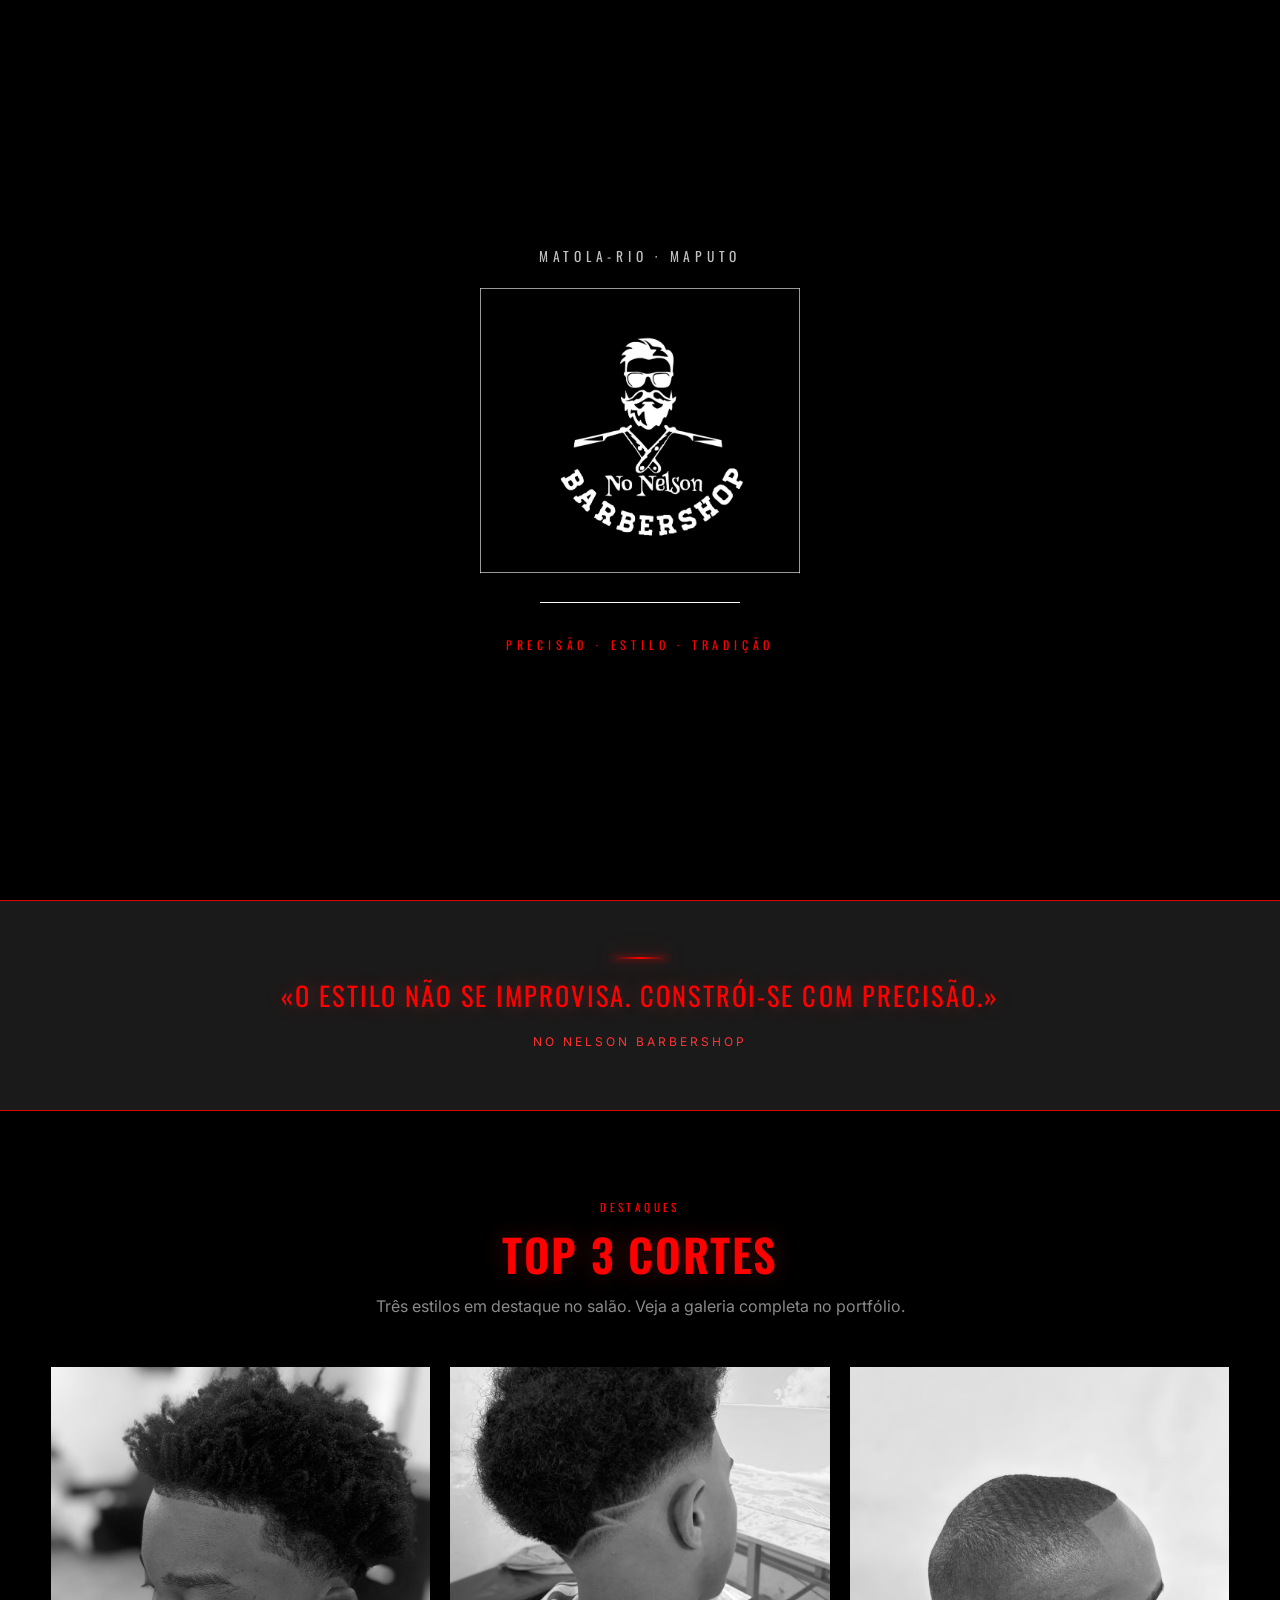
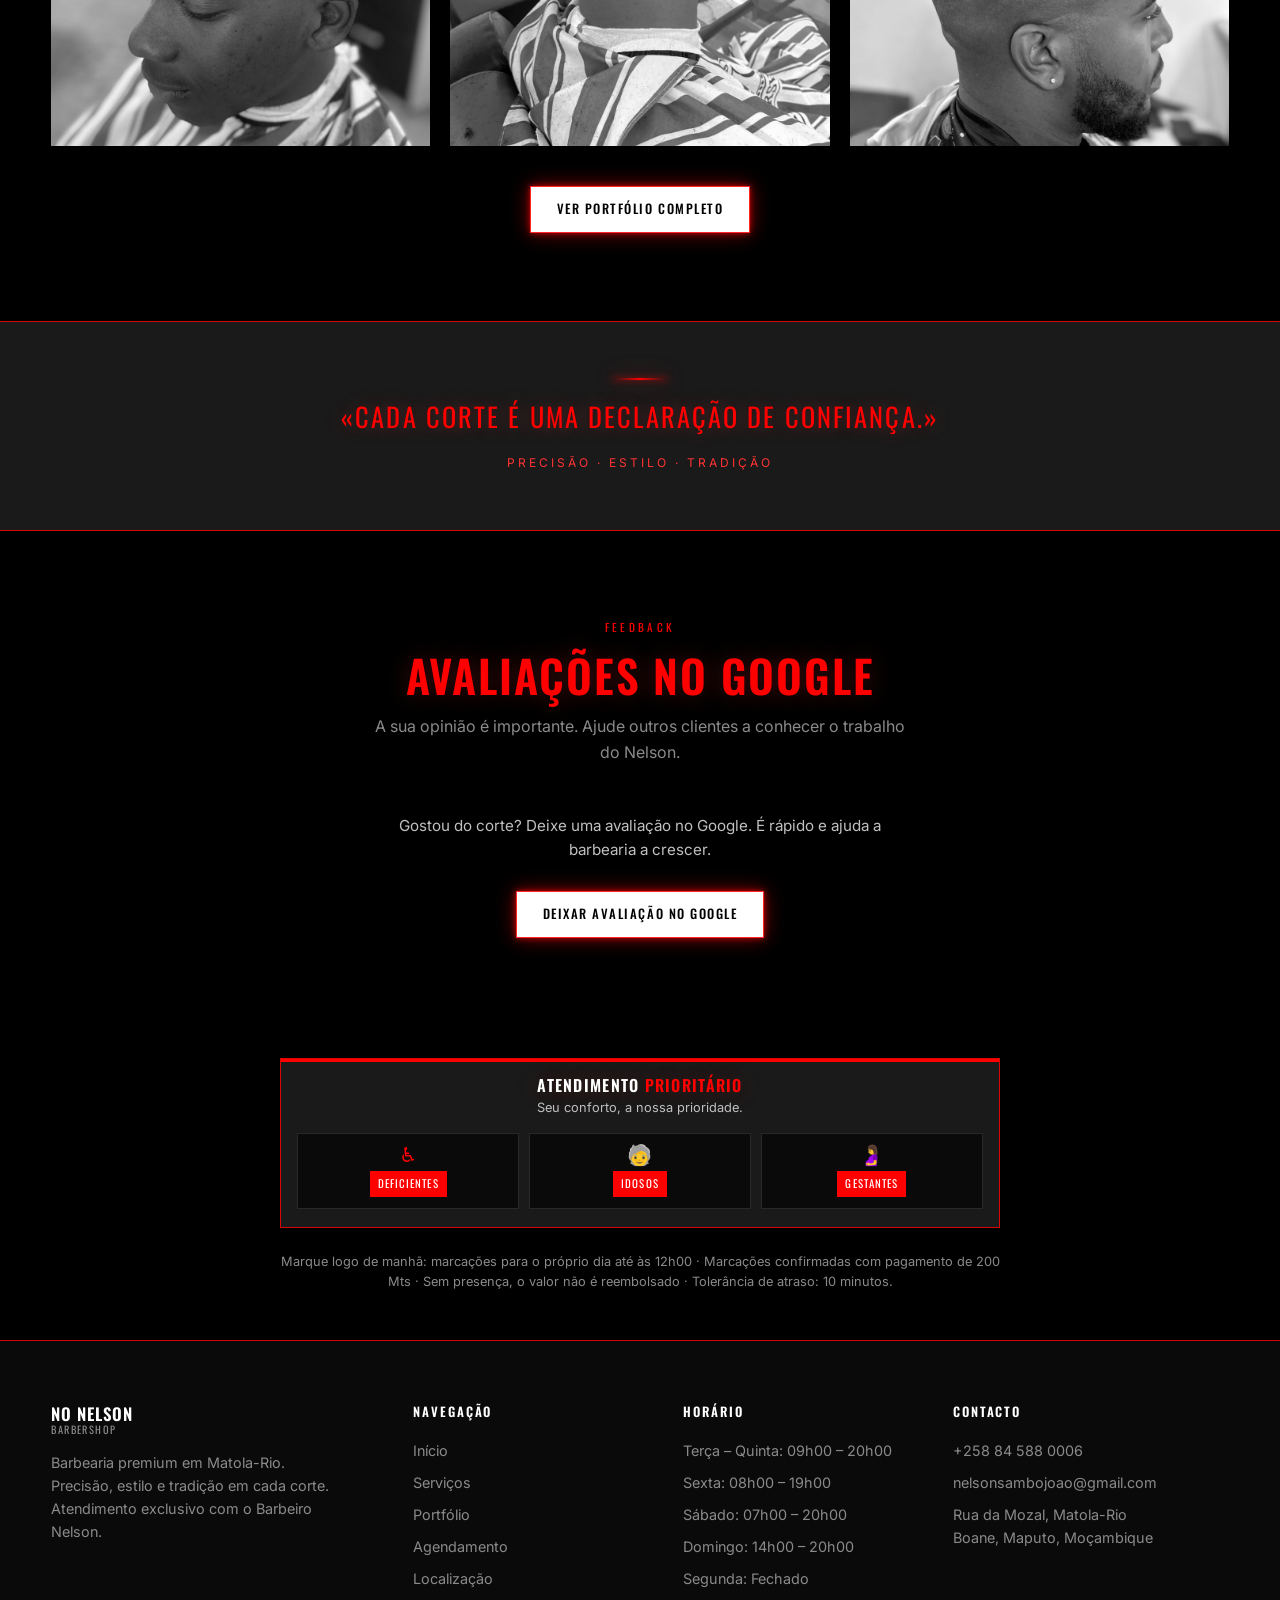
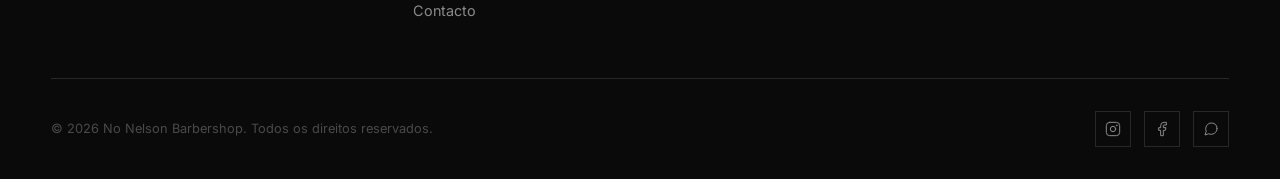
<file: index.html>
<!DOCTYPE html>
<html lang="pt">
<head>
  <meta charset="UTF-8">
  <meta name="viewport" content="width=device-width, initial-scale=1.0">
  <title>No Nelson Barbershop | Barbearia em Matola-Rio, Maputo</title>
  <meta name="description" content="No Nelson Barbershop — barbearia premium em Matola-Rio, Maputo. Fades, desenhos, barba e cortes com precisão. Atendimento exclusivo com o Barbeiro Nelson. Agende o seu corte online.">
  <meta name="keywords" content="barbearia Matola-Rio, corte de cabelo Maputo, No Nelson Barbershop, fade Maputo, barbearia Maputo, Nelson Barbershop PMZ">
  <meta name="author" content="No Nelson Barbershop">
  <link rel="canonical" href="https://no-nelson.onrender.com/">
  <meta property="og:type" content="website">
  <meta property="og:site_name" content="No Nelson Barbershop">
  <meta property="og:locale" content="pt_MZ">
  <meta property="og:url" content="https://no-nelson.onrender.com/">
  <meta property="og:title" content="No Nelson Barbershop | Barbearia em Matola-Rio, Maputo">
  <meta property="og:description" content="No Nelson Barbershop — barbearia premium em Matola-Rio, Maputo. Fades, desenhos, barba e cortes com precisão. Atendimento exclusivo com o Barbeiro Nelson. Agende o seu corte online.">
  <meta property="og:image" content="https://no-nelson.onrender.com/assets/og-image.png">
  <meta property="og:image:width" content="1200">
  <meta property="og:image:height" content="630">
  <meta property="og:image:alt" content="Logótipo da No Nelson Barbershop">
  <meta name="twitter:card" content="summary_large_image">
  <meta name="twitter:image" content="https://no-nelson.onrender.com/assets/og-image.png">
  <link rel="icon" type="image/png" href="assets/logo.png">
  <link rel="preconnect" href="https://fonts.googleapis.com">
  <link rel="preconnect" href="https://fonts.gstatic.com" crossorigin>
  <link href="https://fonts.googleapis.com/css2?family=Inter:wght@400;500;600&family=Oswald:wght@400;500;600&display=swap" rel="stylesheet">
  <meta name="theme-color" content="#000000">
  <meta name="geo.region" content="MZ-MPM">
  <meta name="geo.placename" content="Matola-Rio, Maputo">
  <link rel="stylesheet" href="css/styles.css">
  <script type="application/ld+json">
  {
    "@context": "https://schema.org",
    "@type": "HairSalon",
    "name": "No Nelson Barbershop",
    "alternateName": ["Nonelsonbarbershoppmz", "Nelson Barbershop PMZ"],
    "description": "Barbearia premium em Matola-Rio, Maputo. Atendimento exclusivo com o Barbeiro Nelson.",
    "url": "https://no-nelson.onrender.com/",
    "telephone": "+258845880006",
    "email": "nelsonsambojoao@gmail.com",
    "address": {
      "@type": "PostalAddress",
      "streetAddress": "Rua da Mozal",
      "addressLocality": "Matola-Rio",
      "addressRegion": "Maputo",
      "addressCountry": "MZ"
    },
    "geo": {
      "@type": "GeoCoordinates",
      "latitude": -25.9692,
      "longitude": 32.4589
    },
        "openingHoursSpecification": [
      {
        "@type": "OpeningHoursSpecification",
        "dayOfWeek": ["Tuesday", "Wednesday", "Thursday"],
        "opens": "09:00",
        "closes": "20:00"
      },
      {
        "@type": "OpeningHoursSpecification",
        "dayOfWeek": "Friday",
        "opens": "08:00",
        "closes": "19:00"
      },
      {
        "@type": "OpeningHoursSpecification",
        "dayOfWeek": "Saturday",
        "opens": "07:00",
        "closes": "20:00"
      },
      {
        "@type": "OpeningHoursSpecification",
        "dayOfWeek": "Sunday",
        "opens": "14:00",
        "closes": "20:00"
      }
    ],
        "opens": "09:00",
        "closes": "20:00"
      },
      {
        "@type": "OpeningHoursSpecification",
        "dayOfWeek": ["Saturday","Sunday"],
        "opens": "09:00",
        "closes": "19:00"
      }
    ],
    "priceRange": "$$",
    "image": "https://no-nelson.onrender.com/assets/logo.png"
  }
  </script>
</head>
<body>

  <!-- INTRO -->
  <div class="intro" id="intro" role="dialog" aria-label="Introdução No Nelson Barbershop">
    <p class="intro-location">Matola-Rio · Maputo</p>
    <div class="intro-logo">
      <div class="intro-lines" aria-hidden="true">
        <span class="h top"></span>
        <span class="h bottom"></span>
        <span class="v left"></span>
        <span class="v right"></span>
      </div>
      <img src="assets/logo.png" alt="No Nelson Barbershop" width="280" height="245">
    </div>
    <div class="intro-progress" aria-hidden="true"></div>
    <p class="intro-tagline">Precisão · Estilo · Tradição</p>
  </div>

  <!-- HEADER -->
  <header class="header">
    <div class="container header-inner">
      <a href="index.html" class="logo" aria-label="No Nelson Barbershop — Início">
        <img src="assets/logo.png" alt="No Nelson Barbershop" class="logo-img">
        <div class="logo-text">
          NO NELSON
          <span>BARBERSHOP</span>
        </div>
      </a>

      <nav class="nav" aria-label="Navegação principal">
        <a href="index.html" class="active">Início</a>
        <a href="servicos.html">Serviços</a>
        <a href="portfolio.html">Portfólio</a>
        <a href="agendamento.html">Agendamento</a>
        <a href="localizacao.html">Localização</a>
        <a href="contacto.html">Contacto</a>
        <a href="agendamento.html" class="btn btn-sm" style="background:#ffffff;color:#000000;border:1px solid #ffffff;">Agendar Agora</a>
      </nav>

      <button class="menu-toggle" aria-label="Abrir menu" aria-expanded="false">
        <span></span><span></span><span></span>
      </button>
    </div>
  </header>

  <div class="mobile-nav" aria-label="Menu móvel">
    <a href="index.html">Início</a>
    <a href="servicos.html">Serviços</a>
    <a href="portfolio.html">Portfólio</a>
    <a href="agendamento.html">Agendamento</a>
    <a href="localizacao.html">Localização</a>
    <a href="contacto.html">Contacto</a>
    <a href="agendamento.html" class="btn">Agendar Agora</a>
  </div>

  <main>
    <!-- HERO -->
    <section class="hero">
      <div class="hero-bg">
        <img src="assets/hero.jpg" alt="Corte com design na nuca e cabelo crespo texturizado — No Nelson Barbershop" width="1200" height="900" fetchpriority="high">
        <div class="hero-overlay"></div>
      </div>
      <div class="container hero-content">
        <p class="hero-label">Matola-Rio · Maputo</p>
        <h1>No Nelson Barbershop</h1>
        <p>Cortes clássicos e contemporâneos executados com precisão, estilo e tradição. Atendimento exclusivo com o Barbeiro Nelson no coração de Matola-Rio.</p>
        <div class="hero-actions">
          <a href="agendamento.html" class="btn">Agendar Agora</a>
          <a href="servicos.html" class="btn btn-outline">Ver Serviços</a>
        </div>
      </div>
    </section>

    <!-- QUOTE -->
    <div class="quote-block reveal">
      <div class="quote-line" aria-hidden="true"></div>
      <blockquote>«O estilo não se improvisa. Constrói-se com precisão.»</blockquote>
      <cite>No Nelson Barbershop</cite>
    </div>

    <!-- TOP 3 (provisório até o Nelson confirmar) -->
    <section class="section" id="trabalhos">
      <div class="container">
        <div class="section-header reveal">
          <p class="label">Destaques</p>
          <h2>Top 3 Cortes</h2>
          <p>Três estilos em destaque no salão. Veja a galeria completa no portfólio.</p>
        </div>

        <div class="gallery-grid gallery-grid--top3">
          <figure class="gallery-item reveal">
            <img src="assets/galeria-7.jpg" alt="Corte afro alto com fade lateral" loading="lazy" width="800" height="1000">
            <figcaption>1 · Afro texturizado</figcaption>
          </figure>
          <figure class="gallery-item reveal">
            <img src="assets/galeria-12.jpg" alt="Fade com desenho em V na nuca" loading="lazy" width="800" height="1000">
            <figcaption>2 · Design na nuca</figcaption>
          </figure>
          <figure class="gallery-item reveal">
            <img src="assets/galeria-13.jpg" alt="Taper fade com barba alinhada" loading="lazy" width="800" height="1000">
            <figcaption>3 · Taper + barba</figcaption>
          </figure>
        </div>

        <div style="text-align:center; margin-top:2.5rem;" class="reveal">
          <a href="portfolio.html" class="btn">Ver portfólio completo</a>
        </div>
      </div>
    </section>

    <!-- QUOTE 2 -->
    <div class="quote-block reveal">
      <div class="quote-line" aria-hidden="true"></div>
      <blockquote>«Cada corte é uma declaração de confiança.»</blockquote>
      <cite>Precisão · Estilo · Tradição</cite>
    </div>

    <!-- AVALIAÇÕES GOOGLE -->
    <section class="section reviews-section" id="avaliacoes">
      <div class="container">
        <div class="section-header reveal">
          <p class="label">Feedback</p>
          <h2>Avaliações no Google</h2>
          <p>A sua opinião é importante. Ajude outros clientes a conhecer o trabalho do Nelson.</p>
        </div>
        <div class="reviews-cta reveal" style="text-align:center; max-width:520px; margin:0 auto;">
          <p style="color:var(--gray-soft); margin-bottom:1.8rem; font-size:0.95rem; line-height:1.6;">
            Gostou do corte? Deixe uma avaliação no Google. É rápido e ajuda a barbearia a crescer.
          </p>
          <a href="https://maps.app.goo.gl/6VmT79ziiAKQbT5K7" target="_blank" rel="noopener noreferrer" class="btn">
            Deixar avaliação no Google
          </a>
        </div>
      </div>
    </section>

    <section class="notices-end">
      <div class="container" style="max-width:720px;">
        <div class="priority-block reveal">
          <h2 class="pb-title">Atendimento <span>Prioritário</span></h2>
          <p class="pb-sub">Seu conforto, a nossa prioridade.</p>
          <div class="priority-cards">
            <div class="priority-card">
              <div class="pc-icon" aria-hidden="true">♿</div>
              <span class="pc-label">Deficientes</span>
            </div>
            <div class="priority-card">
              <div class="pc-icon" aria-hidden="true">🧓</div>
              <span class="pc-label">Idosos</span>
            </div>
            <div class="priority-card">
              <div class="pc-icon" aria-hidden="true">🤰</div>
              <span class="pc-label">Gestantes</span>
            </div>
          </div>
        </div>
        <p class="booking-note reveal">Marque logo de manhã: marcações para o próprio dia até às 12h00 · Marcações confirmadas com pagamento de 200 Mts · Sem presença, o valor não é reembolsado · Tolerância de atraso: 10 minutos.</p>
      </div>
    </section>
  </main>

  <!-- FOOTER -->
  <footer class="footer">
    <div class="container">
      <div class="footer-grid">
        <div class="footer-brand">
          <div class="logo-text" style="margin-bottom:1rem">
            NO NELSON
            <span>BARBERSHOP</span>
          </div>
          <p>Barbearia premium em Matola-Rio. Precisão, estilo e tradição em cada corte. Atendimento exclusivo com o Barbeiro Nelson.</p>
        </div>
        <div>
          <h4>Navegação</h4>
          <nav class="footer-nav">
            <a href="index.html">Início</a>
            <a href="servicos.html">Serviços</a>
            <a href="portfolio.html">Portfólio</a>
            <a href="agendamento.html">Agendamento</a>
            <a href="localizacao.html">Localização</a>
            <a href="contacto.html">Contacto</a>
          </nav>
        </div>
        <div>
          <h4>Horário</h4>
          <ul class="footer-hours">
            <li>Terça – Quinta: 09h00 – 20h00</li>
            <li>Sexta: 08h00 – 19h00</li>
            <li>Sábado: 07h00 – 20h00</li>
            <li>Domingo: 14h00 – 20h00</li>
            <li>Segunda: Fechado</li>
          </ul>
        </div>
        <div class="footer-contact">
          <h4>Contacto</h4>
          <p><a href="tel:+258845880006">+258 84 588 0006</a></p>
          <p><a href="mailto:nelsonsambojoao@gmail.com">nelsonsambojoao@gmail.com</a></p>
          <p>Rua da Mozal, Matola-Rio<br>Boane, Maputo, Moçambique</p>
        </div>
      </div>
      <div class="footer-bottom">
        <p>© <span data-year></span> No Nelson Barbershop. Todos os direitos reservados.</p>
        <div class="footer-social">
          <a href="https://www.instagram.com/no_nelsonbarbershopp.mz" target="_blank" rel="noopener noreferrer" aria-label="Instagram">
            <svg viewBox="0 0 24 24" stroke-width="1.5" stroke-linecap="round" stroke-linejoin="round"><rect x="2" y="2" width="20" height="20" rx="5"/><circle cx="12" cy="12" r="4"/><circle cx="17.5" cy="6.5" r="0.5" fill="currentColor"/></svg>
          </a>
          <a href="https://www.facebook.com/112140587222375" target="_blank" rel="noopener noreferrer" aria-label="Facebook">
            <svg viewBox="0 0 24 24" stroke-width="1.5" stroke-linecap="round" stroke-linejoin="round"><path d="M18 2h-3a5 5 0 0 0-5 5v3H7v4h3v8h4v-8h3l1-4h-4V7a1 1 0 0 1 1-1h3z"/></svg>
          </a>
          <a href="https://wa.me/258845880006" target="_blank" rel="noopener noreferrer" aria-label="WhatsApp">
            <svg viewBox="0 0 24 24" stroke-width="1.5" stroke-linecap="round" stroke-linejoin="round"><path d="M21 11.5a8.38 8.38 0 0 1-.9 3.8 8.5 8.5 0 0 1-7.6 4.7 8.38 8.38 0 0 1-3.8-.9L3 21l1.9-5.7a8.38 8.38 0 0 1-.9-3.8 8.5 8.5 0 0 1 4.7-7.6 8.38 8.38 0 0 1 3.8-.9h.5a8.48 8.48 0 0 1 8 8v.5z"/></svg>
          </a>
        </div>
      </div>
    </div>
  </footer>

  <!-- Floating WhatsApp -->
  <a href="https://wa.me/258845880006" class="wa-float" target="_blank" rel="noopener noreferrer" aria-label="Contactar via WhatsApp">
    <svg viewBox="0 0 24 24"><path d="M17.472 14.382c-.297-.149-1.758-.867-2.03-.967-.273-.099-.471-.148-.67.15-.197.297-.767.966-.94 1.164-.173.199-.347.223-.644.075-.297-.15-1.255-.463-2.39-1.475-.883-.788-1.48-1.761-1.653-2.059-.173-.297-.018-.458.13-.606.134-.133.298-.347.446-.52.149-.174.198-.298.298-.497.099-.198.05-.371-.025-.52-.075-.149-.669-1.612-.916-2.207-.242-.579-.487-.5-.669-.51-.173-.008-.371-.01-.57-.01-.198 0-.52.074-.792.372-.272.297-1.04 1.016-1.04 2.479 0 1.462 1.065 2.875 1.213 3.074.149.198 2.096 3.2 5.077 4.487.709.306 1.262.489 1.694.625.712.227 1.36.195 1.871.118.571-.085 1.758-.719 2.006-1.413.248-.694.248-1.289.173-1.413-.074-.124-.272-.198-.57-.347m-5.421 7.403h-.004a9.87 9.87 0 01-5.031-1.378l-.361-.214-3.741.982.998-3.648-.235-.374a9.86 9.86 0 01-1.51-5.26c.001-5.45 4.436-9.884 9.888-9.884 2.64 0 5.122 1.03 6.988 2.898a9.825 9.825 0 012.893 6.994c-.003 5.45-4.435 9.884-9.885 9.884m8.413-18.297A11.815 11.815 0 0012.05 0C5.495 0 .16 5.335.157 11.892c0 2.096.547 4.142 1.588 5.945L.057 24l6.305-1.654a11.882 11.882 0 005.683 1.448h.005c6.554 0 11.89-5.335 11.893-11.893a11.821 11.821 0 00-3.48-8.413z"/></svg>
  </a>

  <script src="js/main.js"></script>
</body>
</html>
</file>
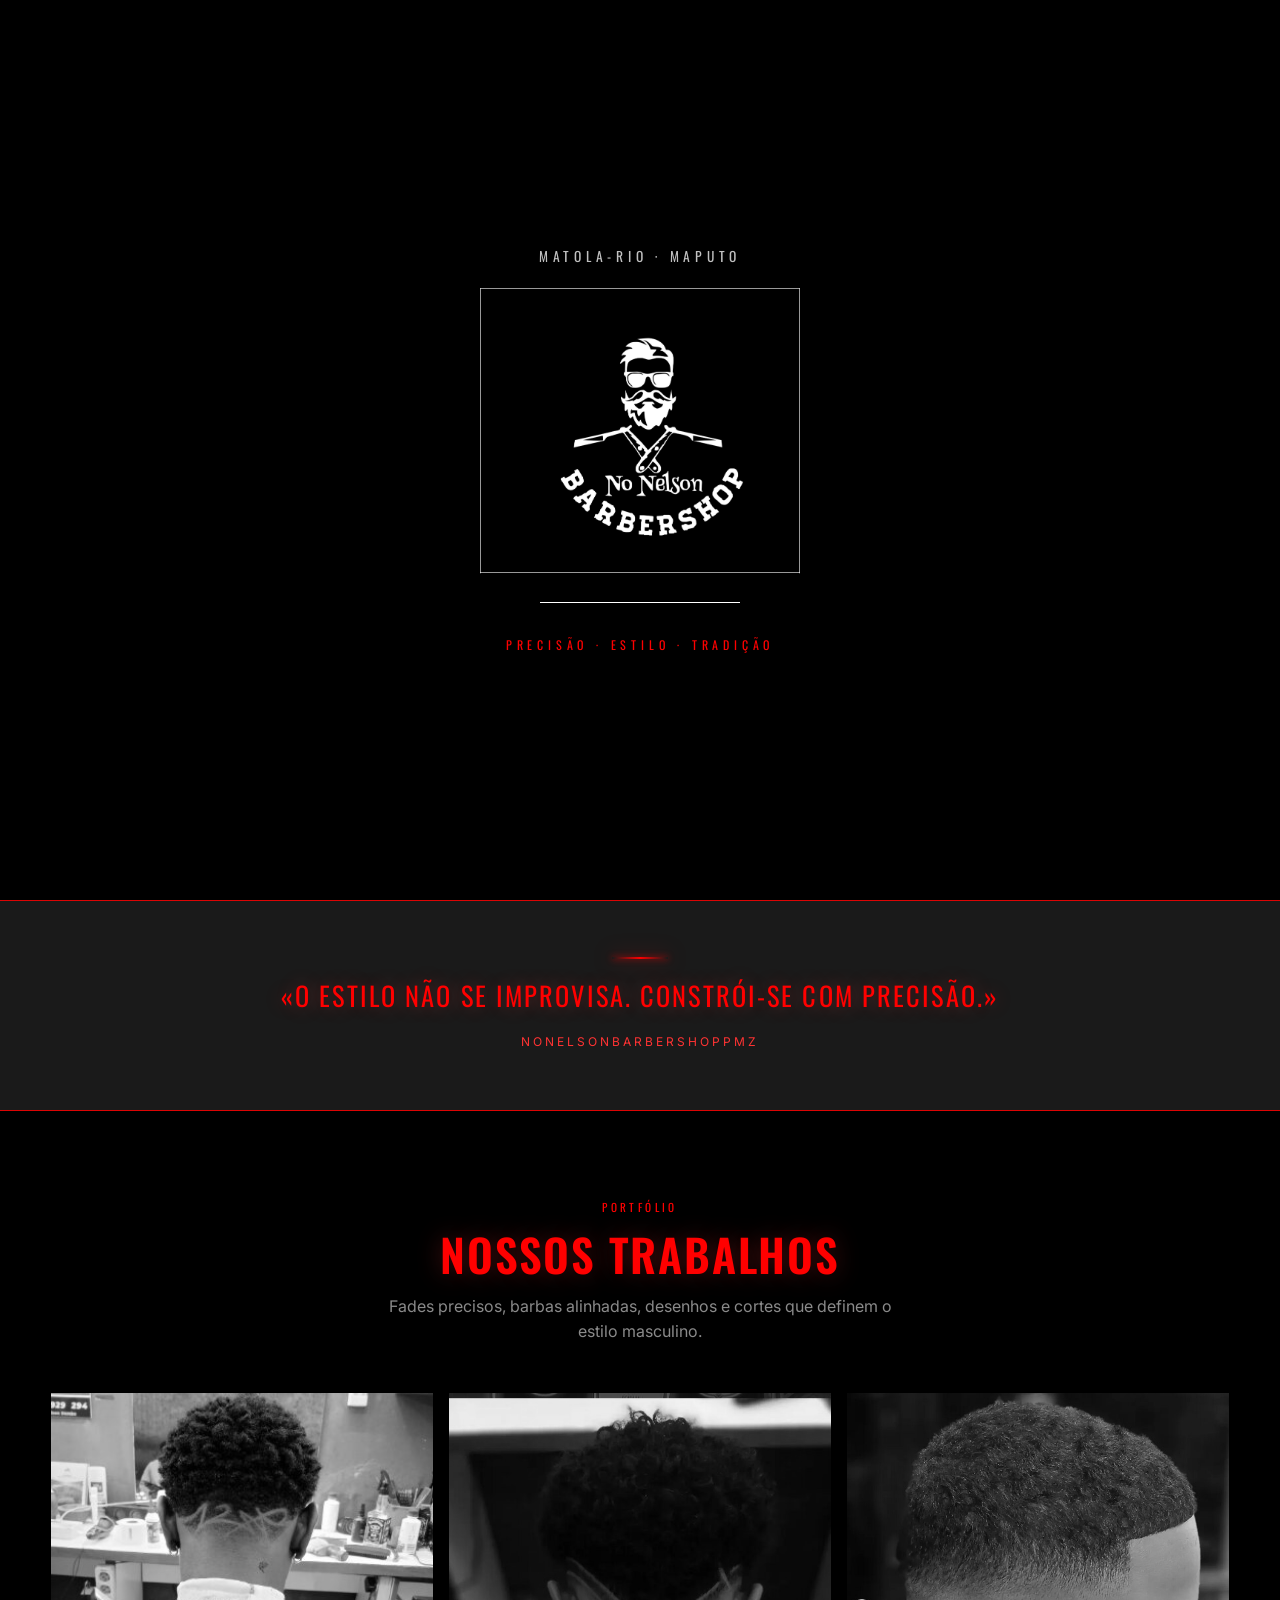
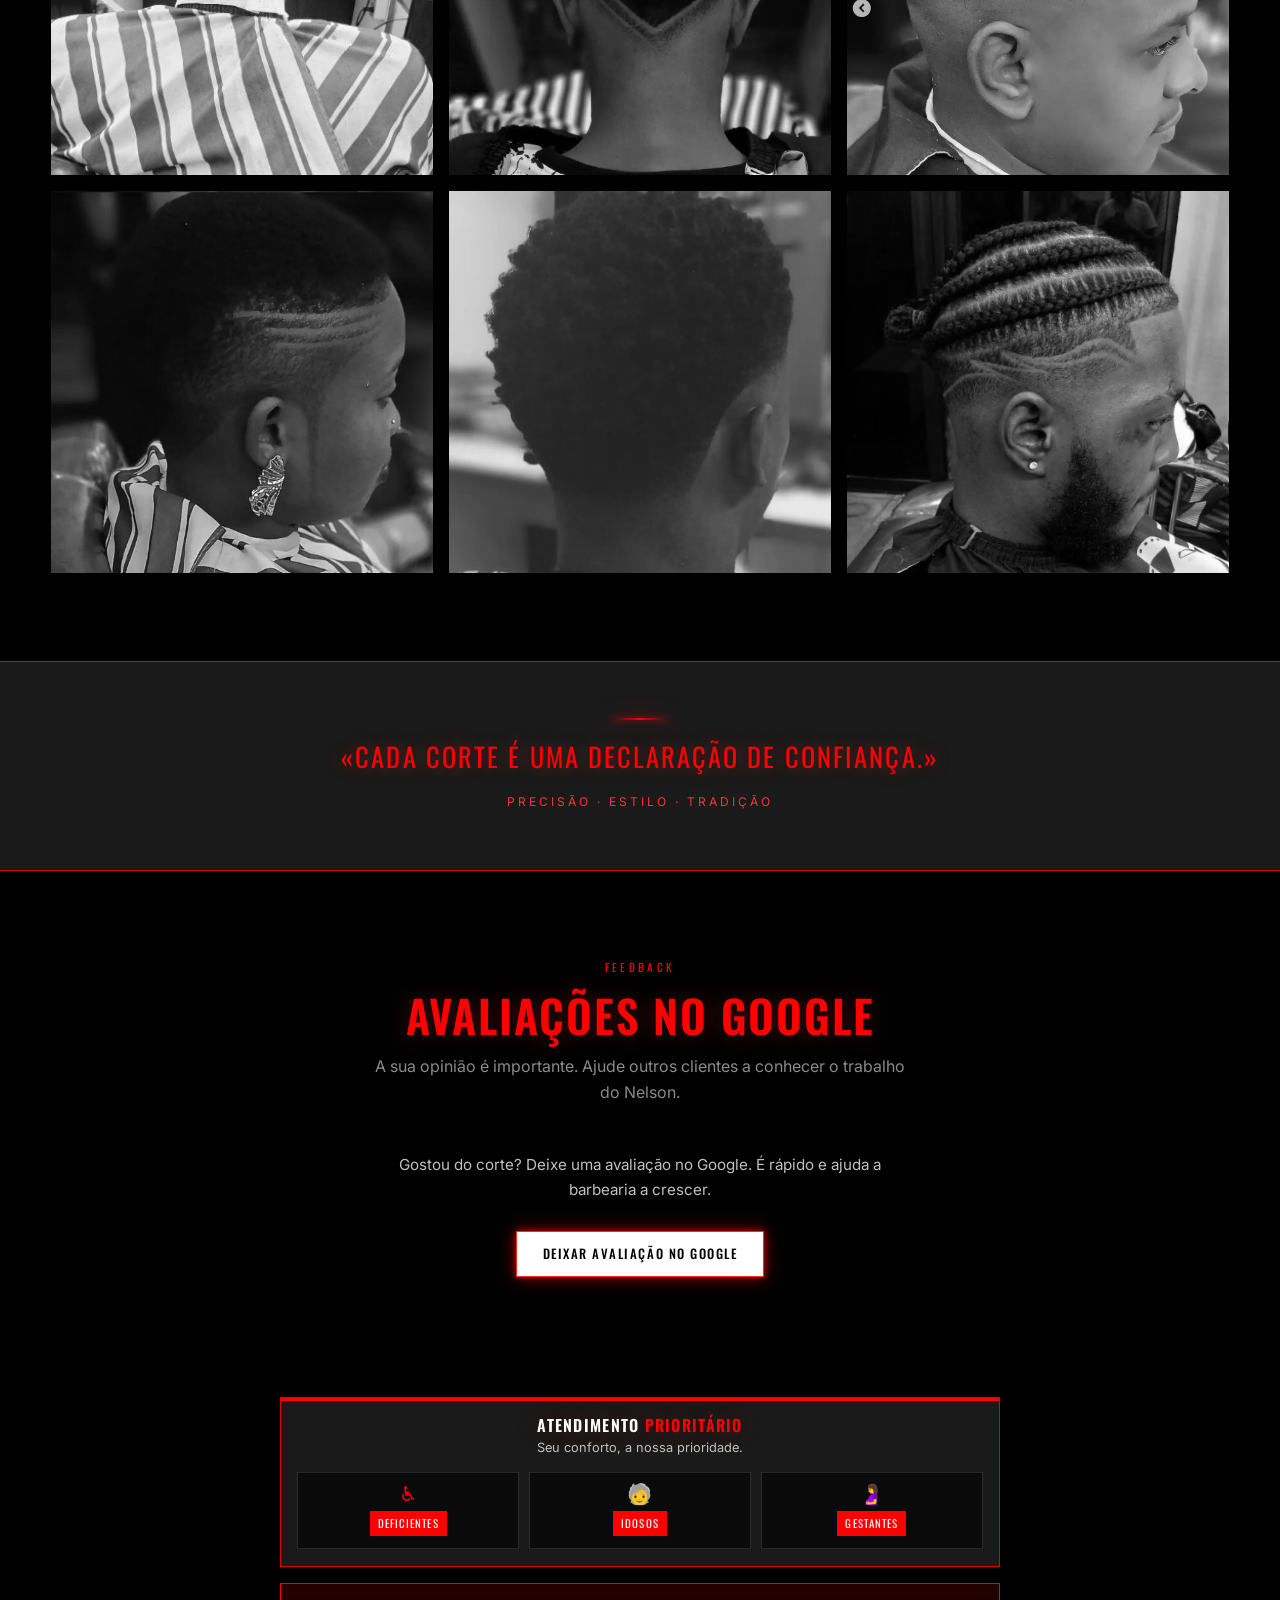
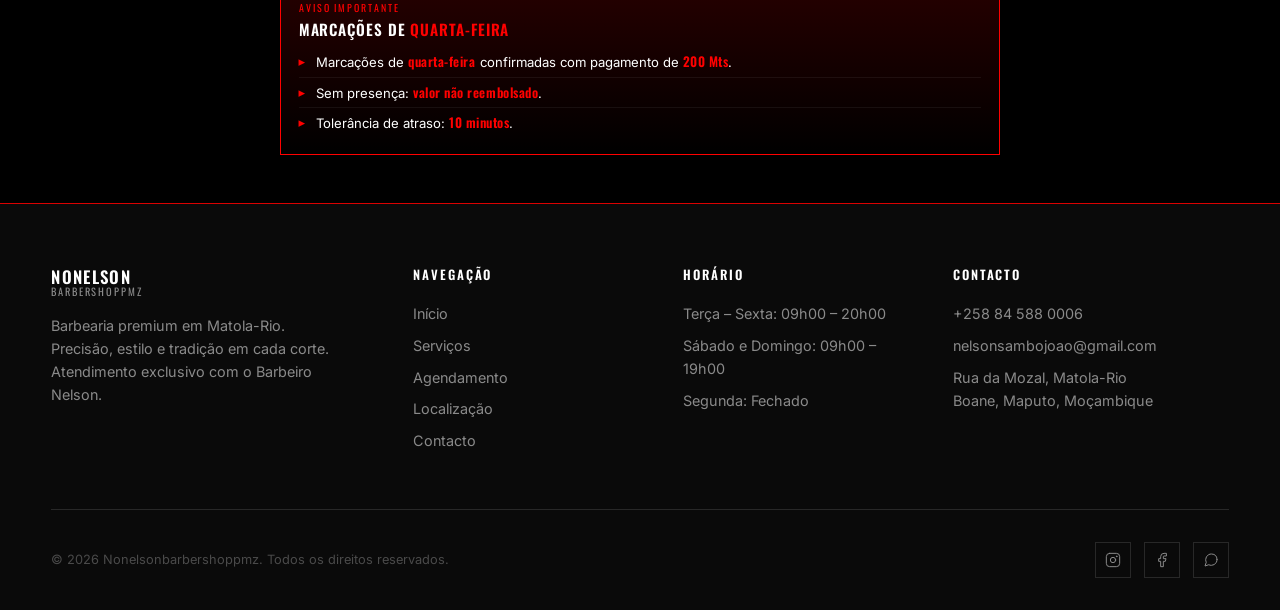
<file: nelsonbarbershop/index.html>
<!DOCTYPE html>
<html lang="pt">
<head>
  <meta charset="UTF-8">
  <meta name="viewport" content="width=device-width, initial-scale=1.0">
  <title>Nonelsonbarbershoppmz | Barbearia Premium em Matola-Rio, Maputo</title>
  <meta name="description" content="Nonelsonbarbershoppmz — Barbearia premium em Matola-Rio, Maputo. Cortes clássicos e contemporâneos com precisão, estilo e tradição. Atendimento exclusivo com o Barbeiro Nelson.">
  <meta name="keywords" content="barbearia em Matola-Rio, corte de cabelo em Maputo, Nelson Barbershop, barbearia Maputo, fade Matola, barba Maputo">
  <meta name="author" content="Nonelsonbarbershoppmz">
  <link rel="canonical" href="index.html">
  <link rel="icon" type="image/png" href="assets/logo.png">
  <link rel="preconnect" href="https://fonts.googleapis.com">
  <link rel="preconnect" href="https://fonts.gstatic.com" crossorigin>
  <link href="https://fonts.googleapis.com/css2?family=Inter:wght@400;500;600&family=Oswald:wght@400;500;600&display=swap" rel="stylesheet">
  <link rel="stylesheet" href="css/styles.css">
</head>
<body>

  <!-- INTRO -->
  <div class="intro" id="intro" role="dialog" aria-label="Introdução Nonelsonbarbershoppmz">
    <p class="intro-location">Matola-Rio · Maputo</p>
    <div class="intro-logo">
      <div class="intro-lines" aria-hidden="true">
        <span class="h top"></span>
        <span class="h bottom"></span>
        <span class="v left"></span>
        <span class="v right"></span>
      </div>
      <img src="assets/logo.png" alt="No Nelson Barbershop" width="280" height="245">
    </div>
    <div class="intro-progress" aria-hidden="true"></div>
    <p class="intro-tagline">Precisão · Estilo · Tradição</p>
  </div>

  <!-- HEADER -->
  <header class="header">
    <div class="container header-inner">
      <a href="index.html" class="logo" aria-label="Nonelsonbarbershoppmz — Início">
        <img src="assets/logo.png" alt="No Nelson Barbershop" class="logo-img">
        <div class="logo-text">
          NONELSON
          <span>BARBERSHOPPMZ</span>
        </div>
      </a>

      <nav class="nav" aria-label="Navegação principal">
        <a href="index.html" class="active">Início</a>
        <a href="servicos.html">Serviços</a>
        <a href="agendamento.html">Agendamento</a>
        <a href="localizacao.html">Localização</a>
        <a href="contacto.html">Contacto</a>
        <a href="agendamento.html" class="btn btn-sm" style="background:#ffffff;color:#000000;border:1px solid #ffffff;">Agendar Agora</a>
      </nav>

      <button class="menu-toggle" aria-label="Abrir menu" aria-expanded="false">
        <span></span><span></span><span></span>
      </button>
    </div>
  </header>

  <div class="mobile-nav" aria-label="Menu móvel">
    <a href="index.html">Início</a>
    <a href="servicos.html">Serviços</a>
    <a href="agendamento.html">Agendamento</a>
    <a href="localizacao.html">Localização</a>
    <a href="contacto.html">Contacto</a>
    <a href="agendamento.html" class="btn">Agendar Agora</a>
  </div>

  <main>
    <!-- HERO -->
    <section class="hero">
      <div class="hero-bg">
        <img src="assets/hero.jpg" alt="Corte com design na nuca e cabelo crespo texturizado — Nonelsonbarbershoppmz" width="1200" height="900" fetchpriority="high">
        <div class="hero-overlay"></div>
      </div>
      <div class="container hero-content">
        <p class="hero-label">Matola-Rio · Maputo</p>
        <h1>Nonelsonbarbershoppmz</h1>
        <p>Cortes clássicos e contemporâneos executados com precisão, estilo e tradição. Atendimento exclusivo com o Barbeiro Nelson no coração de Matola-Rio.</p>
        <div class="hero-actions">
          <a href="agendamento.html" class="btn">Agendar Agora</a>
          <a href="servicos.html" class="btn btn-outline">Ver Serviços</a>
        </div>
      </div>
    </section>

    <!-- QUOTE -->
    <div class="quote-block reveal">
      <div class="quote-line" aria-hidden="true"></div>
      <blockquote>«O estilo não se improvisa. Constrói-se com precisão.»</blockquote>
      <cite>Nonelsonbarbershoppmz</cite>
    </div>

    <!-- GALLERY -->
    <section class="section" id="trabalhos">
      <div class="container">
        <div class="section-header reveal">
          <p class="label">Portfólio</p>
          <h2>Nossos Trabalhos</h2>
          <p>Fades precisos, barbas alinhadas, desenhos e cortes que definem o estilo masculino.</p>
        </div>

        <div class="gallery-grid">
          <figure class="gallery-item reveal">
            <img src="assets/galeria-1.jpg" alt="Corte com desenho V2 na nuca" loading="lazy" width="800" height="1000">
            <figcaption>Desenho na nuca</figcaption>
          </figure>
          <figure class="gallery-item reveal">
            <img src="assets/galeria-2.jpg" alt="Corte com desenho em V na nuca" loading="lazy" width="600" height="400">
            <figcaption>Design em V</figcaption>
          </figure>
          <figure class="gallery-item reveal">
            <img src="assets/galeria-3.jpg" alt="Fade baixo com top texturizado" loading="lazy" width="500" height="400">
            <figcaption>Fade baixo</figcaption>
          </figure>
          <figure class="gallery-item reveal">
            <img src="assets/galeria-4.jpg" alt="Corte com linhas de design lateral" loading="lazy" width="500" height="400">
            <figcaption>Linhas de design</figcaption>
          </figure>
          <figure class="gallery-item reveal">
            <img src="assets/galeria-5.jpg" alt="Fade com cabelo crespo texturizado" loading="lazy" width="600" height="400">
            <figcaption>Fade texturizado</figcaption>
          </figure>
          <figure class="gallery-item reveal">
            <img src="assets/galeria-6.jpg" alt="Tranças com design e barba alinhada" loading="lazy" width="800" height="500">
            <figcaption>Tranças + design</figcaption>
          </figure>
        </div>
      </div>
    </section>

    <!-- QUOTE 2 -->
    <div class="quote-block reveal">
      <div class="quote-line" aria-hidden="true"></div>
      <blockquote>«Cada corte é uma declaração de confiança.»</blockquote>
      <cite>Precisão · Estilo · Tradição</cite>
    </div>

    <!-- AVALIAÇÕES GOOGLE -->
    <section class="section reviews-section" id="avaliacoes">
      <div class="container">
        <div class="section-header reveal">
          <p class="label">Feedback</p>
          <h2>Avaliações no Google</h2>
          <p>A sua opinião é importante. Ajude outros clientes a conhecer o trabalho do Nelson.</p>
        </div>
        <div class="reviews-cta reveal" style="text-align:center; max-width:520px; margin:0 auto;">
          <p style="color:var(--gray-soft); margin-bottom:1.8rem; font-size:0.95rem; line-height:1.6;">
            Gostou do corte? Deixe uma avaliação no Google. É rápido e ajuda a barbearia a crescer.
          </p>
          <a href="https://maps.app.goo.gl/6VmT79ziiAKQbT5K7" target="_blank" rel="noopener noreferrer" class="btn">
            Deixar avaliação no Google
          </a>
        </div>
      </div>
    </section>

    <section class="notices-end">
      <div class="container" style="max-width:720px;">
        <div class="priority-block reveal">
          <h2 class="pb-title">Atendimento <span>Prioritário</span></h2>
          <p class="pb-sub">Seu conforto, a nossa prioridade.</p>
          <div class="priority-cards">
            <div class="priority-card">
              <div class="pc-icon" aria-hidden="true">♿</div>
              <span class="pc-label">Deficientes</span>
            </div>
            <div class="priority-card">
              <div class="pc-icon" aria-hidden="true">🧓</div>
              <span class="pc-label">Idosos</span>
            </div>
            <div class="priority-card">
              <div class="pc-icon" aria-hidden="true">🤰</div>
              <span class="pc-label">Gestantes</span>
            </div>
          </div>
        </div>
        <div class="wed-notice reveal">
          <p class="wn-badge">Aviso importante</p>
          <h3>Marcações de <span>Quarta-feira</span></h3>
          <ul>
            <li>Marcações de <span class="wn-highlight">quarta-feira</span> confirmadas com pagamento de <span class="wn-highlight">200 Mts</span>.</li>
            <li>Sem presença: <span class="wn-highlight">valor não reembolsado</span>.</li>
            <li>Tolerância de atraso: <span class="wn-highlight">10 minutos</span>.</li>
          </ul>
        </div>
      </div>
    </section>
  </main>

  <!-- FOOTER -->
  <footer class="footer">
    <div class="container">
      <div class="footer-grid">
        <div class="footer-brand">
          <div class="logo-text" style="margin-bottom:1rem">
            NONELSON
            <span>BARBERSHOPPMZ</span>
          </div>
          <p>Barbearia premium em Matola-Rio. Precisão, estilo e tradição em cada corte. Atendimento exclusivo com o Barbeiro Nelson.</p>
        </div>
        <div>
          <h4>Navegação</h4>
          <nav class="footer-nav">
            <a href="index.html">Início</a>
            <a href="servicos.html">Serviços</a>
            <a href="agendamento.html">Agendamento</a>
            <a href="localizacao.html">Localização</a>
            <a href="contacto.html">Contacto</a>
          </nav>
        </div>
        <div>
          <h4>Horário</h4>
          <ul class="footer-hours">
            <li>Terça – Sexta: 09h00 – 20h00</li>
            <li>Sábado e Domingo: 09h00 – 19h00</li>
            <li>Segunda: Fechado</li>
          </ul>
        </div>
        <div class="footer-contact">
          <h4>Contacto</h4>
          <p><a href="tel:+258845880006">+258 84 588 0006</a></p>
          <p><a href="mailto:nelsonsambojoao@gmail.com">nelsonsambojoao@gmail.com</a></p>
          <p>Rua da Mozal, Matola-Rio<br>Boane, Maputo, Moçambique</p>
        </div>
      </div>
      <div class="footer-bottom">
        <p>© <span data-year></span> Nonelsonbarbershoppmz. Todos os direitos reservados.</p>
        <div class="footer-social">
          <a href="https://www.instagram.com/no_nelsonbarbershopp.mz" target="_blank" rel="noopener noreferrer" aria-label="Instagram">
            <svg viewBox="0 0 24 24" stroke-width="1.5" stroke-linecap="round" stroke-linejoin="round"><rect x="2" y="2" width="20" height="20" rx="5"/><circle cx="12" cy="12" r="4"/><circle cx="17.5" cy="6.5" r="0.5" fill="currentColor"/></svg>
          </a>
          <a href="https://www.facebook.com/112140587222375" target="_blank" rel="noopener noreferrer" aria-label="Facebook">
            <svg viewBox="0 0 24 24" stroke-width="1.5" stroke-linecap="round" stroke-linejoin="round"><path d="M18 2h-3a5 5 0 0 0-5 5v3H7v4h3v8h4v-8h3l1-4h-4V7a1 1 0 0 1 1-1h3z"/></svg>
          </a>
          <a href="https://wa.me/258845880006" target="_blank" rel="noopener noreferrer" aria-label="WhatsApp">
            <svg viewBox="0 0 24 24" stroke-width="1.5" stroke-linecap="round" stroke-linejoin="round"><path d="M21 11.5a8.38 8.38 0 0 1-.9 3.8 8.5 8.5 0 0 1-7.6 4.7 8.38 8.38 0 0 1-3.8-.9L3 21l1.9-5.7a8.38 8.38 0 0 1-.9-3.8 8.5 8.5 0 0 1 4.7-7.6 8.38 8.38 0 0 1 3.8-.9h.5a8.48 8.48 0 0 1 8 8v.5z"/></svg>
          </a>
        </div>
      </div>
    </div>
  </footer>

  <!-- Floating WhatsApp -->
  <a href="https://wa.me/258845880006" class="wa-float" target="_blank" rel="noopener noreferrer" aria-label="Contactar via WhatsApp">
    <svg viewBox="0 0 24 24"><path d="M17.472 14.382c-.297-.149-1.758-.867-2.03-.967-.273-.099-.471-.148-.67.15-.197.297-.767.966-.94 1.164-.173.199-.347.223-.644.075-.297-.15-1.255-.463-2.39-1.475-.883-.788-1.48-1.761-1.653-2.059-.173-.297-.018-.458.13-.606.134-.133.298-.347.446-.52.149-.174.198-.298.298-.497.099-.198.05-.371-.025-.52-.075-.149-.669-1.612-.916-2.207-.242-.579-.487-.5-.669-.51-.173-.008-.371-.01-.57-.01-.198 0-.52.074-.792.372-.272.297-1.04 1.016-1.04 2.479 0 1.462 1.065 2.875 1.213 3.074.149.198 2.096 3.2 5.077 4.487.709.306 1.262.489 1.694.625.712.227 1.36.195 1.871.118.571-.085 1.758-.719 2.006-1.413.248-.694.248-1.289.173-1.413-.074-.124-.272-.198-.57-.347m-5.421 7.403h-.004a9.87 9.87 0 01-5.031-1.378l-.361-.214-3.741.982.998-3.648-.235-.374a9.86 9.86 0 01-1.51-5.26c.001-5.45 4.436-9.884 9.888-9.884 2.64 0 5.122 1.03 6.988 2.898a9.825 9.825 0 012.893 6.994c-.003 5.45-4.435 9.884-9.885 9.884m8.413-18.297A11.815 11.815 0 0012.05 0C5.495 0 .16 5.335.157 11.892c0 2.096.547 4.142 1.588 5.945L.057 24l6.305-1.654a11.882 11.882 0 005.683 1.448h.005c6.554 0 11.89-5.335 11.893-11.893a11.821 11.821 0 00-3.48-8.413z"/></svg>
  </a>

  <script src="js/main.js"></script>
</body>
</html>
</file>
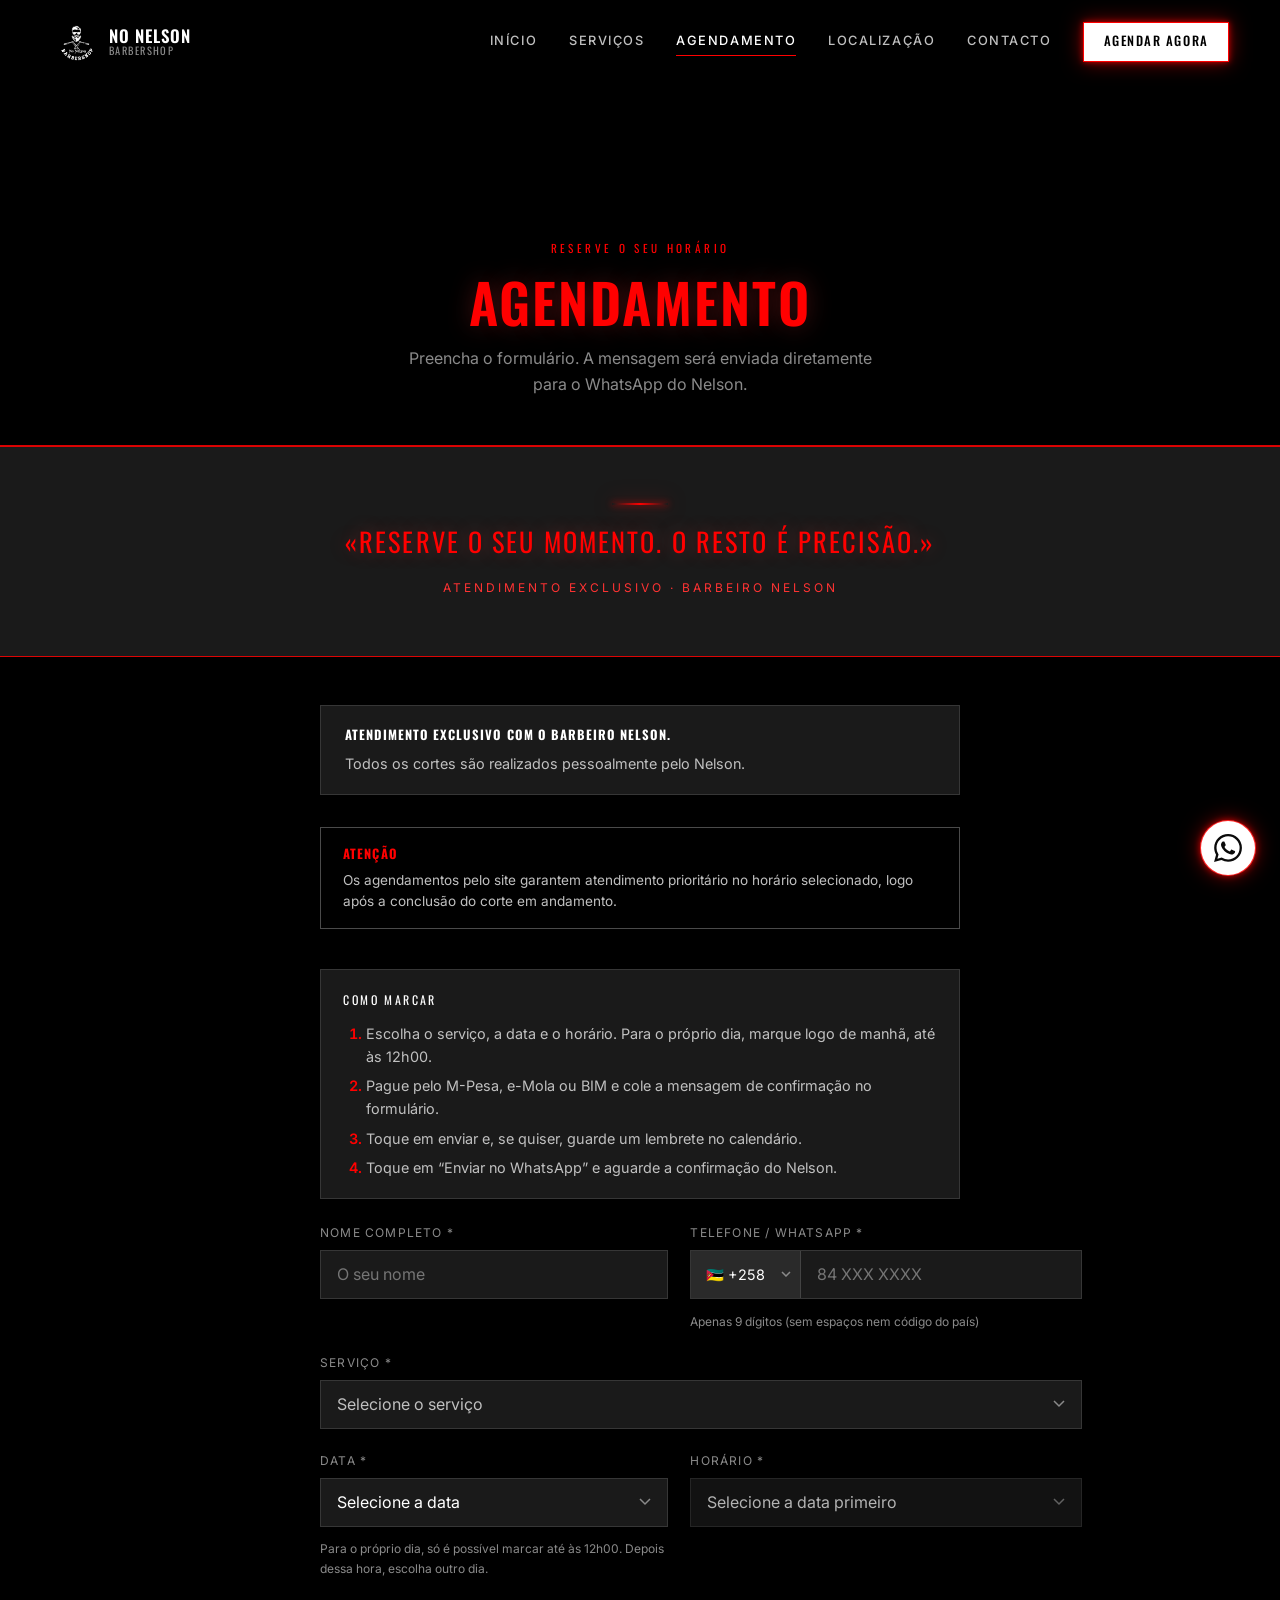
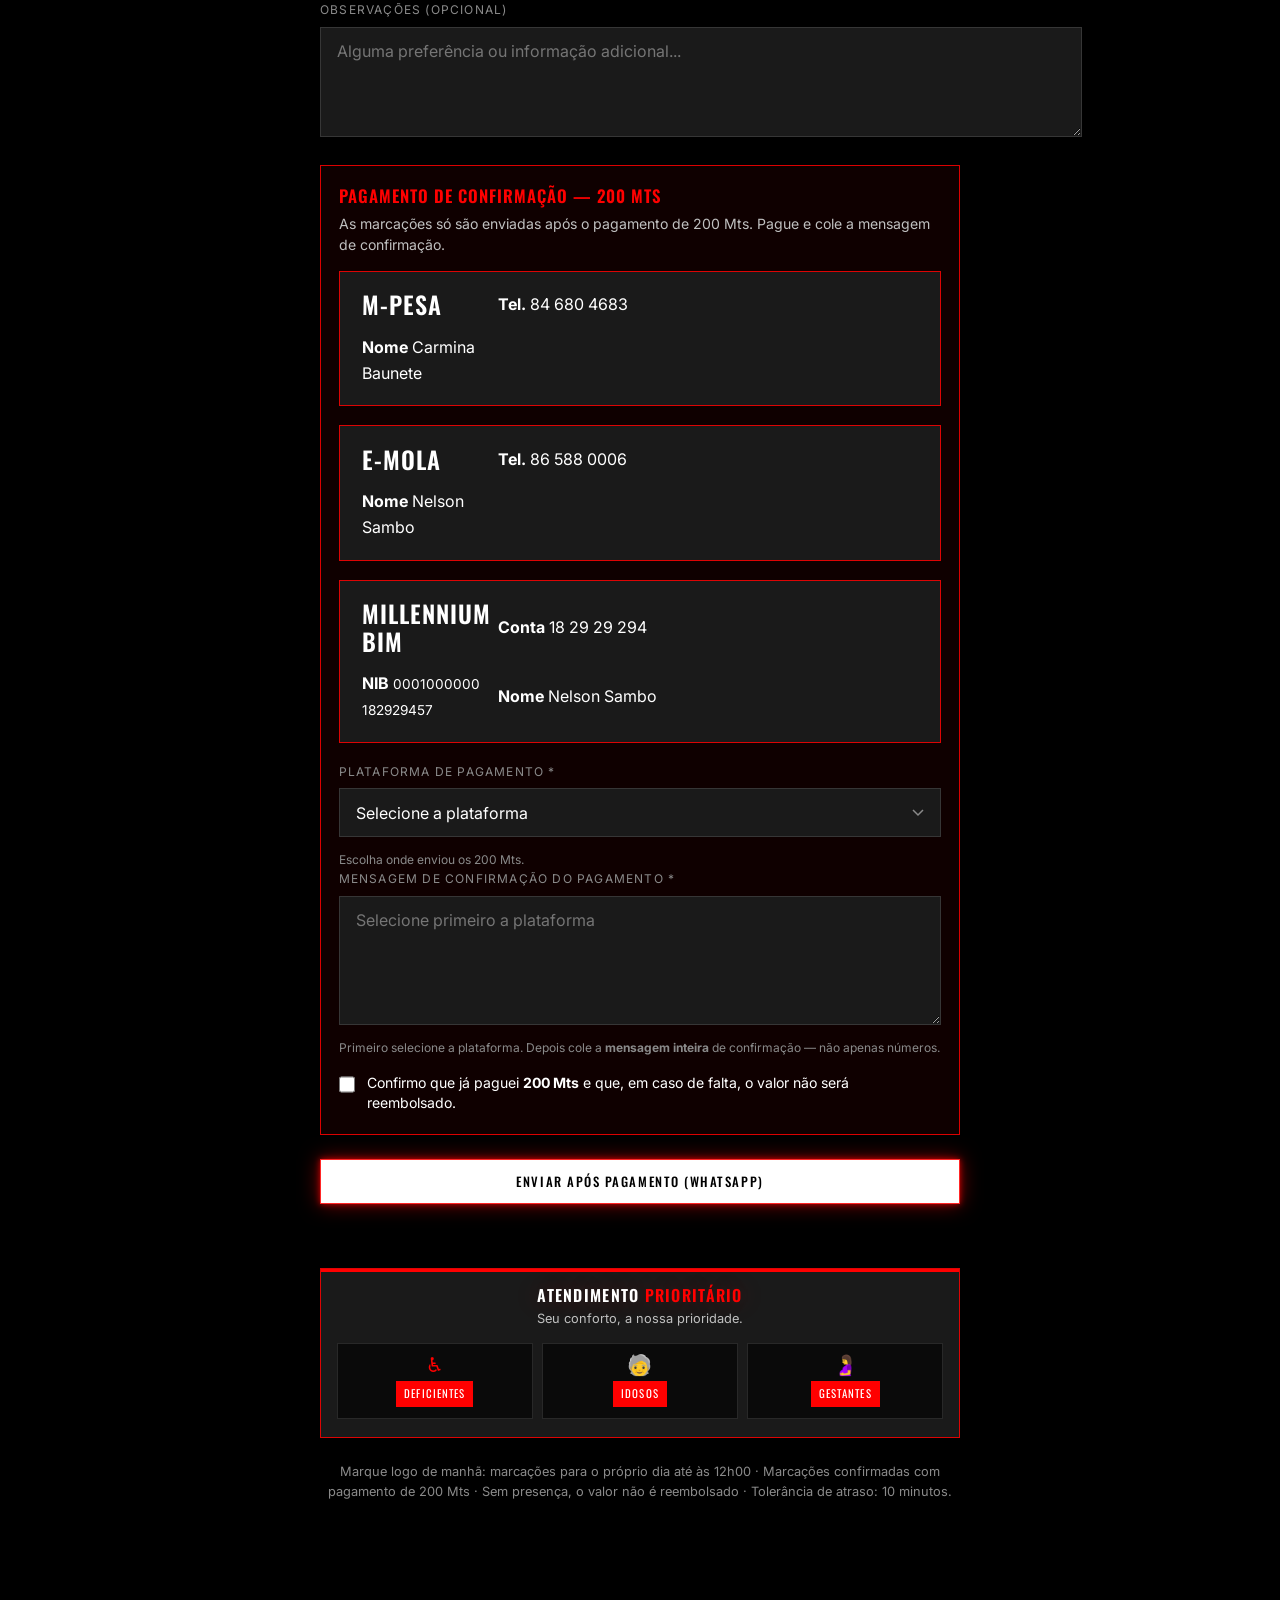
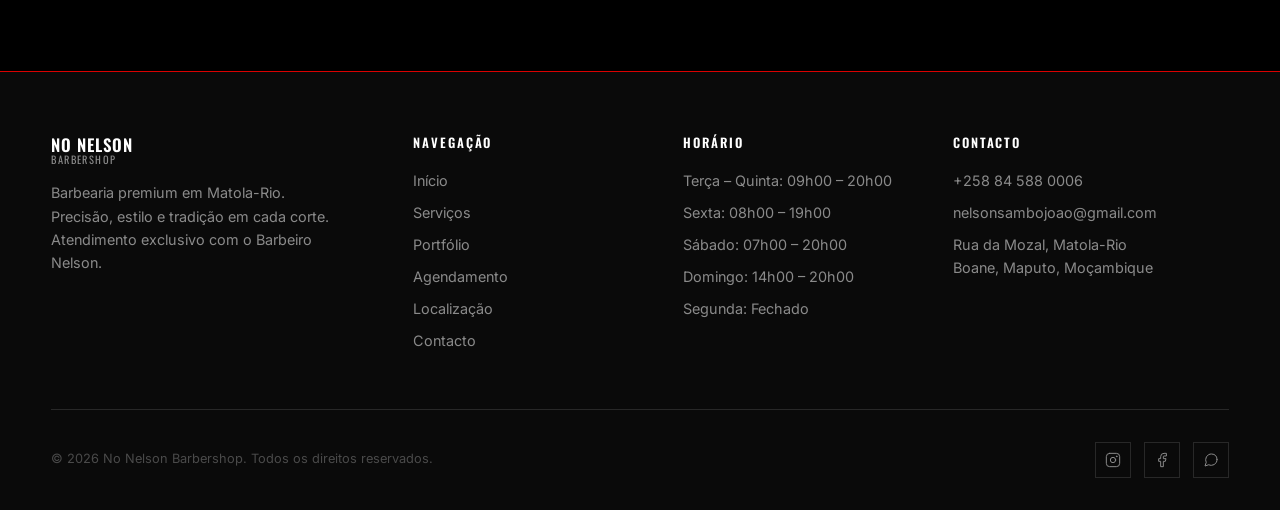
<file: agendamento.html>
<!DOCTYPE html>
<html lang="pt">
<head>
  <meta charset="UTF-8">
  <meta name="viewport" content="width=device-width, initial-scale=1.0">
  <title>Agendar Corte | No Nelson Barbershop — Matola-Rio</title>
  <meta name="description" content="Marque o seu corte na No Nelson Barbershop. Agendamento online com confirmação de 200 Mts. Atendimento com o Barbeiro Nelson em Matola-Rio, Maputo.">
  <meta name="keywords" content="agendar corte Matola-Rio, marcação barbearia Maputo, No Nelson Barbershop agendamento">
  <link rel="canonical" href="https://no-nelson.onrender.com/agendamento.html">
  <meta property="og:type" content="website">
  <meta property="og:site_name" content="No Nelson Barbershop">
  <meta property="og:locale" content="pt_MZ">
  <meta property="og:url" content="https://no-nelson.onrender.com/agendamento.html">
  <meta property="og:title" content="Agendar Corte | No Nelson Barbershop — Matola-Rio">
  <meta property="og:description" content="Marque o seu corte na No Nelson Barbershop. Agendamento online com confirmação de 200 Mts. Atendimento com o Barbeiro Nelson em Matola-Rio, Maputo.">
  <meta property="og:image" content="https://no-nelson.onrender.com/assets/og-image.png">
  <meta property="og:image:width" content="1200">
  <meta property="og:image:height" content="630">
  <meta property="og:image:alt" content="Logótipo da No Nelson Barbershop">
  <meta name="twitter:card" content="summary_large_image">
  <meta name="twitter:image" content="https://no-nelson.onrender.com/assets/og-image.png">
  <link rel="icon" type="image/png" href="assets/logo.png">
  <link rel="preconnect" href="https://fonts.googleapis.com">
  <link rel="preconnect" href="https://fonts.gstatic.com" crossorigin>
  <link href="https://fonts.googleapis.com/css2?family=Inter:wght@400;500;600&family=Oswald:wght@400;500;600&display=swap" rel="stylesheet">
  <link rel="stylesheet" href="css/styles.css">
</head>
<body>

  <header class="header">
    <div class="container header-inner">
      <a href="index.html" class="logo" aria-label="No Nelson Barbershop — Início">
        <img src="assets/logo.png" alt="No Nelson Barbershop" class="logo-img">
        <div class="logo-text">
          NO NELSON
          <span>BARBERSHOP</span>
        </div>
      </a>
      <nav class="nav" aria-label="Navegação principal">
        <a href="index.html">Início</a>
        <a href="servicos.html">Serviços</a>
        <a href="agendamento.html" class="active">Agendamento</a>
        <a href="localizacao.html">Localização</a>
        <a href="contacto.html">Contacto</a>
        <a href="agendamento.html" class="btn btn-sm" style="background:#ffffff;color:#000000;border:1px solid #ffffff;">Agendar Agora</a>
      </nav>
      <button class="menu-toggle" aria-label="Abrir menu" aria-expanded="false">
        <span></span><span></span><span></span>
      </button>
    </div>
  </header>

  <div class="mobile-nav" aria-label="Menu móvel">
    <a href="index.html">Início</a>
    <a href="servicos.html">Serviços</a>
    <a href="portfolio.html">Portfólio</a>
    <a href="agendamento.html">Agendamento</a>
    <a href="localizacao.html">Localização</a>
    <a href="contacto.html">Contacto</a>
    <a href="agendamento.html" class="btn">Agendar Agora</a>
  </div>

  <main class="appointment-page">
    <div class="page-hero">
      <div class="container">
        <p class="label">Reserve o seu horário</p>
        <h1>Agendamento</h1>
        <p>Preencha o formulário. A mensagem será enviada diretamente para o WhatsApp do Nelson.</p>
      </div>
    </div>

    <div class="quote-block reveal">
      <div class="quote-line" aria-hidden="true"></div>
      <blockquote>«Reserve o seu momento. O resto é precisão.»</blockquote>
      <cite>Atendimento exclusivo · Barbeiro Nelson</cite>
    </div>

    <section class="section" style="padding-top:3rem;">
      <div class="container" style="max-width:640px;">

        <div class="form-note reveal">
          <strong>Atendimento exclusivo com o Barbeiro Nelson.</strong>
          Todos os cortes são realizados pessoalmente pelo Nelson.
        </div>

        <div class="form-alert reveal">
          <strong style="color:var(--red-bright); display:block; margin-bottom:0.4rem; font-family:var(--font-title); letter-spacing:0.08em; text-transform:uppercase; font-size:0.8rem;">Atenção</strong>
          Os agendamentos pelo site garantem atendimento prioritário no horário selecionado, logo após a conclusão do corte em andamento.
        </div>

        <div class="how-to reveal">
          <p class="how-to-title">Como marcar</p>
          <ol>
            <li>Escolha o serviço, a data e o horário. Para o próprio dia, marque logo de manhã, até às 12h00.</li>
            <li>Pague pelo M-Pesa, e-Mola ou BIM e cole a mensagem de confirmação no formulário.</li>
            <li>Toque em enviar e, se quiser, guarde um lembrete no calendário.</li>
            <li>Toque em &ldquo;Enviar no WhatsApp&rdquo; e aguarde a confirmação do Nelson.</li>
          </ol>
        </div>

        <form id="agendamento-form" class="reveal" novalidate>
          <div class="form-grid">
            <div class="form-group">
              <label for="nome">Nome completo *</label>
              <input type="text" id="nome" name="nome" required autocomplete="name" placeholder="O seu nome">
            </div>
            <div class="form-group">
              <label for="telefone">Telefone / WhatsApp *</label>
              <div class="phone-group">
                <select id="pais" name="pais" aria-label="Código do país" required>
                  <option value="+258" selected>🇲🇿 +258</option>
                  <option value="+27">🇿🇦 +27</option>
                  <option value="+351">🇵🇹 +351</option>
                  <option value="+55">🇧🇷 +55</option>
                  <option value="+244">🇦🇴 +244</option>
                  <option value="+1">🇺🇸 +1</option>
                  <option value="+44">🇬🇧 +44</option>
                  <option value="+33">🇫🇷 +33</option>
                  <option value="+34">🇪🇸 +34</option>
                  <option value="+49">🇩🇪 +49</option>
                  <option value="+39">🇮🇹 +39</option>
                  <option value="+86">🇨🇳 +86</option>
                  <option value="+91">🇮🇳 +91</option>
                  <option value="+971">🇦🇪 +971</option>
                </select>
                <input type="tel" id="telefone" name="telefone" required autocomplete="tel" inputmode="numeric" pattern="[0-9]{9}" maxlength="9" minlength="9" placeholder="84 XXX XXXX" title="Introduza exactamente 9 dígitos">
              </div>
              <p class="phone-hint">Apenas 9 dígitos (sem espaços nem código do país)</p>
              <p class="phone-error" id="phone-error">O número deve ter exactamente 9 dígitos.</p>
            </div>
            <div class="form-group full">
              <label for="servico-trigger">Serviço *</label>
              <div class="custom-select" id="servico-select">
                <input type="hidden" id="servico" name="servico" required value="">
                <button type="button" class="custom-select-trigger" id="servico-trigger" aria-haspopup="listbox" aria-expanded="false">
                  <span class="custom-select-label">Selecione o serviço</span>
                  <svg class="custom-select-arrow" width="12" height="8" viewBox="0 0 12 8" fill="none" aria-hidden="true"><path d="M1 1l5 5 5-5" stroke="currentColor" stroke-width="1.5"/></svg>
                </button>
                <div class="custom-select-dropdown" role="listbox" hidden>
                  <div class="custom-select-group">
                    <div class="custom-select-group-label">Crianças</div>
                    <button type="button" class="custom-select-option" role="option" data-value="Taper (Criança) — 250 Mts"><span class="opt-name">Taper</span><span class="opt-price">250 Mts</span></button>
                    <button type="button" class="custom-select-option" role="option" data-value="Americano (Criança) — 250 Mts"><span class="opt-name">Americano</span><span class="opt-price">250 Mts</span></button>
                    <button type="button" class="custom-select-option" role="option" data-value="Low fade (Criança) — 250 Mts"><span class="opt-name">Low fade</span><span class="opt-price">250 Mts</span></button>
                    <button type="button" class="custom-select-option" role="option" data-value="Mid fade (Criança) — 250 Mts"><span class="opt-name">Mid fade</span><span class="opt-price">250 Mts</span></button>
                    <button type="button" class="custom-select-option" role="option" data-value="High fade (Criança) — 300 Mts"><span class="opt-name">High fade</span><span class="opt-price">300 Mts</span></button>
                    <button type="button" class="custom-select-option" role="option" data-value="Freestyle simples (Criança) — 50 Mts"><span class="opt-name">Freestyle simples</span><span class="opt-price">50 Mts</span></button>
                    <button type="button" class="custom-select-option" role="option" data-value="Freestyle composto (Criança) — 100 Mts"><span class="opt-name">Freestyle composto</span><span class="opt-price">100 Mts</span></button>
                    <button type="button" class="custom-select-option" role="option" data-value="Corte com navalha recém-nascido — 500 Mts"><span class="opt-name">Corte com navalha recém-nascido</span><span class="opt-price">500 Mts</span></button>
                  </div>
                  <div class="custom-select-group">
                    <div class="custom-select-group-label">Adolescente</div>
                    <button type="button" class="custom-select-option" role="option" data-value="Taper fade (Adolescente) — 300 Mts"><span class="opt-name">Taper fade</span><span class="opt-price">300 Mts</span></button>
                    <button type="button" class="custom-select-option" role="option" data-value="Americano (Adolescente) — 300 Mts"><span class="opt-name">Americano</span><span class="opt-price">300 Mts</span></button>
                    <button type="button" class="custom-select-option" role="option" data-value="Corte normal (Adolescente) — 250 Mts"><span class="opt-name">Corte normal</span><span class="opt-price">250 Mts</span></button>
                    <button type="button" class="custom-select-option" role="option" data-value="High fade (Adolescente) — 300 Mts"><span class="opt-name">High fade</span><span class="opt-price">300 Mts</span></button>
                    <button type="button" class="custom-select-option" role="option" data-value="Corte com barba (Adolescente) — 300 Mts"><span class="opt-name">Corte com barba</span><span class="opt-price">300 Mts</span></button>
                    <button type="button" class="custom-select-option" role="option" data-value="Barba (Adolescente) — 100 Mts"><span class="opt-name">Barba</span><span class="opt-price">100 Mts</span></button>
                    <button type="button" class="custom-select-option" role="option" data-value="Corte cabelos lisos (Adolescente) — 300 Mts"><span class="opt-name">Corte para cabelos lisos</span><span class="opt-price">300 Mts</span></button>
                    <button type="button" class="custom-select-option" role="option" data-value="Corte cabelos mistos (Adolescente) — 350 Mts"><span class="opt-name">Corte para cabelos mistos</span><span class="opt-price">350 Mts</span></button>
                    <button type="button" class="custom-select-option" role="option" data-value="Freestyle simples (Adolescente) — 100 Mts"><span class="opt-name">Freestyle simples</span><span class="opt-price">100 Mts</span></button>
                    <button type="button" class="custom-select-option" role="option" data-value="Freestyle composto (Adolescente) — 150 Mts"><span class="opt-name">Freestyle composto</span><span class="opt-price">150 Mts</span></button>
                    <button type="button" class="custom-select-option" role="option" data-value="Acertar sobrancelhas homens — 100 Mts"><span class="opt-name">Acertar sobrancelhas homens</span><span class="opt-price">100 Mts</span></button>
                    <button type="button" class="custom-select-option" role="option" data-value="Limpeza facial — 150 Mts"><span class="opt-name">Limpeza facial</span><span class="opt-price">150 Mts</span></button>
                    <button type="button" class="custom-select-option" role="option" data-value="Remoção de pelos encravados — 100 Mts"><span class="opt-name">Remoção de pelos encravados</span><span class="opt-price">100 Mts</span></button>
                    <button type="button" class="custom-select-option" role="option" data-value="Juba — 100 Mts"><span class="opt-name">Juba</span><span class="opt-price">100 Mts</span></button>
                    <button type="button" class="custom-select-option" role="option" data-value="Massagem 5 min — 100 Mts"><span class="opt-name">Massagem 5 min</span><span class="opt-price">100 Mts</span></button>
                  </div>
                  <div class="custom-select-group">
                    <div class="custom-select-group-label">Adultos</div>
                    <button type="button" class="custom-select-option" role="option" data-value="Taper fade (Adulto) — 350 Mts"><span class="opt-name">Taper fade</span><span class="opt-price">350 Mts</span></button>
                    <button type="button" class="custom-select-option" role="option" data-value="Americano (Adulto) — 300 Mts"><span class="opt-name">Americano</span><span class="opt-price">300 Mts</span></button>
                    <button type="button" class="custom-select-option" role="option" data-value="Corte simples (Adulto) — 300 Mts"><span class="opt-name">Corte simples</span><span class="opt-price">300 Mts</span></button>
                    <button type="button" class="custom-select-option" role="option" data-value="Corte com barba — 400 Mts"><span class="opt-name">Corte com barba</span><span class="opt-price">400 Mts</span></button>
                    <button type="button" class="custom-select-option" role="option" data-value="Corte com barba (com pó) — 500 Mts"><span class="opt-name">Corte com barba (com pó)</span><span class="opt-price">500 Mts</span></button>
                    <button type="button" class="custom-select-option" role="option" data-value="Corte completo com limpeza facial — 500 Mts"><span class="opt-name">Corte completo com limpeza facial</span><span class="opt-price">500 Mts</span></button>
                    <button type="button" class="custom-select-option" role="option" data-value="Acertar sobrancelhas masculinas — 150 Mts"><span class="opt-name">Acertar sobrancelhas masculinas</span><span class="opt-price">150 Mts</span></button>
                    <button type="button" class="custom-select-option" role="option" data-value="Corte cabelos lisos (Adulto) — 600 Mts"><span class="opt-name">Corte para cabelos lisos</span><span class="opt-price">600 Mts</span></button>
                    <button type="button" class="custom-select-option" role="option" data-value="Corte cabelos mistos (Adulto) — 500 Mts"><span class="opt-name">Corte para cabelos mistos</span><span class="opt-price">500 Mts</span></button>
                    <button type="button" class="custom-select-option" role="option" data-value="Barba feita com pó — 250 Mts"><span class="opt-name">Barba feita com pó</span><span class="opt-price">250 Mts</span></button>
                    <button type="button" class="custom-select-option" role="option" data-value="Corte com pó — 300 Mts"><span class="opt-name">Corte com pó</span><span class="opt-price">300 Mts</span></button>
                    <button type="button" class="custom-select-option" role="option" data-value="Corte com navalha (espumante) — 300 Mts"><span class="opt-name">Corte com navalha (espumante)</span><span class="opt-price">300 Mts</span></button>
                    <button type="button" class="custom-select-option" role="option" data-value="Barba com navalha — 200 Mts"><span class="opt-name">Barba com navalha</span><span class="opt-price">200 Mts</span></button>
                    <button type="button" class="custom-select-option" role="option" data-value="Barba com pó magic — 250 Mts"><span class="opt-name">Barba com pó magic</span><span class="opt-price">250 Mts</span></button>
                    <button type="button" class="custom-select-option" role="option" data-value="Corte com navalha — 300 Mts"><span class="opt-name">Corte com navalha</span><span class="opt-price">300 Mts</span></button>
                    <button type="button" class="custom-select-option" role="option" data-value="Corte com pó magic — 300 Mts"><span class="opt-name">Corte com pó magic</span><span class="opt-price">300 Mts</span></button>
                    <button type="button" class="custom-select-option" role="option" data-value="Remoção de pelos encravados (Adulto) — 100 Mts"><span class="opt-name">Remoção de pelos encravados</span><span class="opt-price">100 Mts</span></button>
                    <button type="button" class="custom-select-option" role="option" data-value="Afro com esponja — 100 Mts"><span class="opt-name">Afro com esponja</span><span class="opt-price">100 Mts</span></button>
                    <button type="button" class="custom-select-option" role="option" data-value="Spray — 50 Mts"><span class="opt-name">Spray</span><span class="opt-price">50 Mts</span></button>
                  </div>
                  <div class="custom-select-group">
                    <div class="custom-select-group-label">Mulheres</div>
                    <button type="button" class="custom-select-option" role="option" data-value="Corte simples (Mulher) — 300 Mts"><span class="opt-name">Corte simples</span><span class="opt-price">300 Mts</span></button>
                    <button type="button" class="custom-select-option" role="option" data-value="Corte simples e fazer sobrancelhas — 450 Mts"><span class="opt-name">Corte simples e fazer sobrancelhas</span><span class="opt-price">450 Mts</span></button>
                    <button type="button" class="custom-select-option" role="option" data-value="Corte com risco simples — 400 Mts"><span class="opt-name">Corte com risco simples</span><span class="opt-price">400 Mts</span></button>
                    <button type="button" class="custom-select-option" role="option" data-value="Corte com desenhos — 500 Mts"><span class="opt-name">Corte com desenhos</span><span class="opt-price">500 Mts</span></button>
                    <button type="button" class="custom-select-option" role="option" data-value="Corte a cabelos mistos normal — 400 Mts"><span class="opt-name">Corte a cabelos mistos normal</span><span class="opt-price">400 Mts</span></button>
                    <button type="button" class="custom-select-option" role="option" data-value="Corte a cabelos lisos — 600 Mts"><span class="opt-name">Corte a cabelos lisos</span><span class="opt-price">600 Mts</span></button>
                    <button type="button" class="custom-select-option" role="option" data-value="Acertar sobrancelhas com lâmina — 150 Mts"><span class="opt-name">Acertar sobrancelhas com lâmina</span><span class="opt-price">150 Mts</span></button>
                    <button type="button" class="custom-select-option" role="option" data-value="Acertar sobrancelhas com pinça — 250 Mts"><span class="opt-name">Acertar sobrancelhas com pinça</span><span class="opt-price">250 Mts</span></button>
                  </div>
                </div>
              </div>
            </div>
            <div class="form-group">
              <label for="data">Data *</label>
              <select id="data" name="data" required>
                <option value="" disabled selected>Selecione a data</option>
              </select>
              <p class="field-hint">Para o próprio dia, só é possível marcar até às 12h00. Depois dessa hora, escolha outro dia.</p>
            </div>
            <div class="form-group">
              <label for="horario">Horário *</label>
              <select id="horario" name="horario" required>
                <option value="" disabled selected>Selecione a data primeiro</option>
              </select>
            </div>
            <div class="form-group full">
              <label for="observacoes">Observações (opcional)</label>
              <textarea id="observacoes" name="observacoes" placeholder="Alguma preferência ou informação adicional..."></textarea>
            </div>
          </div>
          <div class="payment-step reveal" id="payment-step">
            <h3 class="pay-step-title" data-i18n="pay_title">Pagamento de confirmação — 200 Mts</h3>
            <p class="pay-step-intro" data-i18n="pay_intro">As marcações só são enviadas após o pagamento de 200 Mts. Pague e cole a mensagem de confirmação.</p>

            <div class="payment-grid pay-step-grid">
              <div class="payment-card">
                <h3>M-Pesa</h3>
                <div class="pay-line"><strong>Tel.</strong> <span class="pay-number">84 680 4683</span></div>
                <div class="pay-line"><strong>Nome</strong> <span>Carmina Baunete</span></div>
              </div>
              <div class="payment-card">
                <h3>e-Mola</h3>
                <div class="pay-line"><strong>Tel.</strong> <span class="pay-number">86 588 0006</span></div>
                <div class="pay-line"><strong>Nome</strong> <span>Nelson Sambo</span></div>
              </div>
              <div class="payment-card">
                <h3>Millennium BIM</h3>
                <div class="pay-line"><strong>Conta</strong> <span class="pay-number">18 29 29 294</span></div>
                <div class="pay-line"><strong>NIB</strong> <span style="font-size:0.85rem;word-break:break-all;">0001000000182929457</span></div>
                <div class="pay-line"><strong>Nome</strong> <span>Nelson Sambo</span></div>
              </div>
            </div>

            <div class="form-group full" style="margin-top:1.2rem;">
              <label for="plataforma">Plataforma de pagamento *</label>
              <select id="plataforma" name="plataforma" required>
                <option value="" disabled selected>Selecione a plataforma</option>
                <option value="mpesa">M-Pesa</option>
                <option value="emola">e-Mola</option>
                <option value="bim">Millennium BIM</option>
              </select>
              <p class="field-hint">Escolha onde enviou os 200 Mts.</p>
            </div>

            <div class="form-group full">
              <label for="ref_pagamento">Mensagem de confirmação do pagamento *</label>
              <textarea id="ref_pagamento" name="ref_pagamento" required rows="5" maxlength="800" placeholder="Cole aqui a mensagem completa do SMS ou comprovativo (M-Pesa, e-Mola ou BIM)" disabled></textarea>
              <p class="field-hint" id="ref-hint">Primeiro selecione a plataforma. Depois cole a <strong>mensagem inteira</strong> de confirmação — não apenas números.</p>
              <p class="phone-error" id="ref-error" role="alert">Cole a mensagem completa de confirmação (não apenas números aleatórios).</p>
            </div>

            <label class="pay-check">
              <input type="checkbox" id="pagou" name="pagou" required>
              <span>Confirmo que já paguei <strong>200 Mts</strong> e que, em caso de falta, o valor não será reembolsado.</span>
            </label>
          </div>

          <div class="form-submit">
            <button type="submit" class="btn" style="width:100%;" data-i18n="btn_send_booking">Enviar após pagamento (WhatsApp)</button>
          </div>
        </form>

        <div class="notices-end" style="padding-bottom:0; margin-top:2rem;">
          <div class="priority-block reveal">
            <h2 class="pb-title">Atendimento <span>Prioritário</span></h2>
            <p class="pb-sub">Seu conforto, a nossa prioridade.</p>
            <div class="priority-cards">
              <div class="priority-card">
                <div class="pc-icon" aria-hidden="true">♿</div>
                <span class="pc-label">Deficientes</span>
              </div>
              <div class="priority-card">
                <div class="pc-icon" aria-hidden="true">🧓</div>
                <span class="pc-label">Idosos</span>
              </div>
              <div class="priority-card">
                <div class="pc-icon" aria-hidden="true">🤰</div>
                <span class="pc-label">Gestantes</span>
              </div>
            </div>
          </div>
          <p class="booking-note reveal">Marque logo de manhã: marcações para o próprio dia até às 12h00 · Marcações confirmadas com pagamento de 200 Mts · Sem presença, o valor não é reembolsado · Tolerância de atraso: 10 minutos.</p>
        </div>
      </div>
    </section>
  </main>

  <!-- Confirmation Modal -->
  <div class="modal-overlay" id="confirm-modal" role="dialog" aria-labelledby="modal-title" aria-modal="true">
    <div class="modal">
      <h3 id="modal-title">Quase lá!</h3>
      <p class="modal-lead" id="modal-lead">A sua marcação só segue para o Nelson quando a enviar no WhatsApp (passo 2).</p>

      <div class="modal-step">
        <p class="modal-step-title">1. Guarde um lembrete <span>(opcional)</span></p>
        <p class="modal-step-hint">O calendário avisa-o antes da marcação. Pode ajustar a hora do alarme no próprio calendário.</p>
        <div class="modal-actions modal-calendar">
          <button type="button" class="btn btn-sm" id="add-to-calendar">Guardar no calendário</button>
          <a href="#" class="btn btn-outline btn-sm" id="add-to-google" target="_blank" rel="noopener">Google Calendar</a>
        </div>
      </div>

      <div class="modal-step">
        <p class="modal-step-title">2. Envie a marcação ao Nelson</p>
        <button type="button" class="btn" id="send-whatsapp" style="width:100%;">Enviar no WhatsApp</button>
      </div>

      <p class="modal-note">A marcação fica confirmada depois de o Nelson verificar o pagamento. Avise-o assim que chegar à barbearia.</p>
      <div class="modal-actions">
        <button type="button" class="btn btn-outline btn-sm" data-close-modal>Fechar</button>
      </div>
    </div>
  </div>

  <footer class="footer">
    <div class="container">
      <div class="footer-grid">
        <div class="footer-brand">
          <div class="logo-text" style="margin-bottom:1rem">
            NO NELSON
            <span>BARBERSHOP</span>
          </div>
          <p>Barbearia premium em Matola-Rio. Precisão, estilo e tradição em cada corte. Atendimento exclusivo com o Barbeiro Nelson.</p>
        </div>
        <div>
          <h4>Navegação</h4>
          <nav class="footer-nav">
            <a href="index.html">Início</a>
            <a href="servicos.html">Serviços</a>
            <a href="portfolio.html">Portfólio</a>
            <a href="agendamento.html">Agendamento</a>
            <a href="localizacao.html">Localização</a>
            <a href="contacto.html">Contacto</a>
          </nav>
        </div>
        <div>
          <h4>Horário</h4>
          <ul class="footer-hours">
            <li>Terça – Quinta: 09h00 – 20h00</li>
            <li>Sexta: 08h00 – 19h00</li>
            <li>Sábado: 07h00 – 20h00</li>
            <li>Domingo: 14h00 – 20h00</li>
            <li>Segunda: Fechado</li>
          </ul>
        </div>
        <div class="footer-contact">
          <h4>Contacto</h4>
          <p><a href="tel:+258845880006">+258 84 588 0006</a></p>
          <p><a href="mailto:nelsonsambojoao@gmail.com">nelsonsambojoao@gmail.com</a></p>
          <p>Rua da Mozal, Matola-Rio<br>Boane, Maputo, Moçambique</p>
        </div>
      </div>
      <div class="footer-bottom">
        <p>© <span data-year></span> No Nelson Barbershop. Todos os direitos reservados.</p>
        <div class="footer-social">
          <a href="https://www.instagram.com/no_nelsonbarbershopp.mz" target="_blank" rel="noopener noreferrer" aria-label="Instagram">
            <svg viewBox="0 0 24 24" stroke-width="1.5" stroke-linecap="round" stroke-linejoin="round"><rect x="2" y="2" width="20" height="20" rx="5"/><circle cx="12" cy="12" r="4"/><circle cx="17.5" cy="6.5" r="0.5" fill="currentColor"/></svg>
          </a>
          <a href="https://www.facebook.com/112140587222375" target="_blank" rel="noopener noreferrer" aria-label="Facebook">
            <svg viewBox="0 0 24 24" stroke-width="1.5" stroke-linecap="round" stroke-linejoin="round"><path d="M18 2h-3a5 5 0 0 0-5 5v3H7v4h3v8h4v-8h3l1-4h-4V7a1 1 0 0 1 1-1h3z"/></svg>
          </a>
          <a href="https://wa.me/258845880006" target="_blank" rel="noopener noreferrer" aria-label="WhatsApp">
            <svg viewBox="0 0 24 24" stroke-width="1.5" stroke-linecap="round" stroke-linejoin="round"><path d="M21 11.5a8.38 8.38 0 0 1-.9 3.8 8.5 8.5 0 0 1-7.6 4.7 8.38 8.38 0 0 1-3.8-.9L3 21l1.9-5.7a8.38 8.38 0 0 1-.9-3.8 8.5 8.5 0 0 1 4.7-7.6 8.38 8.38 0 0 1 3.8-.9h.5a8.48 8.48 0 0 1 8 8v.5z"/></svg>
          </a>
        </div>
      </div>
    </div>
  </footer>

  <a href="https://wa.me/258845880006" class="wa-float" target="_blank" rel="noopener noreferrer" aria-label="Contactar via WhatsApp">
    <svg viewBox="0 0 24 24"><path d="M17.472 14.382c-.297-.149-1.758-.867-2.03-.967-.273-.099-.471-.148-.67.15-.197.297-.767.966-.94 1.164-.173.199-.347.223-.644.075-.297-.15-1.255-.463-2.39-1.475-.883-.788-1.48-1.761-1.653-2.059-.173-.297-.018-.458.13-.606.134-.133.298-.347.446-.52.149-.174.198-.298.298-.497.099-.198.05-.371-.025-.52-.075-.149-.669-1.612-.916-2.207-.242-.579-.487-.5-.669-.51-.173-.008-.371-.01-.57-.01-.198 0-.52.074-.792.372-.272.297-1.04 1.016-1.04 2.479 0 1.462 1.065 2.875 1.213 3.074.149.198 2.096 3.2 5.077 4.487.709.306 1.262.489 1.694.625.712.227 1.36.195 1.871.118.571-.085 1.758-.719 2.006-1.413.248-.694.248-1.289.173-1.413-.074-.124-.272-.198-.57-.347m-5.421 7.403h-.004a9.87 9.87 0 01-5.031-1.378l-.361-.214-3.741.982.998-3.648-.235-.374a9.86 9.86 0 01-1.51-5.26c.001-5.45 4.436-9.884 9.888-9.884 2.64 0 5.122 1.03 6.988 2.898a9.825 9.825 0 012.893 6.994c-.003 5.45-4.435 9.884-9.885 9.884m8.413-18.297A11.815 11.815 0 0012.05 0C5.495 0 .16 5.335.157 11.892c0 2.096.547 4.142 1.588 5.945L.057 24l6.305-1.654a11.882 11.882 0 005.683 1.448h.005c6.554 0 11.89-5.335 11.893-11.893a11.821 11.821 0 00-3.48-8.413z"/></svg>
  </a>

  <script src="js/main.js"></script>
</body>
</html>
</file>
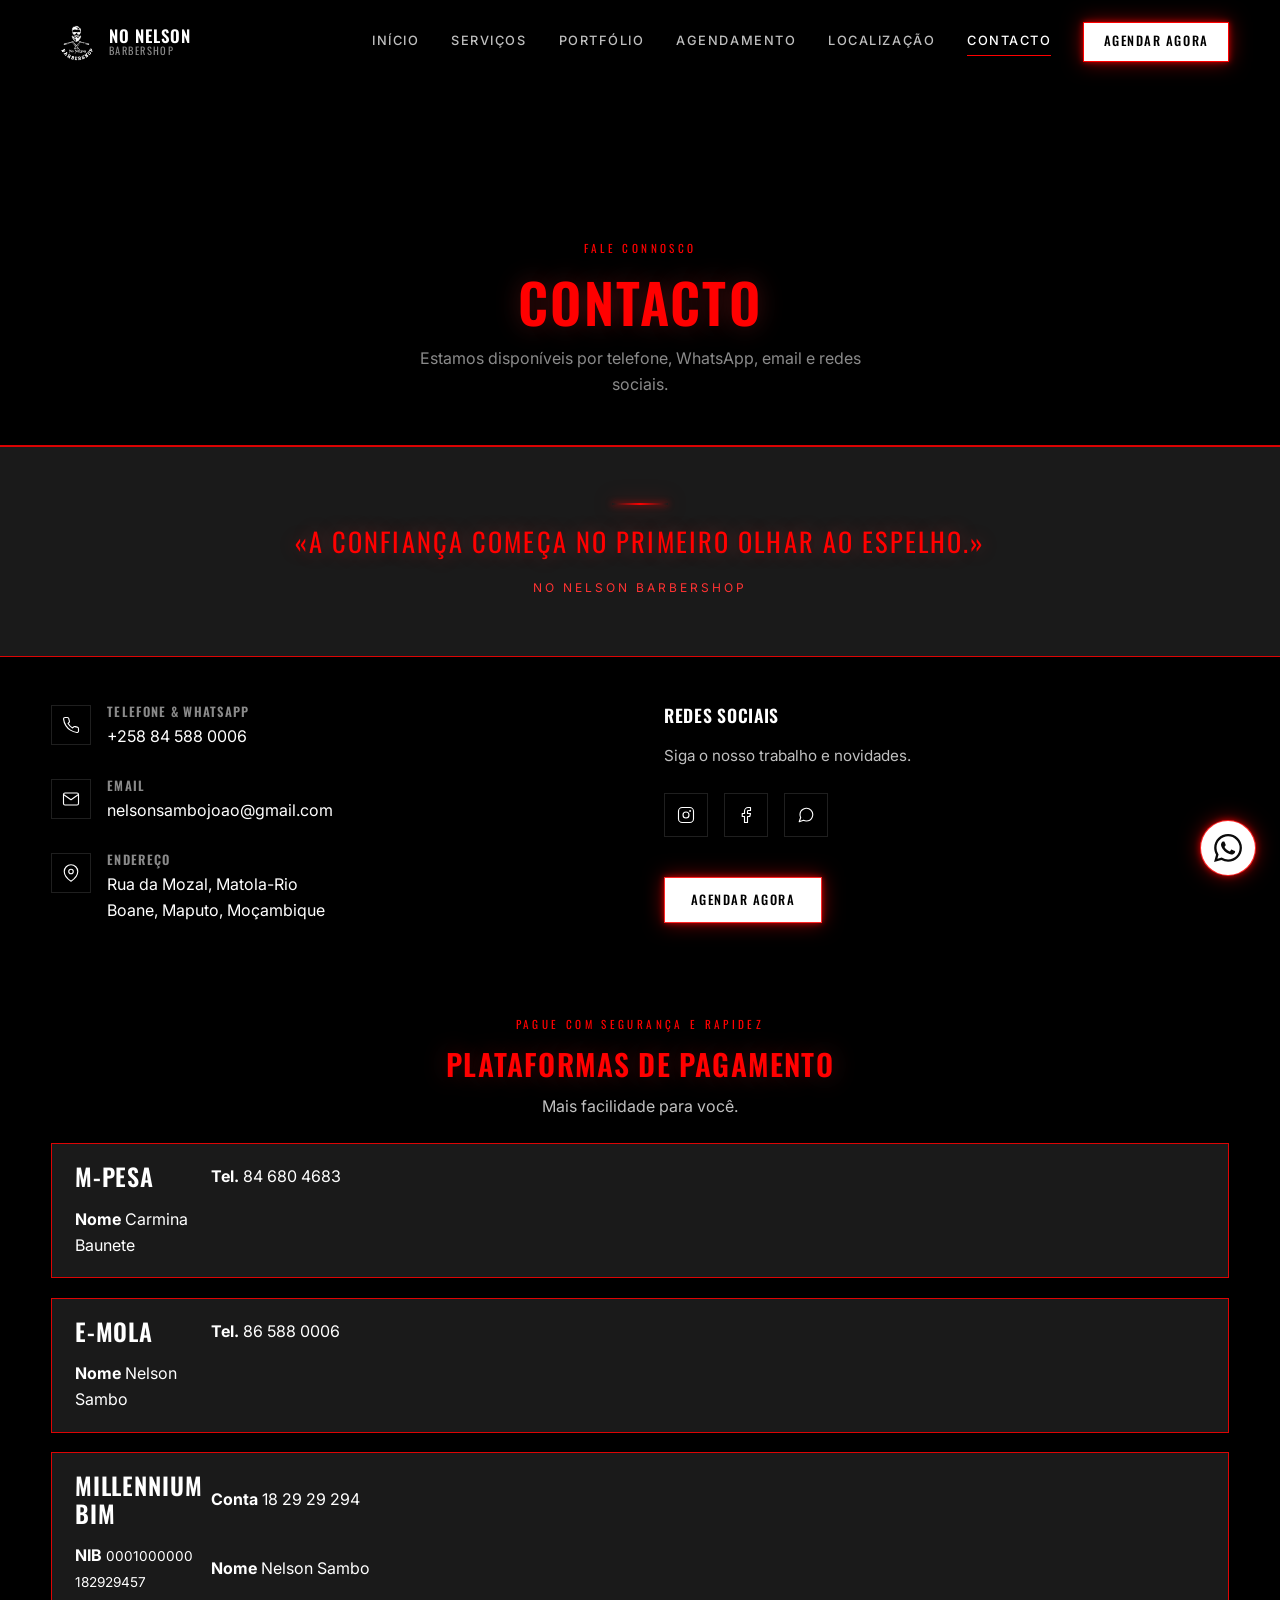
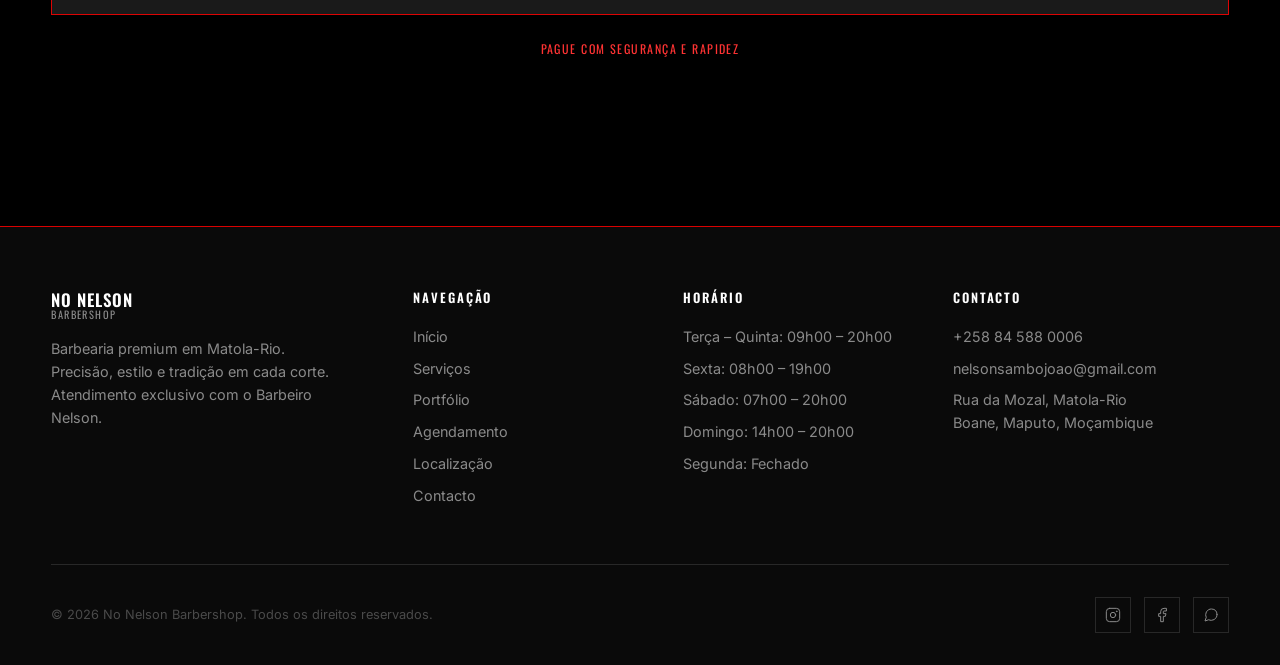
<file: contacto.html>
<!DOCTYPE html>
<html lang="pt">
<head>
  <meta charset="UTF-8">
  <meta name="viewport" content="width=device-width, initial-scale=1.0">
  <title>Contacto e Pagamentos | No Nelson Barbershop — Matola-Rio</title>
  <meta name="description" content="Contacte a No Nelson Barbershop: WhatsApp +258 84 588 0006. Pagamentos M-Pesa, e-Mola e Millennium BIM. Matola-Rio, Maputo.">
  <meta name="keywords" content="contacto barbearia Matola-Rio, WhatsApp No Nelson, M-Pesa barbearia Maputo">
  <link rel="canonical" href="https://no-nelson.onrender.com/contacto.html">
  <meta property="og:type" content="website">
  <meta property="og:site_name" content="No Nelson Barbershop">
  <meta property="og:locale" content="pt_MZ">
  <meta property="og:url" content="https://no-nelson.onrender.com/contacto.html">
  <meta property="og:title" content="Contacto e Pagamentos | No Nelson Barbershop — Matola-Rio">
  <meta property="og:description" content="Contacte a No Nelson Barbershop: WhatsApp +258 84 588 0006. Pagamentos M-Pesa, e-Mola e Millennium BIM. Matola-Rio, Maputo.">
  <meta property="og:image" content="https://no-nelson.onrender.com/assets/og-image.png">
  <meta property="og:image:width" content="1200">
  <meta property="og:image:height" content="630">
  <meta property="og:image:alt" content="Logótipo da No Nelson Barbershop">
  <meta name="twitter:card" content="summary_large_image">
  <meta name="twitter:image" content="https://no-nelson.onrender.com/assets/og-image.png">
  <link rel="icon" type="image/png" href="assets/logo.png">
  <link rel="preconnect" href="https://fonts.googleapis.com">
  <link rel="preconnect" href="https://fonts.gstatic.com" crossorigin>
  <link href="https://fonts.googleapis.com/css2?family=Inter:wght@400;500;600&family=Oswald:wght@400;500;600&display=swap" rel="stylesheet">
  <link rel="stylesheet" href="css/styles.css">
</head>
<body>

  <header class="header">
    <div class="container header-inner">
      <a href="index.html" class="logo" aria-label="No Nelson Barbershop — Início">
        <img src="assets/logo.png" alt="No Nelson Barbershop" class="logo-img">
        <div class="logo-text">
          NO NELSON
          <span>BARBERSHOP</span>
        </div>
      </a>
      <nav class="nav" aria-label="Navegação principal">
        <a href="index.html">Início</a>
        <a href="servicos.html">Serviços</a>
        <a href="portfolio.html">Portfólio</a>
        <a href="agendamento.html">Agendamento</a>
        <a href="localizacao.html">Localização</a>
        <a href="contacto.html" class="active">Contacto</a>
        <a href="agendamento.html" class="btn btn-sm" style="background:#ffffff;color:#000000;border:1px solid #ffffff;">Agendar Agora</a>
      </nav>
      <button class="menu-toggle" aria-label="Abrir menu" aria-expanded="false">
        <span></span><span></span><span></span>
      </button>
    </div>
  </header>

  <div class="mobile-nav" aria-label="Menu móvel">
    <a href="index.html">Início</a>
    <a href="servicos.html">Serviços</a>
    <a href="portfolio.html">Portfólio</a>
    <a href="agendamento.html">Agendamento</a>
    <a href="localizacao.html">Localização</a>
    <a href="contacto.html">Contacto</a>
    <a href="agendamento.html" class="btn">Agendar Agora</a>
  </div>

  <main class="contact-page">
    <div class="page-hero">
      <div class="container">
        <p class="label">Fale connosco</p>
        <h1>Contacto</h1>
        <p>Estamos disponíveis por telefone, WhatsApp, email e redes sociais.</p>
      </div>
    </div>

    <div class="quote-block reveal">
      <div class="quote-line" aria-hidden="true"></div>
      <blockquote>«A confiança começa no primeiro olhar ao espelho.»</blockquote>
      <cite>No Nelson Barbershop</cite>
    </div>

    <section class="section" style="padding-top:3rem;">
      <div class="container">
        <div class="contact-grid">
          <div class="reveal">
            <div class="contact-item">
              <div class="icon" aria-hidden="true">
                <svg viewBox="0 0 24 24" fill="none" stroke-width="1.5" stroke-linecap="round" stroke-linejoin="round"><path d="M22 16.92v3a2 2 0 0 1-2.18 2 19.79 19.79 0 0 1-8.63-3.07 19.5 19.5 0 0 1-6-6 19.79 19.79 0 0 1-3.07-8.67A2 2 0 0 1 4.11 2h3a2 2 0 0 1 2 1.72c.127.96.361 1.903.7 2.81a2 2 0 0 1-.45 2.11L8.09 9.91a16 16 0 0 0 6 6l1.27-1.27a2 2 0 0 1 2.11-.45c.907.339 1.85.573 2.81.7A2 2 0 0 1 22 16.92z"/></svg>
              </div>
              <div>
                <h4>Telefone & WhatsApp</h4>
                <a href="tel:+258845880006">+258 84 588 0006</a>
              </div>
            </div>

            <div class="contact-item">
              <div class="icon" aria-hidden="true">
                <svg viewBox="0 0 24 24" fill="none" stroke-width="1.5" stroke-linecap="round" stroke-linejoin="round"><path d="M4 4h16c1.1 0 2 .9 2 2v12c0 1.1-.9 2-2 2H4c-1.1 0-2-.9-2-2V6c0-1.1.9-2 2-2z"/><polyline points="22,6 12,13 2,6"/></svg>
              </div>
              <div>
                <h4>Email</h4>
                <a href="mailto:nelsonsambojoao@gmail.com">nelsonsambojoao@gmail.com</a>
              </div>
            </div>

            <div class="contact-item">
              <div class="icon" aria-hidden="true">
                <svg viewBox="0 0 24 24" fill="none" stroke-width="1.5" stroke-linecap="round" stroke-linejoin="round"><path d="M21 10c0 7-9 13-9 13s-9-6-9-13a9 9 0 0 1 18 0z"/><circle cx="12" cy="10" r="3"/></svg>
              </div>
              <div>
                <h4>Endereço</h4>
                <p>Rua da Mozal, Matola-Rio<br>Boane, Maputo, Moçambique</p>
              </div>
            </div>
          </div>

          <div class="reveal">
            <h3 style="margin-bottom:1.2rem; font-size:1.1rem;">Redes Sociais</h3>
            <p style="color:var(--gray-soft); margin-bottom:1.5rem; font-size:0.95rem;">Siga o nosso trabalho e novidades.</p>
            <div class="social-links">
              <a href="https://www.instagram.com/no_nelsonbarbershopp.mz" target="_blank" rel="noopener noreferrer" aria-label="Instagram oficial">
                <svg viewBox="0 0 24 24" stroke-width="1.5" stroke-linecap="round" stroke-linejoin="round"><rect x="2" y="2" width="20" height="20" rx="5"/><circle cx="12" cy="12" r="4"/><circle cx="17.5" cy="6.5" r="0.5" fill="currentColor"/></svg>
              </a>
              <a href="https://www.facebook.com/112140587222375" target="_blank" rel="noopener noreferrer" aria-label="Facebook oficial">
                <svg viewBox="0 0 24 24" stroke-width="1.5" stroke-linecap="round" stroke-linejoin="round"><path d="M18 2h-3a5 5 0 0 0-5 5v3H7v4h3v8h4v-8h3l1-4h-4V7a1 1 0 0 1 1-1h3z"/></svg>
              </a>
              <a href="https://wa.me/258845880006" target="_blank" rel="noopener noreferrer" aria-label="WhatsApp">
                <svg viewBox="0 0 24 24" stroke-width="1.5" stroke-linecap="round" stroke-linejoin="round"><path d="M21 11.5a8.38 8.38 0 0 1-.9 3.8 8.5 8.5 0 0 1-7.6 4.7 8.38 8.38 0 0 1-3.8-.9L3 21l1.9-5.7a8.38 8.38 0 0 1-.9-3.8 8.5 8.5 0 0 1 4.7-7.6 8.38 8.38 0 0 1 3.8-.9h.5a8.48 8.48 0 0 1 8 8v.5z"/></svg>
              </a>
            </div>

            <div style="margin-top:2.5rem;">
              <a href="agendamento.html" class="btn">Agendar Agora</a>
            </div>
          </div>
        </div>

        <div class="reveal" style="margin-top:4rem;">
          <div class="section-header" style="margin-bottom:0.5rem;">
            <p class="label">Pague com segurança e rapidez</p>
            <h2 style="font-size:clamp(1.4rem,3vw,1.85rem);">Plataformas de Pagamento</h2>
            <p style="color:var(--gray-soft); margin-top:0.6rem;">Mais facilidade para você.</p>
          </div>

          <div class="payment-grid">
            <div class="payment-card">
              <h3>M-Pesa</h3>
              <div class="pay-line">
                <strong>Tel.</strong>
                <span class="pay-number">84 680 4683</span>
              </div>
              <div class="pay-line">
                <strong>Nome</strong>
                <span>Carmina Baunete</span>
              </div>
            </div>

            <div class="payment-card">
              <h3>e-Mola</h3>
              <div class="pay-line">
                <strong>Tel.</strong>
                <span class="pay-number">86 588 0006</span>
              </div>
              <div class="pay-line">
                <strong>Nome</strong>
                <span>Nelson Sambo</span>
              </div>
            </div>

            <div class="payment-card">
              <h3>Millennium BIM</h3>
              <div class="pay-line">
                <strong>Conta</strong>
                <span class="pay-number">18 29 29 294</span>
              </div>
              <div class="pay-line">
                <strong>NIB</strong>
                <span style="font-size:0.85rem; word-break:break-all;">0001000000182929457</span>
              </div>
              <div class="pay-line">
                <strong>Nome</strong>
                <span>Nelson Sambo</span>
              </div>
            </div>
          </div>

          <p class="payment-note">Pague com segurança e rapidez</p>
        </div>
      </div>
    </section>
  </main>

  <footer class="footer">
    <div class="container">
      <div class="footer-grid">
        <div class="footer-brand">
          <div class="logo-text" style="margin-bottom:1rem">
            NO NELSON
            <span>BARBERSHOP</span>
          </div>
          <p>Barbearia premium em Matola-Rio. Precisão, estilo e tradição em cada corte. Atendimento exclusivo com o Barbeiro Nelson.</p>
        </div>
        <div>
          <h4>Navegação</h4>
          <nav class="footer-nav">
            <a href="index.html">Início</a>
            <a href="servicos.html">Serviços</a>
            <a href="portfolio.html">Portfólio</a>
            <a href="agendamento.html">Agendamento</a>
            <a href="localizacao.html">Localização</a>
            <a href="contacto.html">Contacto</a>
          </nav>
        </div>
        <div>
          <h4>Horário</h4>
          <ul class="footer-hours">
            <li>Terça – Quinta: 09h00 – 20h00</li>
            <li>Sexta: 08h00 – 19h00</li>
            <li>Sábado: 07h00 – 20h00</li>
            <li>Domingo: 14h00 – 20h00</li>
            <li>Segunda: Fechado</li>
          </ul>
        </div>
        <div class="footer-contact">
          <h4>Contacto</h4>
          <p><a href="tel:+258845880006">+258 84 588 0006</a></p>
          <p><a href="mailto:nelsonsambojoao@gmail.com">nelsonsambojoao@gmail.com</a></p>
          <p>Rua da Mozal, Matola-Rio<br>Boane, Maputo, Moçambique</p>
        </div>
      </div>
      <div class="footer-bottom">
        <p>© <span data-year></span> No Nelson Barbershop. Todos os direitos reservados.</p>
        <div class="footer-social">
          <a href="https://www.instagram.com/no_nelsonbarbershopp.mz" target="_blank" rel="noopener noreferrer" aria-label="Instagram">
            <svg viewBox="0 0 24 24" stroke-width="1.5" stroke-linecap="round" stroke-linejoin="round"><rect x="2" y="2" width="20" height="20" rx="5"/><circle cx="12" cy="12" r="4"/><circle cx="17.5" cy="6.5" r="0.5" fill="currentColor"/></svg>
          </a>
          <a href="https://www.facebook.com/112140587222375" target="_blank" rel="noopener noreferrer" aria-label="Facebook">
            <svg viewBox="0 0 24 24" stroke-width="1.5" stroke-linecap="round" stroke-linejoin="round"><path d="M18 2h-3a5 5 0 0 0-5 5v3H7v4h3v8h4v-8h3l1-4h-4V7a1 1 0 0 1 1-1h3z"/></svg>
          </a>
          <a href="https://wa.me/258845880006" target="_blank" rel="noopener noreferrer" aria-label="WhatsApp">
            <svg viewBox="0 0 24 24" stroke-width="1.5" stroke-linecap="round" stroke-linejoin="round"><path d="M21 11.5a8.38 8.38 0 0 1-.9 3.8 8.5 8.5 0 0 1-7.6 4.7 8.38 8.38 0 0 1-3.8-.9L3 21l1.9-5.7a8.38 8.38 0 0 1-.9-3.8 8.5 8.5 0 0 1 4.7-7.6 8.38 8.38 0 0 1 3.8-.9h.5a8.48 8.48 0 0 1 8 8v.5z"/></svg>
          </a>
        </div>
      </div>
    </div>
  </footer>

  <a href="https://wa.me/258845880006" class="wa-float" target="_blank" rel="noopener noreferrer" aria-label="Contactar via WhatsApp">
    <svg viewBox="0 0 24 24"><path d="M17.472 14.382c-.297-.149-1.758-.867-2.03-.967-.273-.099-.471-.148-.67.15-.197.297-.767.966-.94 1.164-.173.199-.347.223-.644.075-.297-.15-1.255-.463-2.39-1.475-.883-.788-1.48-1.761-1.653-2.059-.173-.297-.018-.458.13-.606.134-.133.298-.347.446-.52.149-.174.198-.298.298-.497.099-.198.05-.371-.025-.52-.075-.149-.669-1.612-.916-2.207-.242-.579-.487-.5-.669-.51-.173-.008-.371-.01-.57-.01-.198 0-.52.074-.792.372-.272.297-1.04 1.016-1.04 2.479 0 1.462 1.065 2.875 1.213 3.074.149.198 2.096 3.2 5.077 4.487.709.306 1.262.489 1.694.625.712.227 1.36.195 1.871.118.571-.085 1.758-.719 2.006-1.413.248-.694.248-1.289.173-1.413-.074-.124-.272-.198-.57-.347m-5.421 7.403h-.004a9.87 9.87 0 01-5.031-1.378l-.361-.214-3.741.982.998-3.648-.235-.374a9.86 9.86 0 01-1.51-5.26c.001-5.45 4.436-9.884 9.888-9.884 2.64 0 5.122 1.03 6.988 2.898a9.825 9.825 0 012.893 6.994c-.003 5.45-4.435 9.884-9.885 9.884m8.413-18.297A11.815 11.815 0 0012.05 0C5.495 0 .16 5.335.157 11.892c0 2.096.547 4.142 1.588 5.945L.057 24l6.305-1.654a11.882 11.882 0 005.683 1.448h.005c6.554 0 11.89-5.335 11.893-11.893a11.821 11.821 0 00-3.48-8.413z"/></svg>
  </a>

  <script src="js/main.js"></script>
</body>
</html>
</file>
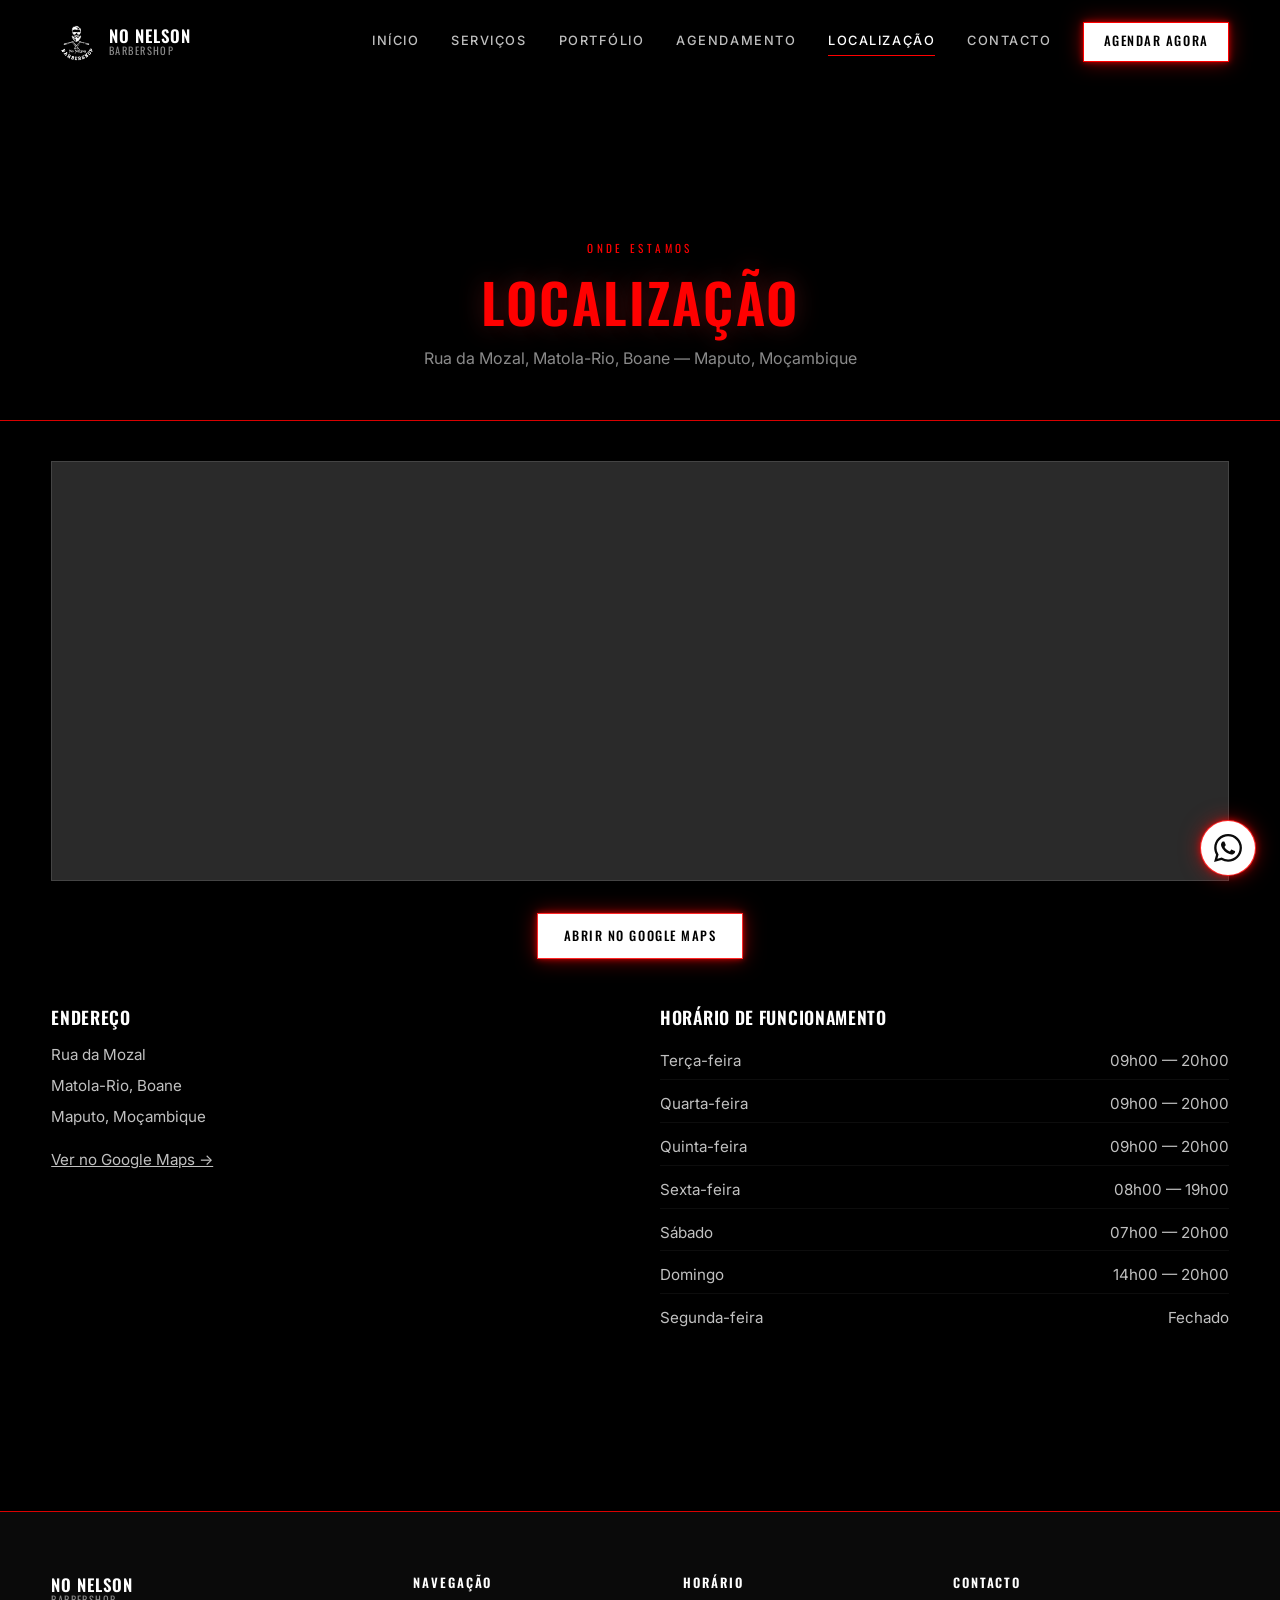
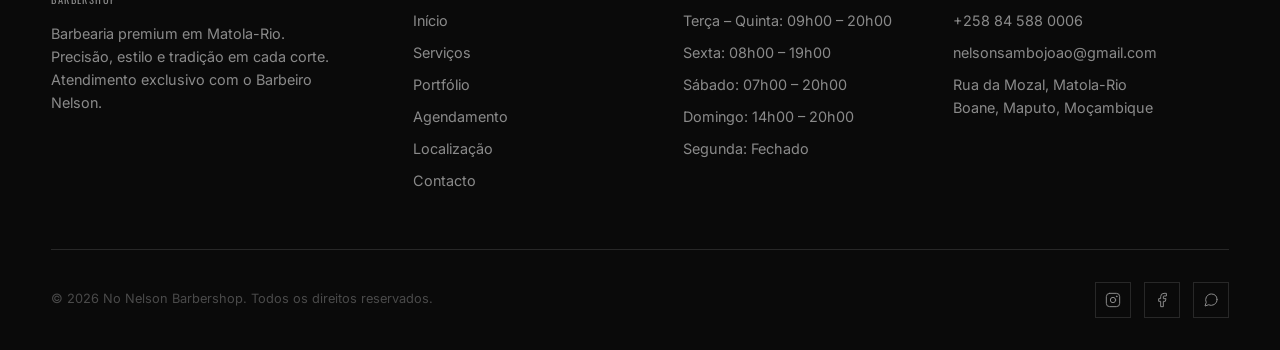
<file: localizacao.html>
<!DOCTYPE html>
<html lang="pt">
<head>
  <meta charset="UTF-8">
  <meta name="viewport" content="width=device-width, initial-scale=1.0">
  <title>Localização | No Nelson Barbershop — Rua da Mozal, Matola-Rio</title>
  <meta name="description" content="Encontre a No Nelson Barbershop na Rua da Mozal, Matola-Rio, Boane, Maputo. Horários, mapa e contacto do Barbeiro Nelson.">
  <meta name="keywords" content="barbearia Rua da Mozal, localização Matola-Rio, No Nelson Barbershop Maputo, onde fica Nelson Barbershop">
  <link rel="canonical" href="https://no-nelson.onrender.com/localizacao.html">
  <meta property="og:type" content="website">
  <meta property="og:site_name" content="No Nelson Barbershop">
  <meta property="og:locale" content="pt_MZ">
  <meta property="og:url" content="https://no-nelson.onrender.com/localizacao.html">
  <meta property="og:title" content="Localização | No Nelson Barbershop — Rua da Mozal, Matola-Rio">
  <meta property="og:description" content="Encontre a No Nelson Barbershop na Rua da Mozal, Matola-Rio, Boane, Maputo. Horários, mapa e contacto do Barbeiro Nelson.">
  <meta property="og:image" content="https://no-nelson.onrender.com/assets/og-image.png">
  <meta property="og:image:width" content="1200">
  <meta property="og:image:height" content="630">
  <meta property="og:image:alt" content="Logótipo da No Nelson Barbershop">
  <meta name="twitter:card" content="summary_large_image">
  <meta name="twitter:image" content="https://no-nelson.onrender.com/assets/og-image.png">
  <link rel="icon" type="image/png" href="assets/logo.png">
  <link rel="preconnect" href="https://fonts.googleapis.com">
  <link rel="preconnect" href="https://fonts.gstatic.com" crossorigin>
  <link href="https://fonts.googleapis.com/css2?family=Inter:wght@400;500;600&family=Oswald:wght@400;500;600&display=swap" rel="stylesheet">
  <link rel="stylesheet" href="css/styles.css">
</head>
<body>

  <header class="header">
    <div class="container header-inner">
      <a href="index.html" class="logo" aria-label="No Nelson Barbershop — Início">
        <img src="assets/logo.png" alt="No Nelson Barbershop" class="logo-img">
        <div class="logo-text">
          NO NELSON
          <span>BARBERSHOP</span>
        </div>
      </a>
      <nav class="nav" aria-label="Navegação principal">
        <a href="index.html">Início</a>
        <a href="servicos.html">Serviços</a>
        <a href="portfolio.html">Portfólio</a>
        <a href="agendamento.html">Agendamento</a>
        <a href="localizacao.html" class="active">Localização</a>
        <a href="contacto.html">Contacto</a>
        <a href="agendamento.html" class="btn btn-sm" style="background:#ffffff;color:#000000;border:1px solid #ffffff;">Agendar Agora</a>
      </nav>
      <button class="menu-toggle" aria-label="Abrir menu" aria-expanded="false">
        <span></span><span></span><span></span>
      </button>
    </div>
  </header>

  <div class="mobile-nav" aria-label="Menu móvel">
    <a href="index.html">Início</a>
    <a href="servicos.html">Serviços</a>
    <a href="portfolio.html">Portfólio</a>
    <a href="agendamento.html">Agendamento</a>
    <a href="localizacao.html">Localização</a>
    <a href="contacto.html">Contacto</a>
    <a href="agendamento.html" class="btn">Agendar Agora</a>
  </div>

  <main class="location-page">
    <div class="page-hero">
      <div class="container">
        <p class="label">Onde estamos</p>
        <h1>Localização</h1>
        <p>Rua da Mozal, Matola-Rio, Boane — Maputo, Moçambique</p>
      </div>
    </div>

    <section class="section" style="padding-top:2.5rem;">
      <div class="container">
        <div class="map-container reveal">
          <iframe
            src="https://maps.google.com/maps?q=Rua+da+Mozal,+Matola-Rio,+Boane,+Maputo&hl=pt&z=16&output=embed"
            allowfullscreen=""
            loading="lazy"
            referrerpolicy="no-referrer-when-downgrade"
            title="Mapa da localização da No Nelson Barbershop">
          </iframe>
        </div>

        <div style="text-align:center; margin-bottom:3rem;" class="reveal">
          <a href="https://maps.app.goo.gl/6VmT79ziiAKQbT5K7" target="_blank" rel="noopener noreferrer" class="btn">Abrir no Google Maps</a>
        </div>

        <div class="location-info">
          <div class="info-block reveal">
            <h3>Endereço</h3>
            <p>Rua da Mozal</p>
            <p>Matola-Rio, Boane</p>
            <p>Maputo, Moçambique</p>
            <p style="margin-top:1.2rem;">
              <a href="https://maps.app.goo.gl/6VmT79ziiAKQbT5K7" target="_blank" rel="noopener noreferrer" style="text-decoration:underline;">Ver no Google Maps →</a>
            </p>
          </div>
          <div class="info-block reveal">
            <h3>Horário de Funcionamento</h3>
            <ul class="hours-list">
              <li><span>Terça-feira</span><span>09h00 — 20h00</span></li>
              <li><span>Quarta-feira</span><span>09h00 — 20h00</span></li>
              <li><span>Quinta-feira</span><span>09h00 — 20h00</span></li>
              <li><span>Sexta-feira</span><span>08h00 — 19h00</span></li>
              <li><span>Sábado</span><span>07h00 — 20h00</span></li>
              <li><span>Domingo</span><span>14h00 — 20h00</span></li>
              <li><span>Segunda-feira</span><span>Fechado</span></li>
            </ul>
          </div>
        </div>
      </div>
    </section>
  </main>

  <footer class="footer">
    <div class="container">
      <div class="footer-grid">
        <div class="footer-brand">
          <div class="logo-text" style="margin-bottom:1rem">
            NO NELSON
            <span>BARBERSHOP</span>
          </div>
          <p>Barbearia premium em Matola-Rio. Precisão, estilo e tradição em cada corte. Atendimento exclusivo com o Barbeiro Nelson.</p>
        </div>
        <div>
          <h4>Navegação</h4>
          <nav class="footer-nav">
            <a href="index.html">Início</a>
            <a href="servicos.html">Serviços</a>
            <a href="portfolio.html">Portfólio</a>
            <a href="agendamento.html">Agendamento</a>
            <a href="localizacao.html">Localização</a>
            <a href="contacto.html">Contacto</a>
          </nav>
        </div>
        <div>
          <h4>Horário</h4>
          <ul class="footer-hours">
            <li>Terça – Quinta: 09h00 – 20h00</li>
            <li>Sexta: 08h00 – 19h00</li>
            <li>Sábado: 07h00 – 20h00</li>
            <li>Domingo: 14h00 – 20h00</li>
            <li>Segunda: Fechado</li>
          </ul>
        </div>
        <div class="footer-contact">
          <h4>Contacto</h4>
          <p><a href="tel:+258845880006">+258 84 588 0006</a></p>
          <p><a href="mailto:nelsonsambojoao@gmail.com">nelsonsambojoao@gmail.com</a></p>
          <p>Rua da Mozal, Matola-Rio<br>Boane, Maputo, Moçambique</p>
        </div>
      </div>
      <div class="footer-bottom">
        <p>© <span data-year></span> No Nelson Barbershop. Todos os direitos reservados.</p>
        <div class="footer-social">
          <a href="https://www.instagram.com/no_nelsonbarbershopp.mz" target="_blank" rel="noopener noreferrer" aria-label="Instagram">
            <svg viewBox="0 0 24 24" stroke-width="1.5" stroke-linecap="round" stroke-linejoin="round"><rect x="2" y="2" width="20" height="20" rx="5"/><circle cx="12" cy="12" r="4"/><circle cx="17.5" cy="6.5" r="0.5" fill="currentColor"/></svg>
          </a>
          <a href="https://www.facebook.com/112140587222375" target="_blank" rel="noopener noreferrer" aria-label="Facebook">
            <svg viewBox="0 0 24 24" stroke-width="1.5" stroke-linecap="round" stroke-linejoin="round"><path d="M18 2h-3a5 5 0 0 0-5 5v3H7v4h3v8h4v-8h3l1-4h-4V7a1 1 0 0 1 1-1h3z"/></svg>
          </a>
          <a href="https://wa.me/258845880006" target="_blank" rel="noopener noreferrer" aria-label="WhatsApp">
            <svg viewBox="0 0 24 24" stroke-width="1.5" stroke-linecap="round" stroke-linejoin="round"><path d="M21 11.5a8.38 8.38 0 0 1-.9 3.8 8.5 8.5 0 0 1-7.6 4.7 8.38 8.38 0 0 1-3.8-.9L3 21l1.9-5.7a8.38 8.38 0 0 1-.9-3.8 8.5 8.5 0 0 1 4.7-7.6 8.38 8.38 0 0 1 3.8-.9h.5a8.48 8.48 0 0 1 8 8v.5z"/></svg>
          </a>
        </div>
      </div>
    </div>
  </footer>

  <a href="https://wa.me/258845880006" class="wa-float" target="_blank" rel="noopener noreferrer" aria-label="Contactar via WhatsApp">
    <svg viewBox="0 0 24 24"><path d="M17.472 14.382c-.297-.149-1.758-.867-2.03-.967-.273-.099-.471-.148-.67.15-.197.297-.767.966-.94 1.164-.173.199-.347.223-.644.075-.297-.15-1.255-.463-2.39-1.475-.883-.788-1.48-1.761-1.653-2.059-.173-.297-.018-.458.13-.606.134-.133.298-.347.446-.52.149-.174.198-.298.298-.497.099-.198.05-.371-.025-.52-.075-.149-.669-1.612-.916-2.207-.242-.579-.487-.5-.669-.51-.173-.008-.371-.01-.57-.01-.198 0-.52.074-.792.372-.272.297-1.04 1.016-1.04 2.479 0 1.462 1.065 2.875 1.213 3.074.149.198 2.096 3.2 5.077 4.487.709.306 1.262.489 1.694.625.712.227 1.36.195 1.871.118.571-.085 1.758-.719 2.006-1.413.248-.694.248-1.289.173-1.413-.074-.124-.272-.198-.57-.347m-5.421 7.403h-.004a9.87 9.87 0 01-5.031-1.378l-.361-.214-3.741.982.998-3.648-.235-.374a9.86 9.86 0 01-1.51-5.26c.001-5.45 4.436-9.884 9.888-9.884 2.64 0 5.122 1.03 6.988 2.898a9.825 9.825 0 012.893 6.994c-.003 5.45-4.435 9.884-9.885 9.884m8.413-18.297A11.815 11.815 0 0012.05 0C5.495 0 .16 5.335.157 11.892c0 2.096.547 4.142 1.588 5.945L.057 24l6.305-1.654a11.882 11.882 0 005.683 1.448h.005c6.554 0 11.89-5.335 11.893-11.893a11.821 11.821 0 00-3.48-8.413z"/></svg>
  </a>

  <script src="js/main.js"></script>
</body>
</html>
</file>
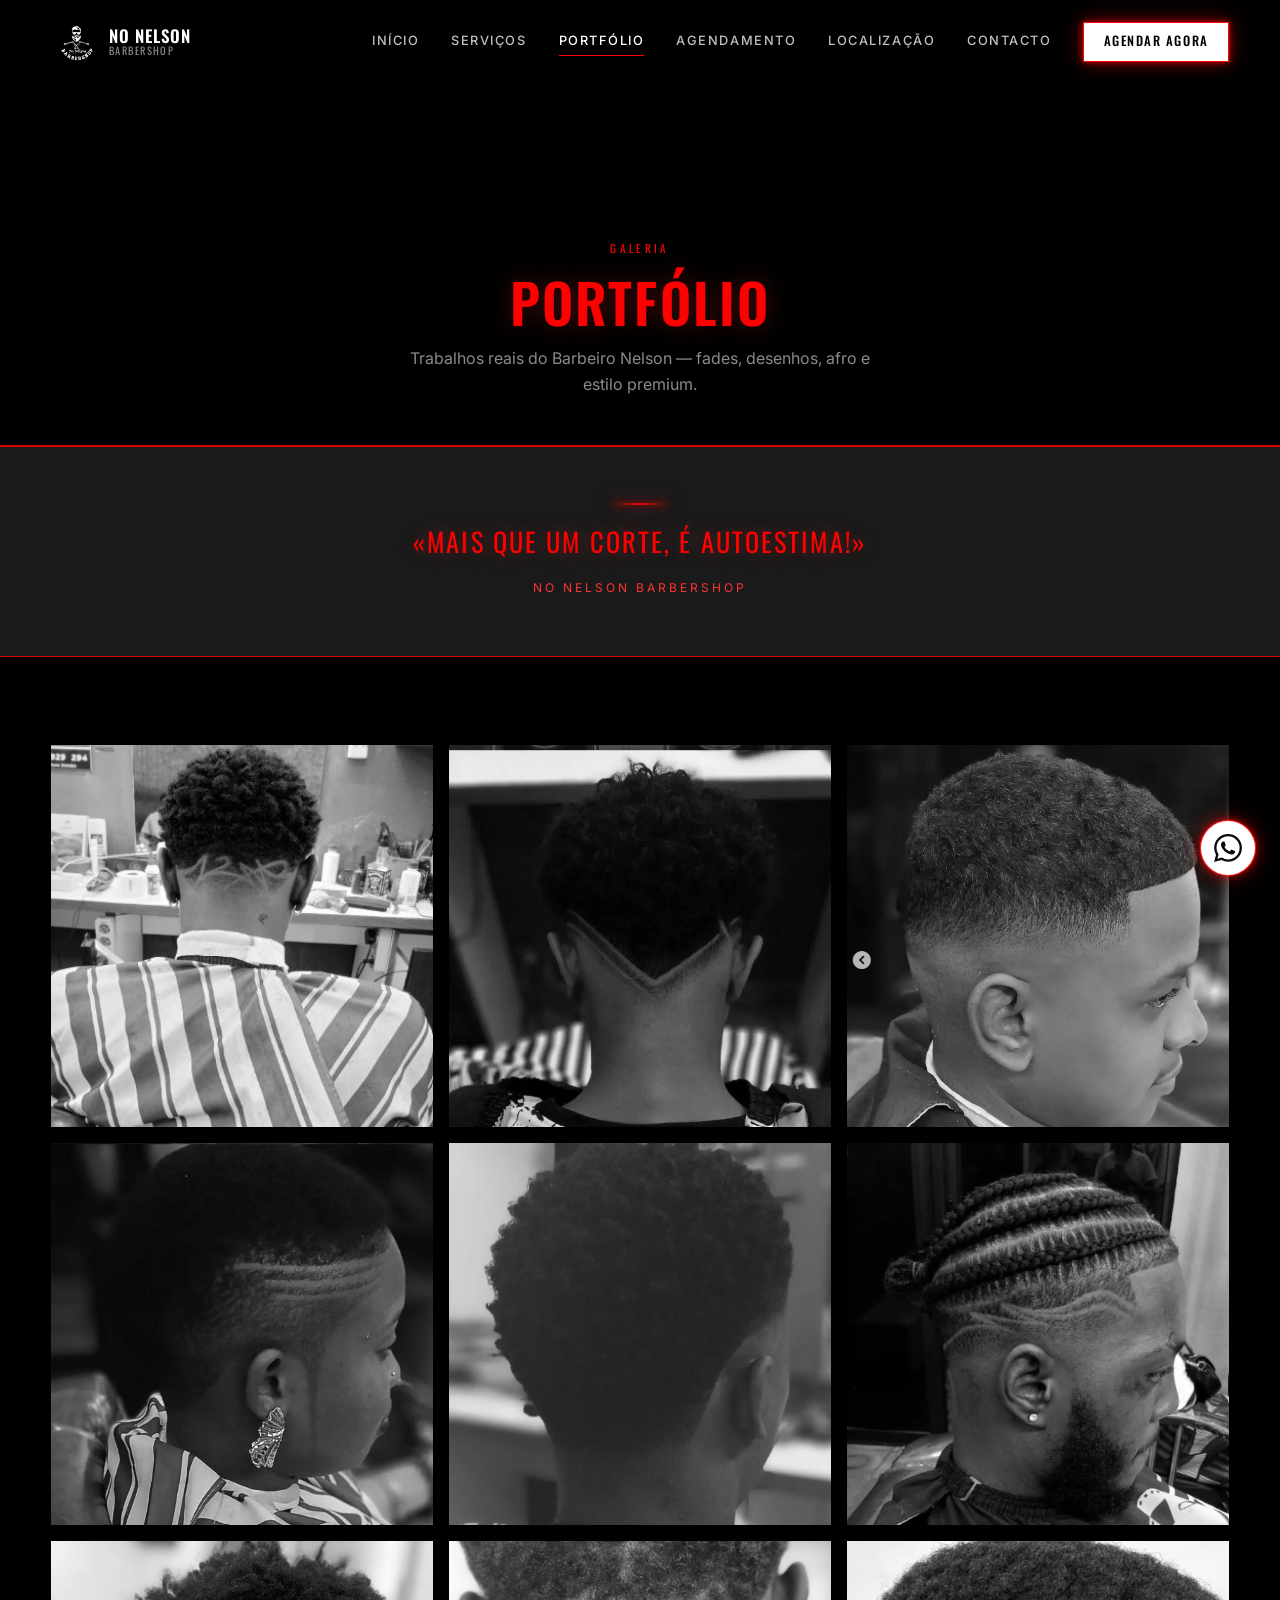
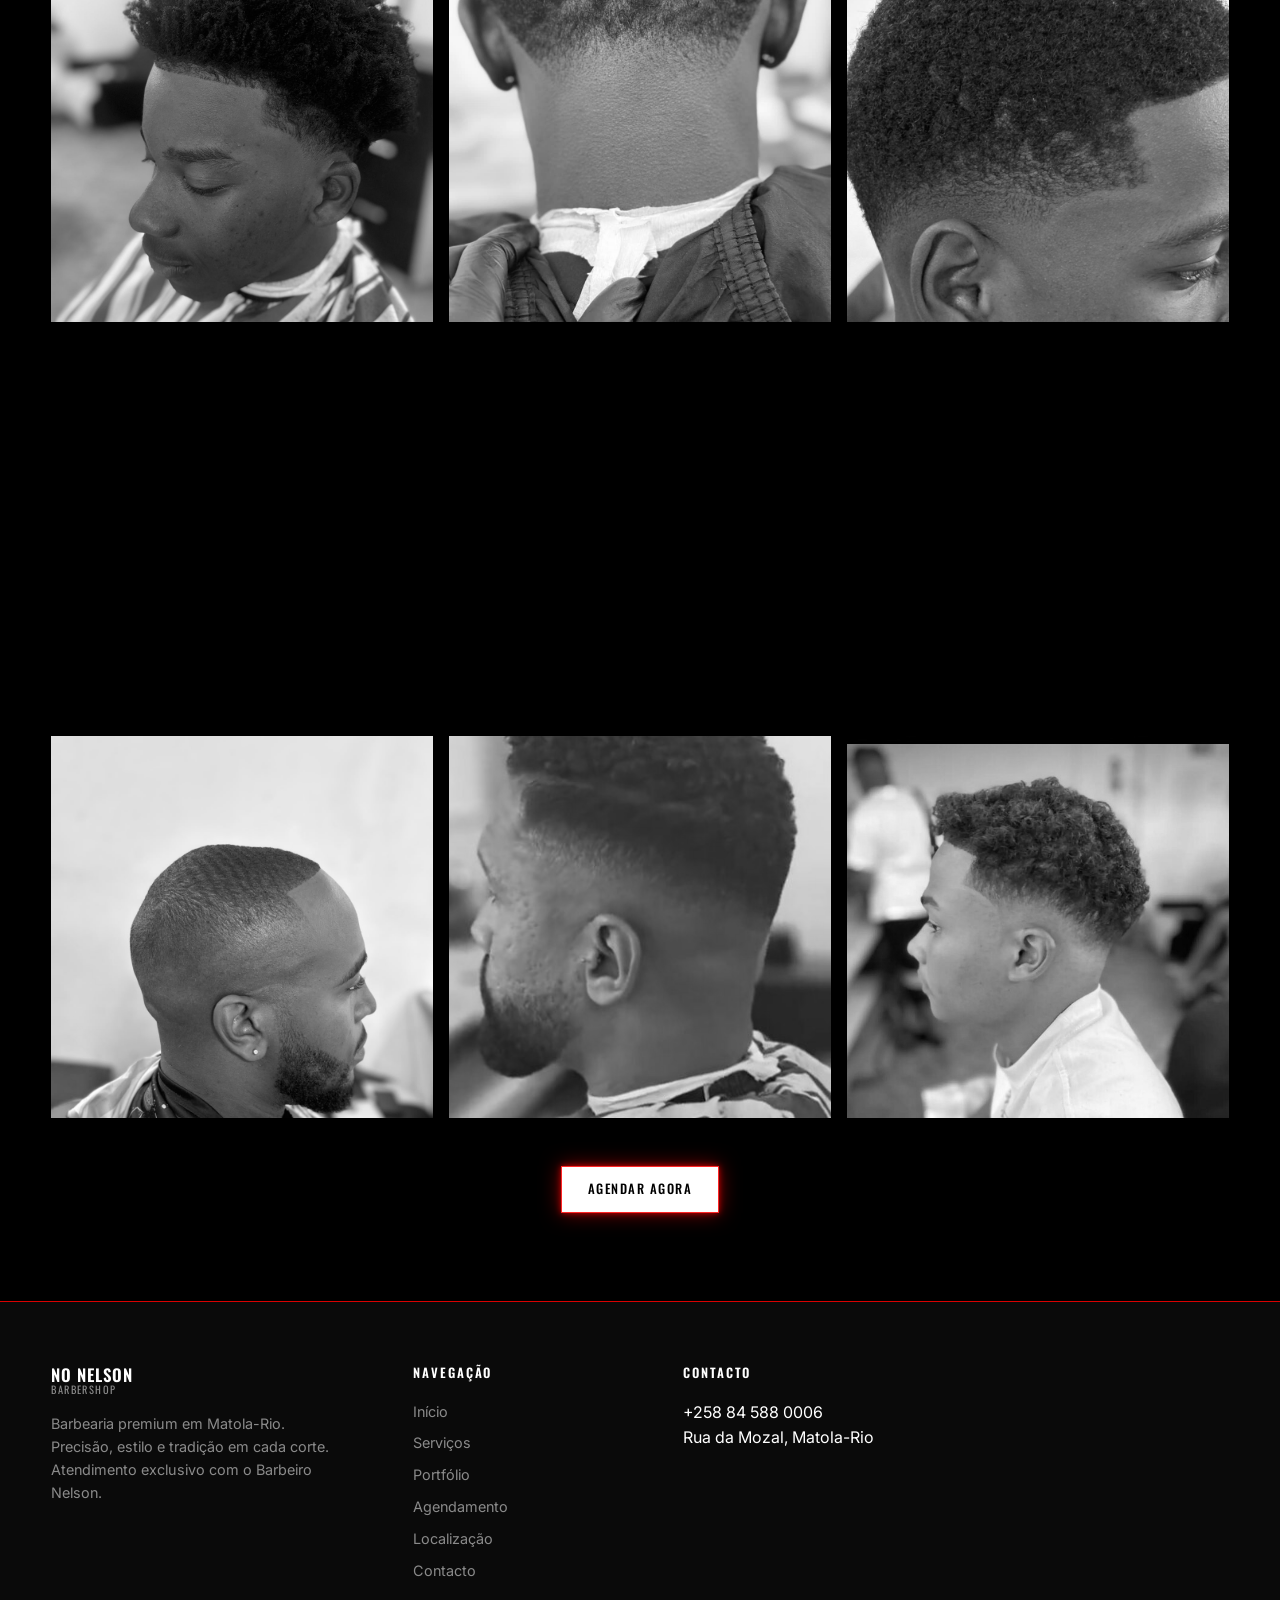
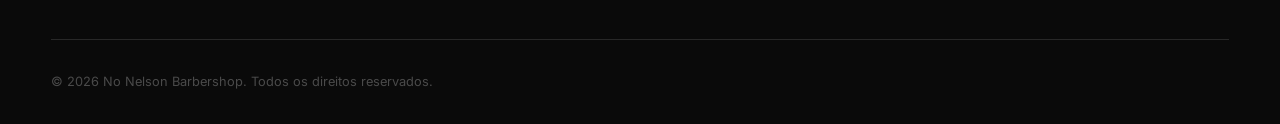
<file: portfolio.html>
<!DOCTYPE html>
<html lang="pt">
<head>
  <meta charset="UTF-8">
  <meta name="viewport" content="width=device-width, initial-scale=1.0">
  <title>Portfólio de Cortes | No Nelson Barbershop — Matola-Rio, Maputo</title>
  <meta name="description" content="Galeria de trabalhos da No Nelson Barbershop: fades, afro, desenhos na nuca, tranças e barba. Veja o estilo do Barbeiro Nelson em Matola-Rio.">
  <meta name="keywords" content="portfólio barbearia Maputo, fotos cortes Matola-Rio, fade Maputo, No Nelson Barbershop trabalhos">
  <link rel="canonical" href="https://no-nelson.onrender.com/portfolio.html">
  <meta property="og:type" content="website">
  <meta property="og:site_name" content="No Nelson Barbershop">
  <meta property="og:locale" content="pt_MZ">
  <meta property="og:url" content="https://no-nelson.onrender.com/portfolio.html">
  <meta property="og:title" content="Portfólio de Cortes | No Nelson Barbershop — Matola-Rio, Maputo">
  <meta property="og:description" content="Galeria de trabalhos da No Nelson Barbershop: fades, afro, desenhos na nuca, tranças e barba. Veja o estilo do Barbeiro Nelson em Matola-Rio.">
  <meta property="og:image" content="https://no-nelson.onrender.com/assets/og-image.png">
  <meta property="og:image:width" content="1200">
  <meta property="og:image:height" content="630">
  <meta property="og:image:alt" content="Logótipo da No Nelson Barbershop">
  <meta name="twitter:card" content="summary_large_image">
  <meta name="twitter:image" content="https://no-nelson.onrender.com/assets/og-image.png">
  <link rel="icon" type="image/png" href="assets/logo.png">
  <link rel="preconnect" href="https://fonts.googleapis.com">
  <link rel="preconnect" href="https://fonts.gstatic.com" crossorigin>
  <link href="https://fonts.googleapis.com/css2?family=Inter:wght@400;500;600&family=Oswald:wght@400;500;600&display=swap" rel="stylesheet">
  <link rel="stylesheet" href="css/styles.css">
</head>
<body>

  <header class="header">
    <div class="container header-inner">
      <a href="index.html" class="logo" aria-label="No Nelson Barbershop — Início">
        <img src="assets/logo.png" alt="No Nelson Barbershop" class="logo-img">
        <div class="logo-text">
          NO NELSON
          <span>BARBERSHOP</span>
        </div>
      </a>

      <nav class="nav" aria-label="Navegação principal">
        <a href="index.html">Início</a>
        <a href="servicos.html">Serviços</a>
        <a href="portfolio.html" class="active">Portfólio</a>
        <a href="agendamento.html">Agendamento</a>
        <a href="localizacao.html">Localização</a>
        <a href="contacto.html">Contacto</a>
        <a href="agendamento.html" class="btn btn-sm" style="background:#ffffff;color:#000000;border:1px solid #ffffff;">Agendar Agora</a>
      </nav>

      <button class="menu-toggle" aria-label="Abrir menu" aria-expanded="false">
        <span></span><span></span><span></span>
      </button>
    </div>
  </header>

  <div class="mobile-nav" aria-label="Menu móvel">
    <a href="index.html">Início</a>
    <a href="servicos.html">Serviços</a>
    <a href="portfolio.html">Portfólio</a>
    <a href="agendamento.html">Agendamento</a>
    <a href="localizacao.html">Localização</a>
    <a href="contacto.html">Contacto</a>
    <a href="agendamento.html" class="btn">Agendar Agora</a>
  </div>

  <main class="services-page">
    <div class="page-hero">
      <div class="container">
        <p class="label">Galeria</p>
        <h1>Portfólio</h1>
        <p>Trabalhos reais do Barbeiro Nelson — fades, desenhos, afro e estilo premium.</p>
      </div>
    </div>

    <div class="quote-block reveal">
      <div class="quote-line" aria-hidden="true"></div>
      <blockquote>«Mais que um corte, é autoestima!»</blockquote>
      <cite>No Nelson Barbershop</cite>
    </div>

    <section class="section">
      <div class="container">
        <div class="gallery-grid gallery-grid--full">
          <figure class="gallery-item reveal">
            <img src="assets/galeria-1.jpg" alt="Corte com desenho na nuca" loading="lazy" width="800" height="1000">
            <figcaption>Desenho na nuca</figcaption>
          </figure>
          <figure class="gallery-item reveal">
            <img src="assets/galeria-2.jpg" alt="Corte com desenho em V na nuca" loading="lazy" width="800" height="1000">
            <figcaption>Design em V</figcaption>
          </figure>
          <figure class="gallery-item reveal">
            <img src="assets/galeria-3.jpg" alt="Fade baixo com top texturizado" loading="lazy" width="800" height="1000">
            <figcaption>Fade baixo</figcaption>
          </figure>
          <figure class="gallery-item reveal">
            <img src="assets/galeria-4.jpg" alt="Corte com linhas de design lateral" loading="lazy" width="800" height="1000">
            <figcaption>Linhas de design</figcaption>
          </figure>
          <figure class="gallery-item reveal">
            <img src="assets/galeria-5.jpg" alt="Fade com cabelo crespo texturizado" loading="lazy" width="800" height="1000">
            <figcaption>Fade texturizado</figcaption>
          </figure>
          <figure class="gallery-item reveal">
            <img src="assets/galeria-6.jpg" alt="Tranças com design e barba alinhada" loading="lazy" width="800" height="1000">
            <figcaption>Tranças + design</figcaption>
          </figure>
          <figure class="gallery-item reveal">
            <img src="assets/galeria-7.jpg" alt="Corte afro alto com fade lateral" loading="lazy" width="800" height="1000">
            <figcaption>Afro texturizado</figcaption>
          </figure>
          <figure class="gallery-item reveal">
            <img src="assets/galeria-8.jpg" alt="Fade na nuca com top crespo" loading="lazy" width="800" height="1000">
            <figcaption>Nuca limpa</figcaption>
          </figure>
          <figure class="gallery-item reveal">
            <img src="assets/galeria-9.jpg" alt="Mid fade com top crespo" loading="lazy" width="800" height="1000">
            <figcaption>Mid fade</figcaption>
          </figure>
          <figure class="gallery-item reveal">
            <img src="assets/galeria-10.jpg" alt="Tranças cornrows com fade" loading="lazy" width="800" height="1000">
            <figcaption>Cornrows</figcaption>
          </figure>
          <figure class="gallery-item reveal">
            <img src="assets/galeria-11.jpg" alt="Low fade com top afro" loading="lazy" width="800" height="1000">
            <figcaption>Low fade afro</figcaption>
          </figure>
          <figure class="gallery-item reveal">
            <img src="assets/galeria-12.jpg" alt="Fade com desenho em V na nuca" loading="lazy" width="800" height="1000">
            <figcaption>Design na nuca</figcaption>
          </figure>
          <figure class="gallery-item reveal">
            <img src="assets/galeria-13.jpg" alt="Taper fade com barba alinhada" loading="lazy" width="800" height="1000">
            <figcaption>Taper + barba</figcaption>
          </figure>
          <figure class="gallery-item reveal">
            <img src="assets/galeria-14.jpg" alt="Mid fade com top cacheado e barba" loading="lazy" width="800" height="1000">
            <figcaption>Mid fade + barba</figcaption>
          </figure>
          <figure class="gallery-item reveal">
            <img src="assets/galeria-15.jpg" alt="Low fade com top cacheado" loading="lazy" width="800" height="1000">
            <figcaption>Low fade cacheado</figcaption>
          </figure>
        </div>

        <div style="text-align:center; margin-top:3rem;" class="reveal">
          <a href="agendamento.html" class="btn">Agendar Agora</a>
        </div>
      </div>
    </section>
  </main>

  <footer class="footer">
    <div class="container">
      <div class="footer-grid">
        <div class="footer-brand">
          <div class="logo-text" style="margin-bottom:1rem">
            NO NELSON
            <span>BARBERSHOP</span>
          </div>
          <p>Barbearia premium em Matola-Rio. Precisão, estilo e tradição em cada corte. Atendimento exclusivo com o Barbeiro Nelson.</p>
        </div>
        <div>
          <h4>Navegação</h4>
          <nav class="footer-nav">
            <a href="index.html">Início</a>
            <a href="servicos.html">Serviços</a>
            <a href="portfolio.html">Portfólio</a>
            <a href="agendamento.html">Agendamento</a>
            <a href="localizacao.html">Localização</a>
            <a href="contacto.html">Contacto</a>
          </nav>
        </div>
        <div>
          <h4>Contacto</h4>
          <p><a href="tel:+258845880006">+258 84 588 0006</a></p>
          <p>Rua da Mozal, Matola-Rio</p>
        </div>
      </div>
      <div class="footer-bottom">
        <p>© <span data-year></span> No Nelson Barbershop. Todos os direitos reservados.</p>
      </div>
    </div>
  </footer>

  <a href="https://wa.me/258845880006" class="wa-float" target="_blank" rel="noopener noreferrer" aria-label="WhatsApp">
    <svg viewBox="0 0 24 24" width="28" height="28" fill="currentColor" aria-hidden="true"><path d="M17.472 14.382c-.297-.149-1.758-.867-2.03-.967-.273-.099-.471-.148-.67.15-.197.297-.767.966-.94 1.164-.173.199-.347.223-.644.075-.297-.15-1.255-.463-2.39-1.475-.883-.788-1.48-1.761-1.653-2.059-.173-.297-.018-.458.13-.606.134-.133.298-.347.446-.52.149-.174.198-.298.298-.497.099-.198.05-.371-.025-.52-.075-.149-.669-1.612-.916-2.207-.242-.579-.487-.5-.669-.51-.173-.008-.371-.01-.57-.01-.198 0-.52.074-.792.372-.272.297-1.04 1.016-1.04 2.479 0 1.462 1.065 2.875 1.213 3.074.149.198 2.096 3.2 5.077 4.487.709.306 1.262.489 1.694.625.712.227 1.36.195 1.871.118.571-.085 1.758-.719 2.006-1.413.248-.694.248-1.289.173-1.413-.074-.124-.272-.198-.57-.347m-5.421 7.403h-.004a9.87 9.87 0 01-5.031-1.378l-.361-.214-3.741.982.998-3.648-.235-.374a9.86 9.86 0 01-1.51-5.26c.001-5.45 4.436-9.884 9.888-9.884 2.64 0 5.122 1.03 6.988 2.898a9.825 9.825 0 012.893 6.994c-.003 5.45-4.435 9.884-9.885 9.884m8.413-18.297A11.815 11.815 0 0012.05 0C5.495 0 .16 5.335.157 11.892c0 2.096.547 4.142 1.588 5.945L.057 24l6.305-1.654a11.882 11.882 0 005.683 1.448h.005c6.554 0 11.89-5.335 11.893-11.893a11.821 11.821 0 00-3.48-8.413z"/></svg>
  </a>

  <script src="js/main.js"></script>
</body>
</html>
</file>
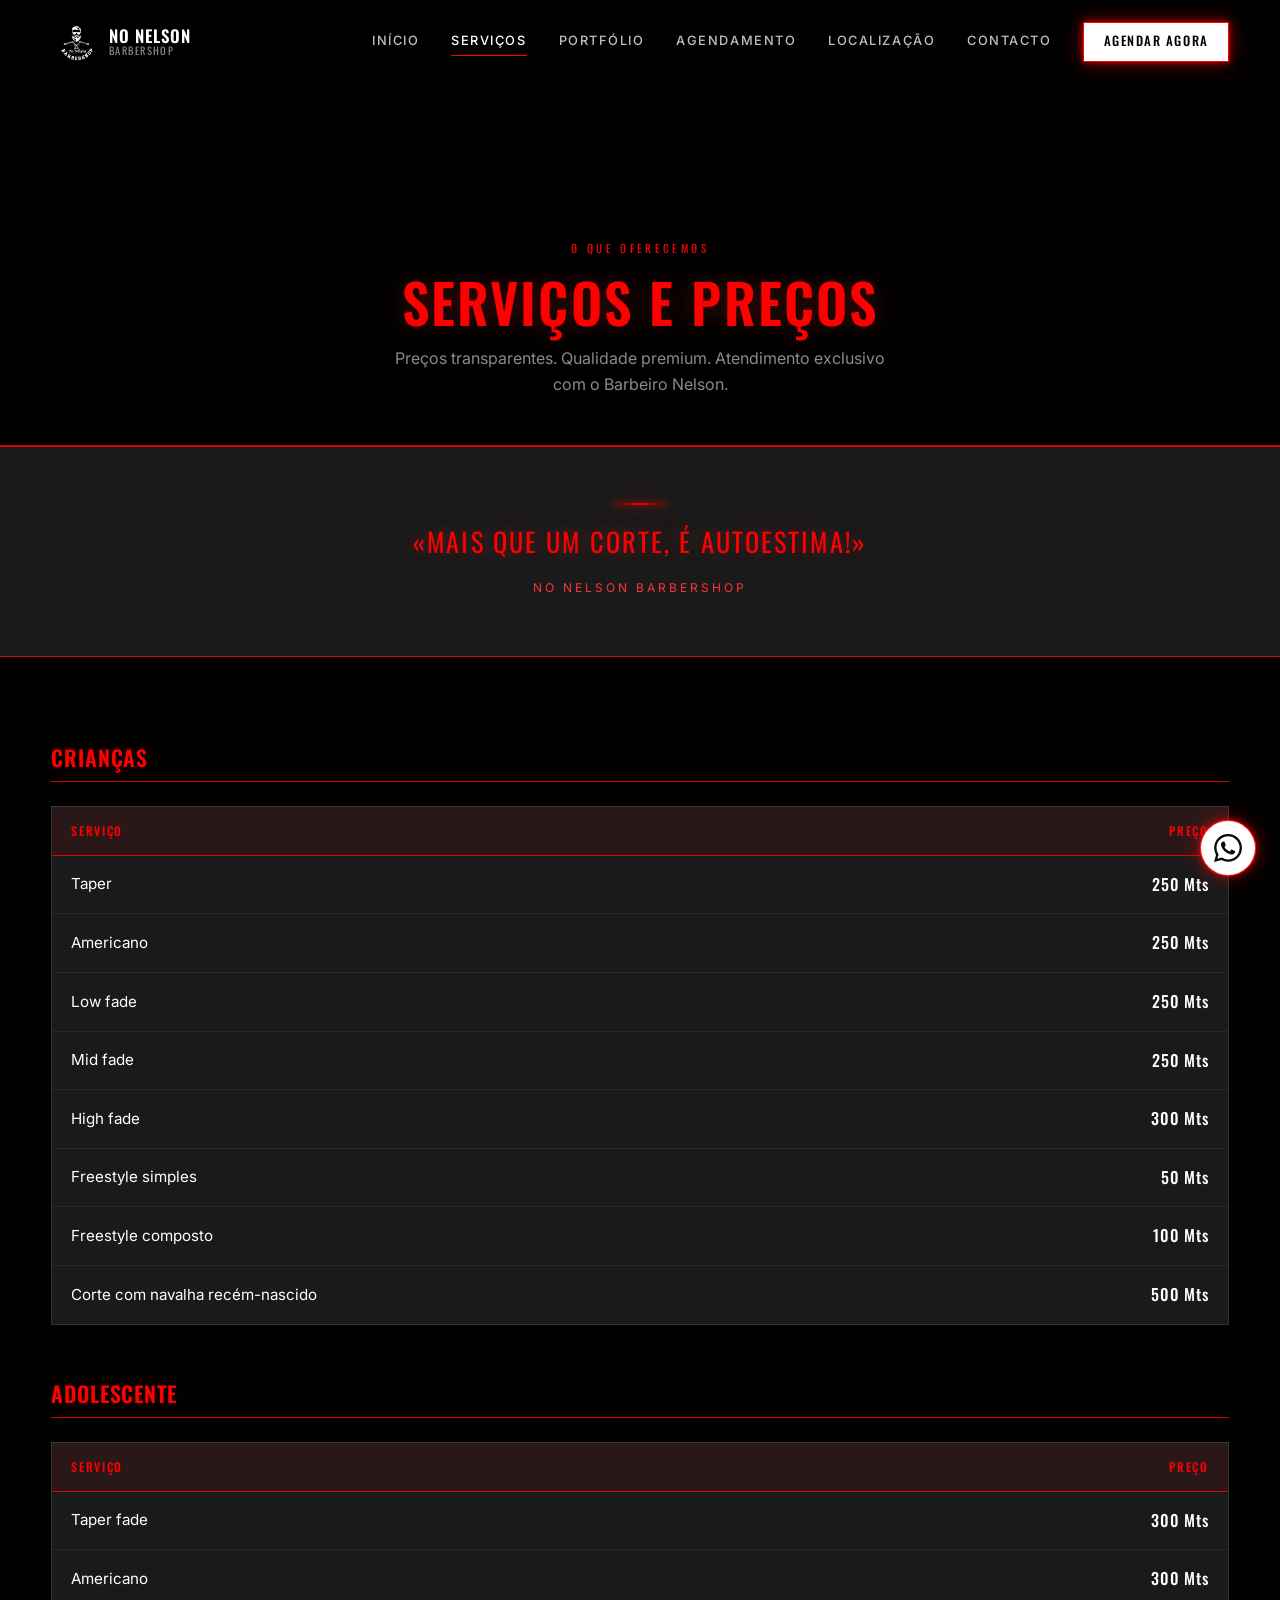
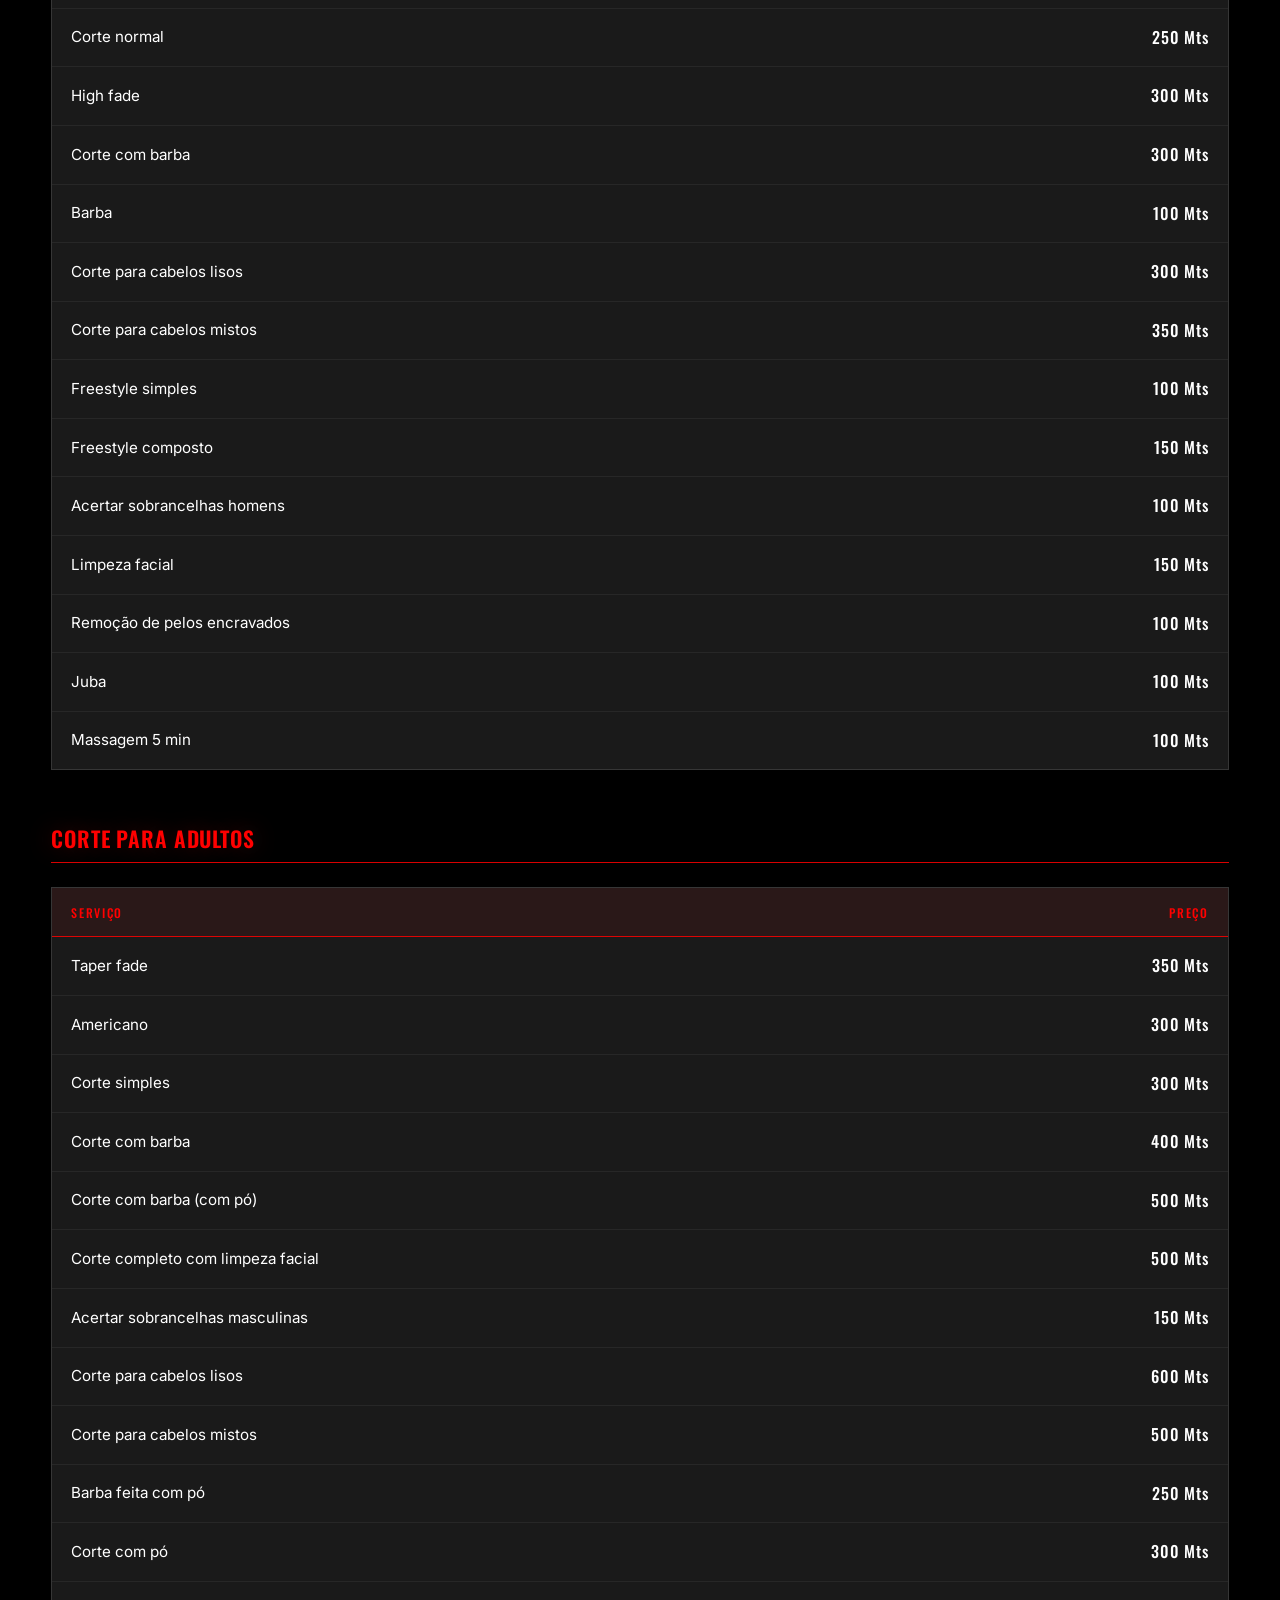
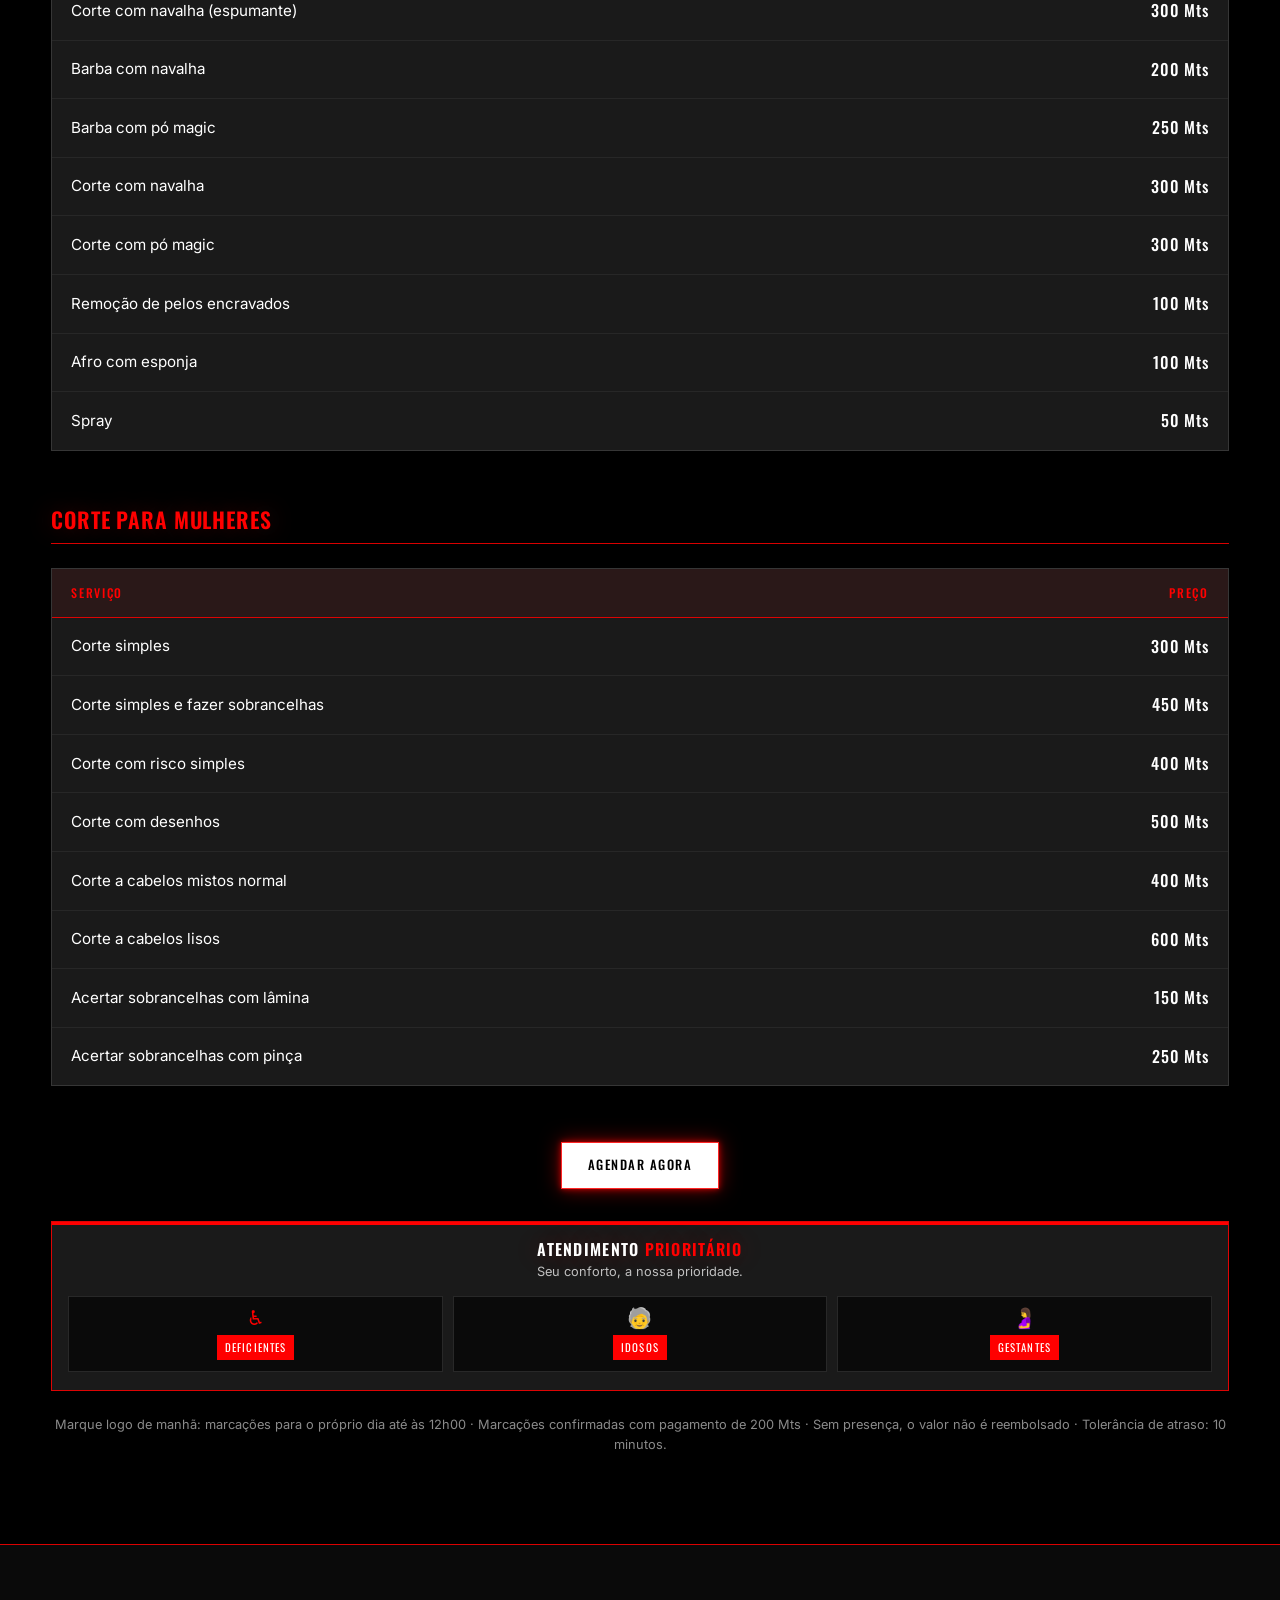
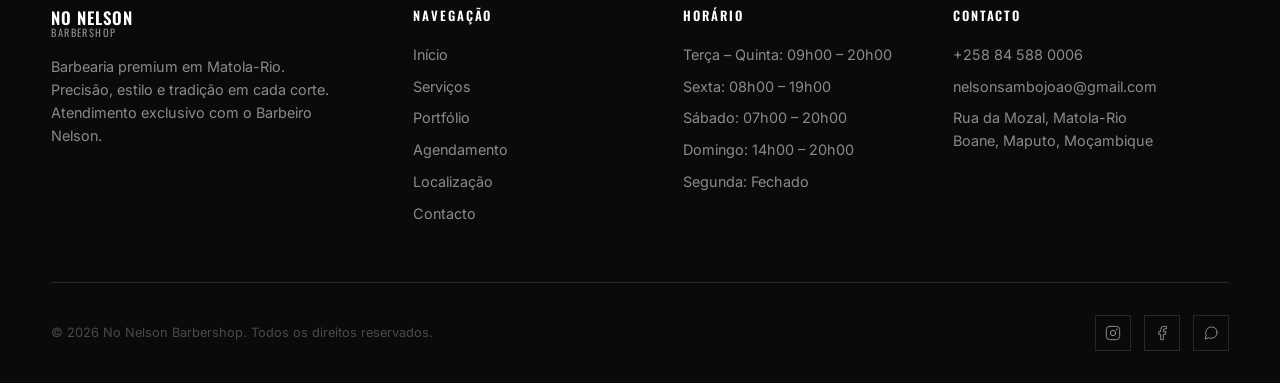
<file: servicos.html>
<!DOCTYPE html>
<html lang="pt">
<head>
  <meta charset="UTF-8">
  <meta name="viewport" content="width=device-width, initial-scale=1.0">
  <title>Serviços e Preços | No Nelson Barbershop — Matola-Rio</title>
  <meta name="description" content="Preços e serviços da No Nelson Barbershop em Matola-Rio: cortes para crianças, adolescentes, adultos e mulheres. Tabela transparente em Maputo.">
  <meta name="keywords" content="preços barbearia Matola-Rio, corte cabelo Maputo, tabela de preços barbearia, No Nelson Barbershop">
  <link rel="canonical" href="https://no-nelson.onrender.com/servicos.html">
  <meta property="og:type" content="website">
  <meta property="og:site_name" content="No Nelson Barbershop">
  <meta property="og:locale" content="pt_MZ">
  <meta property="og:url" content="https://no-nelson.onrender.com/servicos.html">
  <meta property="og:title" content="Serviços e Preços | No Nelson Barbershop — Matola-Rio">
  <meta property="og:description" content="Preços e serviços da No Nelson Barbershop em Matola-Rio: cortes para crianças, adolescentes, adultos e mulheres. Tabela transparente em Maputo.">
  <meta property="og:image" content="https://no-nelson.onrender.com/assets/og-image.png">
  <meta property="og:image:width" content="1200">
  <meta property="og:image:height" content="630">
  <meta property="og:image:alt" content="Logótipo da No Nelson Barbershop">
  <meta name="twitter:card" content="summary_large_image">
  <meta name="twitter:image" content="https://no-nelson.onrender.com/assets/og-image.png">
  <link rel="icon" type="image/png" href="assets/logo.png">
  <link rel="preconnect" href="https://fonts.googleapis.com">
  <link rel="preconnect" href="https://fonts.gstatic.com" crossorigin>
  <link href="https://fonts.googleapis.com/css2?family=Inter:wght@400;500;600&family=Oswald:wght@400;500;600&display=swap" rel="stylesheet">
  <link rel="stylesheet" href="css/styles.css">
</head>
<body>

  <header class="header">
    <div class="container header-inner">
      <a href="index.html" class="logo" aria-label="No Nelson Barbershop — Início">
        <img src="assets/logo.png" alt="No Nelson Barbershop" class="logo-img">
        <div class="logo-text">
          NO NELSON
          <span>BARBERSHOP</span>
        </div>
      </a>
      <nav class="nav" aria-label="Navegação principal">
        <a href="index.html">Início</a>
        <a href="servicos.html" class="active">Serviços</a>
        <a href="portfolio.html">Portfólio</a>
        <a href="agendamento.html">Agendamento</a>
        <a href="localizacao.html">Localização</a>
        <a href="contacto.html">Contacto</a>
        <a href="agendamento.html" class="btn btn-sm" style="background:#ffffff;color:#000000;border:1px solid #ffffff;">Agendar Agora</a>
      </nav>
      <button class="menu-toggle" aria-label="Abrir menu" aria-expanded="false">
        <span></span><span></span><span></span>
      </button>
    </div>
  </header>

  <div class="mobile-nav" aria-label="Menu móvel">
    <a href="index.html">Início</a>
    <a href="servicos.html">Serviços</a>
    <a href="portfolio.html">Portfólio</a>
    <a href="agendamento.html">Agendamento</a>
    <a href="localizacao.html">Localização</a>
    <a href="contacto.html">Contacto</a>
    <a href="agendamento.html" class="btn">Agendar Agora</a>
  </div>

  <main class="services-page">
    <div class="page-hero">
      <div class="container">
        <p class="label">O que oferecemos</p>
        <h1>Serviços e Preços</h1>
        <p>Preços transparentes. Qualidade premium. Atendimento exclusivo com o Barbeiro Nelson.</p>
      </div>
    </div>

    <div class="quote-block reveal">
      <div class="quote-line" aria-hidden="true"></div>
      <blockquote>«Mais que um corte, é autoestima!»</blockquote>
      <cite>No Nelson Barbershop</cite>
    </div>

    <section class="section">
      <div class="container">

        <div class="service-category reveal">
          <h2>Crianças</h2>
          <div class="table-wrap">
            <table class="price-table">
              <thead>
                <tr><th>Serviço</th><th>Preço</th></tr>
              </thead>
              <tbody>
                <tr><td>Taper</td><td>250 Mts</td></tr>
                <tr><td>Americano</td><td>250 Mts</td></tr>
                <tr><td>Low fade</td><td>250 Mts</td></tr>
                <tr><td>Mid fade</td><td>250 Mts</td></tr>
                <tr><td>High fade</td><td>300 Mts</td></tr>
                <tr><td>Freestyle simples</td><td>50 Mts</td></tr>
                <tr><td>Freestyle composto</td><td>100 Mts</td></tr>
                <tr><td>Corte com navalha recém-nascido</td><td>500 Mts</td></tr>
              </tbody>
            </table>
          </div>
        </div>

        <div class="service-category reveal">
          <h2>Adolescente</h2>
          <div class="table-wrap">
            <table class="price-table">
              <thead>
                <tr><th>Serviço</th><th>Preço</th></tr>
              </thead>
              <tbody>
                <tr><td>Taper fade</td><td>300 Mts</td></tr>
                <tr><td>Americano</td><td>300 Mts</td></tr>
                <tr><td>Corte normal</td><td>250 Mts</td></tr>
                <tr><td>High fade</td><td>300 Mts</td></tr>
                <tr><td>Corte com barba</td><td>300 Mts</td></tr>
                <tr><td>Barba</td><td>100 Mts</td></tr>
                <tr><td>Corte para cabelos lisos</td><td>300 Mts</td></tr>
                <tr><td>Corte para cabelos mistos</td><td>350 Mts</td></tr>
                <tr><td>Freestyle simples</td><td>100 Mts</td></tr>
                <tr><td>Freestyle composto</td><td>150 Mts</td></tr>
                <tr><td>Acertar sobrancelhas homens</td><td>100 Mts</td></tr>
                <tr><td>Limpeza facial</td><td>150 Mts</td></tr>
                <tr><td>Remoção de pelos encravados</td><td>100 Mts</td></tr>
                <tr><td>Juba</td><td>100 Mts</td></tr>
                <tr><td>Massagem 5 min</td><td>100 Mts</td></tr>
              </tbody>
            </table>
          </div>
        </div>

        <div class="service-category reveal">
          <h2>Corte para Adultos</h2>
          <div class="table-wrap">
            <table class="price-table">
              <thead>
                <tr><th>Serviço</th><th>Preço</th></tr>
              </thead>
              <tbody>
                <tr><td>Taper fade</td><td>350 Mts</td></tr>
                <tr><td>Americano</td><td>300 Mts</td></tr>
                <tr><td>Corte simples</td><td>300 Mts</td></tr>
                <tr><td>Corte com barba</td><td>400 Mts</td></tr>
                <tr><td>Corte com barba (com pó)</td><td>500 Mts</td></tr>
                <tr><td>Corte completo com limpeza facial</td><td>500 Mts</td></tr>
                <tr><td>Acertar sobrancelhas masculinas</td><td>150 Mts</td></tr>
                <tr><td>Corte para cabelos lisos</td><td>600 Mts</td></tr>
                <tr><td>Corte para cabelos mistos</td><td>500 Mts</td></tr>
                <tr><td>Barba feita com pó</td><td>250 Mts</td></tr>
                <tr><td>Corte com pó</td><td>300 Mts</td></tr>
                <tr><td>Corte com navalha (espumante)</td><td>300 Mts</td></tr>
                <tr><td>Barba com navalha</td><td>200 Mts</td></tr>
                <tr><td>Barba com pó magic</td><td>250 Mts</td></tr>
                <tr><td>Corte com navalha</td><td>300 Mts</td></tr>
                <tr><td>Corte com pó magic</td><td>300 Mts</td></tr>
                <tr><td>Remoção de pelos encravados</td><td>100 Mts</td></tr>
                <tr><td>Afro com esponja</td><td>100 Mts</td></tr>
                <tr><td>Spray</td><td>50 Mts</td></tr>
              </tbody>
            </table>
          </div>
        </div>

        <div class="service-category reveal">
          <h2>Corte para Mulheres</h2>
          <div class="table-wrap">
            <table class="price-table">
              <thead>
                <tr><th>Serviço</th><th>Preço</th></tr>
              </thead>
              <tbody>
                <tr><td>Corte simples</td><td>300 Mts</td></tr>
                <tr><td>Corte simples e fazer sobrancelhas</td><td>450 Mts</td></tr>
                <tr><td>Corte com risco simples</td><td>400 Mts</td></tr>
                <tr><td>Corte com desenhos</td><td>500 Mts</td></tr>
                <tr><td>Corte a cabelos mistos normal</td><td>400 Mts</td></tr>
                <tr><td>Corte a cabelos lisos</td><td>600 Mts</td></tr>
                <tr><td>Acertar sobrancelhas com lâmina</td><td>150 Mts</td></tr>
                <tr><td>Acertar sobrancelhas com pinça</td><td>250 Mts</td></tr>
              </tbody>
            </table>
          </div>
        </div>

        <div style="text-align:center; margin-top:3rem;" class="reveal">
          <a href="agendamento.html" class="btn">Agendar Agora</a>
        </div>

        <div class="notices-end" style="padding-bottom:0;">
          <div class="priority-block reveal">
            <h2 class="pb-title">Atendimento <span>Prioritário</span></h2>
            <p class="pb-sub">Seu conforto, a nossa prioridade.</p>
            <div class="priority-cards">
              <div class="priority-card">
                <div class="pc-icon" aria-hidden="true">♿</div>
                <span class="pc-label">Deficientes</span>
              </div>
              <div class="priority-card">
                <div class="pc-icon" aria-hidden="true">🧓</div>
                <span class="pc-label">Idosos</span>
              </div>
              <div class="priority-card">
                <div class="pc-icon" aria-hidden="true">🤰</div>
                <span class="pc-label">Gestantes</span>
              </div>
            </div>
          </div>
          <p class="booking-note reveal">Marque logo de manhã: marcações para o próprio dia até às 12h00 · Marcações confirmadas com pagamento de 200 Mts · Sem presença, o valor não é reembolsado · Tolerância de atraso: 10 minutos.</p>
        </div>
      </div>
    </section>
  </main>

  <footer class="footer">
    <div class="container">
      <div class="footer-grid">
        <div class="footer-brand">
          <div class="logo-text" style="margin-bottom:1rem">
            NO NELSON
            <span>BARBERSHOP</span>
          </div>
          <p>Barbearia premium em Matola-Rio. Precisão, estilo e tradição em cada corte. Atendimento exclusivo com o Barbeiro Nelson.</p>
        </div>
        <div>
          <h4>Navegação</h4>
          <nav class="footer-nav">
            <a href="index.html">Início</a>
            <a href="servicos.html">Serviços</a>
            <a href="portfolio.html">Portfólio</a>
            <a href="agendamento.html">Agendamento</a>
            <a href="localizacao.html">Localização</a>
            <a href="contacto.html">Contacto</a>
          </nav>
        </div>
        <div>
          <h4>Horário</h4>
          <ul class="footer-hours">
            <li>Terça – Quinta: 09h00 – 20h00</li>
            <li>Sexta: 08h00 – 19h00</li>
            <li>Sábado: 07h00 – 20h00</li>
            <li>Domingo: 14h00 – 20h00</li>
            <li>Segunda: Fechado</li>
          </ul>
        </div>
        <div class="footer-contact">
          <h4>Contacto</h4>
          <p><a href="tel:+258845880006">+258 84 588 0006</a></p>
          <p><a href="mailto:nelsonsambojoao@gmail.com">nelsonsambojoao@gmail.com</a></p>
          <p>Rua da Mozal, Matola-Rio<br>Boane, Maputo, Moçambique</p>
        </div>
      </div>
      <div class="footer-bottom">
        <p>© <span data-year></span> No Nelson Barbershop. Todos os direitos reservados.</p>
        <div class="footer-social">
          <a href="https://www.instagram.com/no_nelsonbarbershopp.mz" target="_blank" rel="noopener noreferrer" aria-label="Instagram">
            <svg viewBox="0 0 24 24" stroke-width="1.5" stroke-linecap="round" stroke-linejoin="round"><rect x="2" y="2" width="20" height="20" rx="5"/><circle cx="12" cy="12" r="4"/><circle cx="17.5" cy="6.5" r="0.5" fill="currentColor"/></svg>
          </a>
          <a href="https://www.facebook.com/112140587222375" target="_blank" rel="noopener noreferrer" aria-label="Facebook">
            <svg viewBox="0 0 24 24" stroke-width="1.5" stroke-linecap="round" stroke-linejoin="round"><path d="M18 2h-3a5 5 0 0 0-5 5v3H7v4h3v8h4v-8h3l1-4h-4V7a1 1 0 0 1 1-1h3z"/></svg>
          </a>
          <a href="https://wa.me/258845880006" target="_blank" rel="noopener noreferrer" aria-label="WhatsApp">
            <svg viewBox="0 0 24 24" stroke-width="1.5" stroke-linecap="round" stroke-linejoin="round"><path d="M21 11.5a8.38 8.38 0 0 1-.9 3.8 8.5 8.5 0 0 1-7.6 4.7 8.38 8.38 0 0 1-3.8-.9L3 21l1.9-5.7a8.38 8.38 0 0 1-.9-3.8 8.5 8.5 0 0 1 4.7-7.6 8.38 8.38 0 0 1 3.8-.9h.5a8.48 8.48 0 0 1 8 8v.5z"/></svg>
          </a>
        </div>
      </div>
    </div>
  </footer>

  <a href="https://wa.me/258845880006" class="wa-float" target="_blank" rel="noopener noreferrer" aria-label="Contactar via WhatsApp">
    <svg viewBox="0 0 24 24"><path d="M17.472 14.382c-.297-.149-1.758-.867-2.03-.967-.273-.099-.471-.148-.67.15-.197.297-.767.966-.94 1.164-.173.199-.347.223-.644.075-.297-.15-1.255-.463-2.39-1.475-.883-.788-1.48-1.761-1.653-2.059-.173-.297-.018-.458.13-.606.134-.133.298-.347.446-.52.149-.174.198-.298.298-.497.099-.198.05-.371-.025-.52-.075-.149-.669-1.612-.916-2.207-.242-.579-.487-.5-.669-.51-.173-.008-.371-.01-.57-.01-.198 0-.52.074-.792.372-.272.297-1.04 1.016-1.04 2.479 0 1.462 1.065 2.875 1.213 3.074.149.198 2.096 3.2 5.077 4.487.709.306 1.262.489 1.694.625.712.227 1.36.195 1.871.118.571-.085 1.758-.719 2.006-1.413.248-.694.248-1.289.173-1.413-.074-.124-.272-.198-.57-.347m-5.421 7.403h-.004a9.87 9.87 0 01-5.031-1.378l-.361-.214-3.741.982.998-3.648-.235-.374a9.86 9.86 0 01-1.51-5.26c.001-5.45 4.436-9.884 9.888-9.884 2.64 0 5.122 1.03 6.988 2.898a9.825 9.825 0 012.893 6.994c-.003 5.45-4.435 9.884-9.885 9.884m8.413-18.297A11.815 11.815 0 0012.05 0C5.495 0 .16 5.335.157 11.892c0 2.096.547 4.142 1.588 5.945L.057 24l6.305-1.654a11.882 11.882 0 005.683 1.448h.005c6.554 0 11.89-5.335 11.893-11.893a11.821 11.821 0 00-3.48-8.413z"/></svg>
  </a>

  <script src="js/main.js"></script>
</body>
</html>
</file>
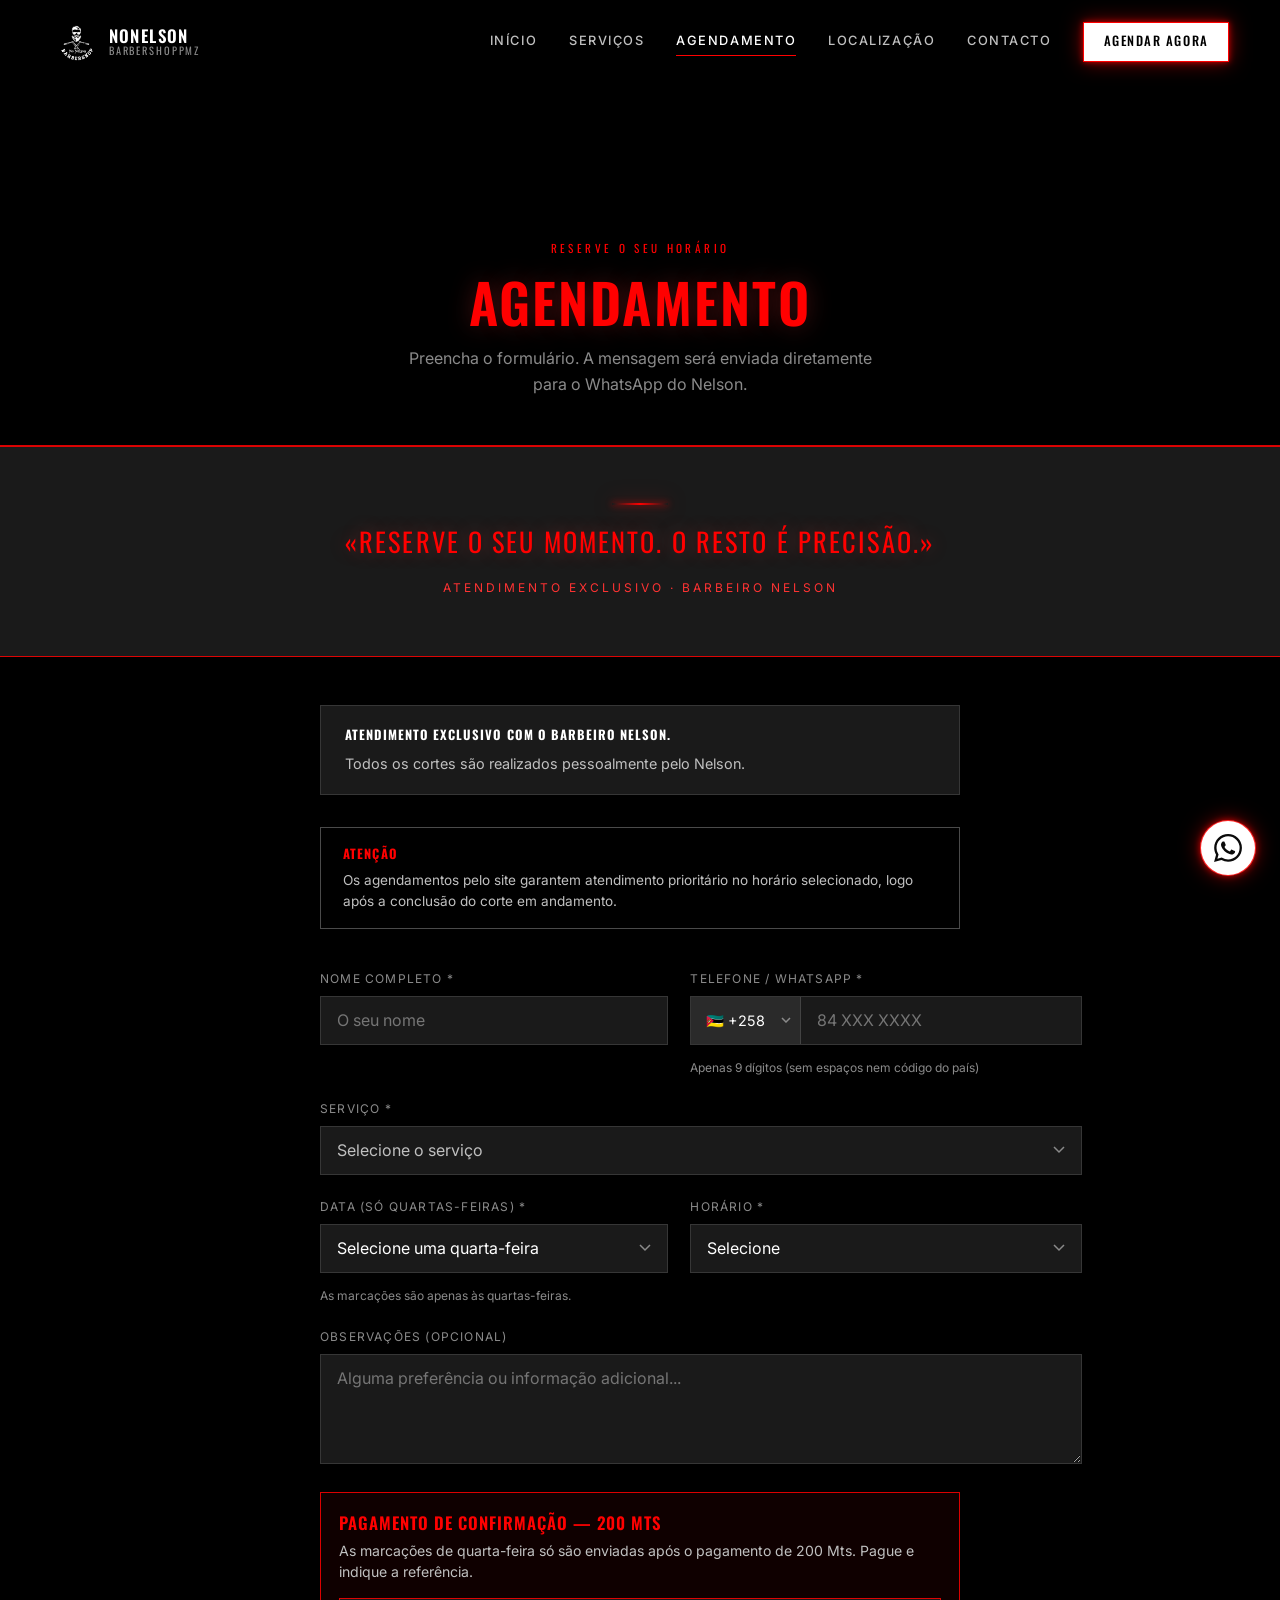
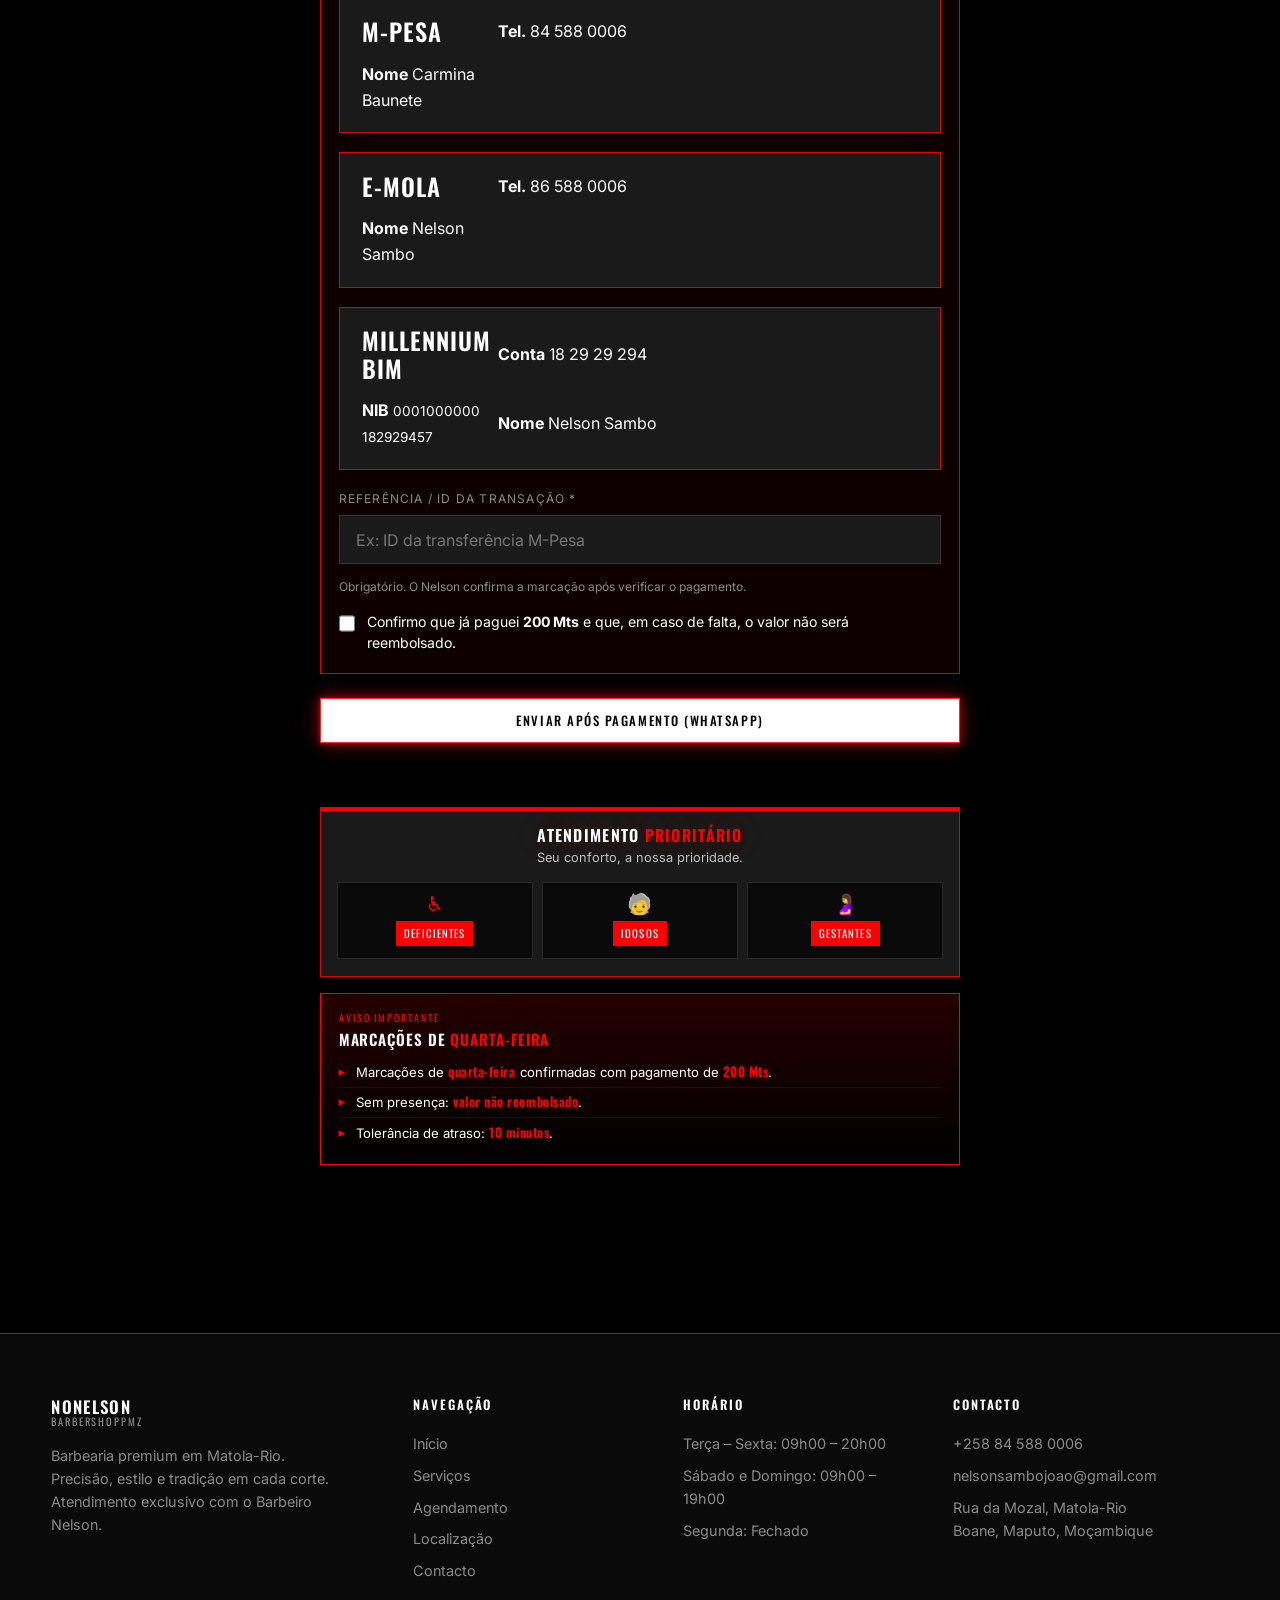
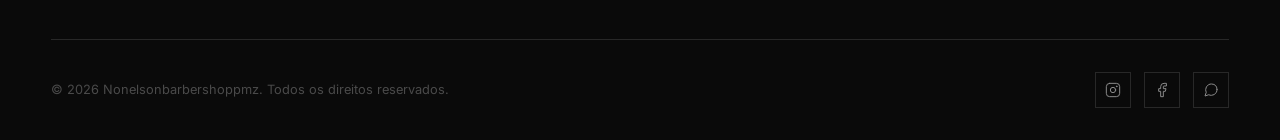
<file: nelsonbarbershop/agendamento.html>
<!DOCTYPE html>
<html lang="pt">
<head>
  <meta charset="UTF-8">
  <meta name="viewport" content="width=device-width, initial-scale=1.0">
  <title>Agendamento Online | Nonelsonbarbershoppmz — Matola-Rio</title>
  <meta name="description" content="Agende o seu corte na Nonelsonbarbershoppmz. Atendimento exclusivo com o Barbeiro Nelson. Agendamentos pelo site garantem prioridade no horário selecionado.">
  <meta name="keywords" content="agendar corte Matola-Rio, marcação barbearia Maputo, Nelson Barbershop agendamento">
  <link rel="canonical" href="agendamento.html">
  <link rel="icon" type="image/png" href="assets/logo.png">
  <link rel="preconnect" href="https://fonts.googleapis.com">
  <link rel="preconnect" href="https://fonts.gstatic.com" crossorigin>
  <link href="https://fonts.googleapis.com/css2?family=Inter:wght@400;500;600&family=Oswald:wght@400;500;600&display=swap" rel="stylesheet">
  <link rel="stylesheet" href="css/styles.css">
</head>
<body>

  <header class="header">
    <div class="container header-inner">
      <a href="index.html" class="logo" aria-label="Nonelsonbarbershoppmz — Início">
        <img src="assets/logo.png" alt="No Nelson Barbershop" class="logo-img">
        <div class="logo-text">
          NONELSON
          <span>BARBERSHOPPMZ</span>
        </div>
      </a>
      <nav class="nav" aria-label="Navegação principal">
        <a href="index.html">Início</a>
        <a href="servicos.html">Serviços</a>
        <a href="agendamento.html" class="active">Agendamento</a>
        <a href="localizacao.html">Localização</a>
        <a href="contacto.html">Contacto</a>
        <a href="agendamento.html" class="btn btn-sm" style="background:#ffffff;color:#000000;border:1px solid #ffffff;">Agendar Agora</a>
      </nav>
      <button class="menu-toggle" aria-label="Abrir menu" aria-expanded="false">
        <span></span><span></span><span></span>
      </button>
    </div>
  </header>

  <div class="mobile-nav" aria-label="Menu móvel">
    <a href="index.html">Início</a>
    <a href="servicos.html">Serviços</a>
    <a href="agendamento.html">Agendamento</a>
    <a href="localizacao.html">Localização</a>
    <a href="contacto.html">Contacto</a>
    <a href="agendamento.html" class="btn">Agendar Agora</a>
  </div>

  <main class="appointment-page">
    <div class="page-hero">
      <div class="container">
        <p class="label">Reserve o seu horário</p>
        <h1>Agendamento</h1>
        <p>Preencha o formulário. A mensagem será enviada diretamente para o WhatsApp do Nelson.</p>
      </div>
    </div>

    <div class="quote-block reveal">
      <div class="quote-line" aria-hidden="true"></div>
      <blockquote>«Reserve o seu momento. O resto é precisão.»</blockquote>
      <cite>Atendimento exclusivo · Barbeiro Nelson</cite>
    </div>

    <section class="section" style="padding-top:3rem;">
      <div class="container" style="max-width:640px;">

        <div class="form-note reveal">
          <strong>Atendimento exclusivo com o Barbeiro Nelson.</strong>
          Todos os cortes são realizados pessoalmente pelo Nelson.
        </div>

        <div class="form-alert reveal">
          <strong style="color:var(--red-bright); display:block; margin-bottom:0.4rem; font-family:var(--font-title); letter-spacing:0.08em; text-transform:uppercase; font-size:0.8rem;">Atenção</strong>
          Os agendamentos pelo site garantem atendimento prioritário no horário selecionado, logo após a conclusão do corte em andamento.
        </div>

        <form id="agendamento-form" class="reveal" novalidate>
          <div class="form-grid">
            <div class="form-group">
              <label for="nome">Nome completo *</label>
              <input type="text" id="nome" name="nome" required autocomplete="name" placeholder="O seu nome">
            </div>
            <div class="form-group">
              <label for="telefone">Telefone / WhatsApp *</label>
              <div class="phone-group">
                <select id="pais" name="pais" aria-label="Código do país" required>
                  <option value="+258" selected>🇲🇿 +258</option>
                  <option value="+27">🇿🇦 +27</option>
                  <option value="+351">🇵🇹 +351</option>
                  <option value="+55">🇧🇷 +55</option>
                  <option value="+244">🇦🇴 +244</option>
                  <option value="+1">🇺🇸 +1</option>
                  <option value="+44">🇬🇧 +44</option>
                  <option value="+33">🇫🇷 +33</option>
                  <option value="+34">🇪🇸 +34</option>
                  <option value="+49">🇩🇪 +49</option>
                  <option value="+39">🇮🇹 +39</option>
                  <option value="+86">🇨🇳 +86</option>
                  <option value="+91">🇮🇳 +91</option>
                  <option value="+971">🇦🇪 +971</option>
                </select>
                <input type="tel" id="telefone" name="telefone" required autocomplete="tel" inputmode="numeric" pattern="[0-9]{9}" maxlength="9" minlength="9" placeholder="84 XXX XXXX" title="Introduza exactamente 9 dígitos">
              </div>
              <p class="phone-hint">Apenas 9 dígitos (sem espaços nem código do país)</p>
              <p class="phone-error" id="phone-error">O número deve ter exactamente 9 dígitos.</p>
            </div>
            <div class="form-group full">
              <label for="servico-trigger">Serviço *</label>
              <div class="custom-select" id="servico-select">
                <input type="hidden" id="servico" name="servico" required value="">
                <button type="button" class="custom-select-trigger" id="servico-trigger" aria-haspopup="listbox" aria-expanded="false">
                  <span class="custom-select-label">Selecione o serviço</span>
                  <svg class="custom-select-arrow" width="12" height="8" viewBox="0 0 12 8" fill="none" aria-hidden="true"><path d="M1 1l5 5 5-5" stroke="currentColor" stroke-width="1.5"/></svg>
                </button>
                <div class="custom-select-dropdown" role="listbox" hidden>
                  <div class="custom-select-group">
                    <div class="custom-select-group-label">Crianças</div>
                    <button type="button" class="custom-select-option" role="option" data-value="Taper (Criança) — 250 Mts"><span class="opt-name">Taper</span><span class="opt-price">250 Mts</span></button>
                    <button type="button" class="custom-select-option" role="option" data-value="Americano (Criança) — 250 Mts"><span class="opt-name">Americano</span><span class="opt-price">250 Mts</span></button>
                    <button type="button" class="custom-select-option" role="option" data-value="Low fade (Criança) — 250 Mts"><span class="opt-name">Low fade</span><span class="opt-price">250 Mts</span></button>
                    <button type="button" class="custom-select-option" role="option" data-value="Mid fade (Criança) — 250 Mts"><span class="opt-name">Mid fade</span><span class="opt-price">250 Mts</span></button>
                    <button type="button" class="custom-select-option" role="option" data-value="High fade (Criança) — 300 Mts"><span class="opt-name">High fade</span><span class="opt-price">300 Mts</span></button>
                    <button type="button" class="custom-select-option" role="option" data-value="Freestyle simples (Criança) — 50 Mts"><span class="opt-name">Freestyle simples</span><span class="opt-price">50 Mts</span></button>
                    <button type="button" class="custom-select-option" role="option" data-value="Freestyle composto (Criança) — 100 Mts"><span class="opt-name">Freestyle composto</span><span class="opt-price">100 Mts</span></button>
                    <button type="button" class="custom-select-option" role="option" data-value="Corte com navalha recém-nascido — 500 Mts"><span class="opt-name">Corte com navalha recém-nascido</span><span class="opt-price">500 Mts</span></button>
                  </div>
                  <div class="custom-select-group">
                    <div class="custom-select-group-label">Adolescente</div>
                    <button type="button" class="custom-select-option" role="option" data-value="Taper fade (Adolescente) — 300 Mts"><span class="opt-name">Taper fade</span><span class="opt-price">300 Mts</span></button>
                    <button type="button" class="custom-select-option" role="option" data-value="Americano (Adolescente) — 300 Mts"><span class="opt-name">Americano</span><span class="opt-price">300 Mts</span></button>
                    <button type="button" class="custom-select-option" role="option" data-value="Corte normal (Adolescente) — 250 Mts"><span class="opt-name">Corte normal</span><span class="opt-price">250 Mts</span></button>
                    <button type="button" class="custom-select-option" role="option" data-value="High fade (Adolescente) — 300 Mts"><span class="opt-name">High fade</span><span class="opt-price">300 Mts</span></button>
                    <button type="button" class="custom-select-option" role="option" data-value="Corte com barba (Adolescente) — 300 Mts"><span class="opt-name">Corte com barba</span><span class="opt-price">300 Mts</span></button>
                    <button type="button" class="custom-select-option" role="option" data-value="Barba (Adolescente) — 100 Mts"><span class="opt-name">Barba</span><span class="opt-price">100 Mts</span></button>
                    <button type="button" class="custom-select-option" role="option" data-value="Corte cabelos lisos (Adolescente) — 300 Mts"><span class="opt-name">Corte para cabelos lisos</span><span class="opt-price">300 Mts</span></button>
                    <button type="button" class="custom-select-option" role="option" data-value="Corte cabelos mistos (Adolescente) — 350 Mts"><span class="opt-name">Corte para cabelos mistos</span><span class="opt-price">350 Mts</span></button>
                    <button type="button" class="custom-select-option" role="option" data-value="Freestyle simples (Adolescente) — 100 Mts"><span class="opt-name">Freestyle simples</span><span class="opt-price">100 Mts</span></button>
                    <button type="button" class="custom-select-option" role="option" data-value="Freestyle composto (Adolescente) — 150 Mts"><span class="opt-name">Freestyle composto</span><span class="opt-price">150 Mts</span></button>
                    <button type="button" class="custom-select-option" role="option" data-value="Acertar sobrancelhas homens — 100 Mts"><span class="opt-name">Acertar sobrancelhas homens</span><span class="opt-price">100 Mts</span></button>
                    <button type="button" class="custom-select-option" role="option" data-value="Limpeza facial — 150 Mts"><span class="opt-name">Limpeza facial</span><span class="opt-price">150 Mts</span></button>
                    <button type="button" class="custom-select-option" role="option" data-value="Remoção de pelos encravados — 100 Mts"><span class="opt-name">Remoção de pelos encravados</span><span class="opt-price">100 Mts</span></button>
                    <button type="button" class="custom-select-option" role="option" data-value="Juba — 100 Mts"><span class="opt-name">Juba</span><span class="opt-price">100 Mts</span></button>
                    <button type="button" class="custom-select-option" role="option" data-value="Massagem 5 min — 100 Mts"><span class="opt-name">Massagem 5 min</span><span class="opt-price">100 Mts</span></button>
                  </div>
                  <div class="custom-select-group">
                    <div class="custom-select-group-label">Adultos</div>
                    <button type="button" class="custom-select-option" role="option" data-value="Taper fade (Adulto) — 350 Mts"><span class="opt-name">Taper fade</span><span class="opt-price">350 Mts</span></button>
                    <button type="button" class="custom-select-option" role="option" data-value="Americano (Adulto) — 300 Mts"><span class="opt-name">Americano</span><span class="opt-price">300 Mts</span></button>
                    <button type="button" class="custom-select-option" role="option" data-value="Corte simples (Adulto) — 300 Mts"><span class="opt-name">Corte simples</span><span class="opt-price">300 Mts</span></button>
                    <button type="button" class="custom-select-option" role="option" data-value="Corte com barba — 400 Mts"><span class="opt-name">Corte com barba</span><span class="opt-price">400 Mts</span></button>
                    <button type="button" class="custom-select-option" role="option" data-value="Corte com barba (com pó) — 500 Mts"><span class="opt-name">Corte com barba (com pó)</span><span class="opt-price">500 Mts</span></button>
                    <button type="button" class="custom-select-option" role="option" data-value="Corte completo com limpeza facial — 500 Mts"><span class="opt-name">Corte completo com limpeza facial</span><span class="opt-price">500 Mts</span></button>
                    <button type="button" class="custom-select-option" role="option" data-value="Acertar sobrancelhas masculinas — 150 Mts"><span class="opt-name">Acertar sobrancelhas masculinas</span><span class="opt-price">150 Mts</span></button>
                    <button type="button" class="custom-select-option" role="option" data-value="Corte cabelos lisos (Adulto) — 600 Mts"><span class="opt-name">Corte para cabelos lisos</span><span class="opt-price">600 Mts</span></button>
                    <button type="button" class="custom-select-option" role="option" data-value="Corte cabelos mistos (Adulto) — 500 Mts"><span class="opt-name">Corte para cabelos mistos</span><span class="opt-price">500 Mts</span></button>
                    <button type="button" class="custom-select-option" role="option" data-value="Barba feita com pó — 250 Mts"><span class="opt-name">Barba feita com pó</span><span class="opt-price">250 Mts</span></button>
                    <button type="button" class="custom-select-option" role="option" data-value="Corte com pó — 300 Mts"><span class="opt-name">Corte com pó</span><span class="opt-price">300 Mts</span></button>
                    <button type="button" class="custom-select-option" role="option" data-value="Corte com navalha (espumante) — 300 Mts"><span class="opt-name">Corte com navalha (espumante)</span><span class="opt-price">300 Mts</span></button>
                    <button type="button" class="custom-select-option" role="option" data-value="Barba com navalha — 200 Mts"><span class="opt-name">Barba com navalha</span><span class="opt-price">200 Mts</span></button>
                    <button type="button" class="custom-select-option" role="option" data-value="Barba com pó magic — 250 Mts"><span class="opt-name">Barba com pó magic</span><span class="opt-price">250 Mts</span></button>
                    <button type="button" class="custom-select-option" role="option" data-value="Corte com navalha — 300 Mts"><span class="opt-name">Corte com navalha</span><span class="opt-price">300 Mts</span></button>
                    <button type="button" class="custom-select-option" role="option" data-value="Corte com pó magic — 300 Mts"><span class="opt-name">Corte com pó magic</span><span class="opt-price">300 Mts</span></button>
                    <button type="button" class="custom-select-option" role="option" data-value="Remoção de pelos encravados (Adulto) — 100 Mts"><span class="opt-name">Remoção de pelos encravados</span><span class="opt-price">100 Mts</span></button>
                    <button type="button" class="custom-select-option" role="option" data-value="Afro com esponja — 100 Mts"><span class="opt-name">Afro com esponja</span><span class="opt-price">100 Mts</span></button>
                    <button type="button" class="custom-select-option" role="option" data-value="Spray — 50 Mts"><span class="opt-name">Spray</span><span class="opt-price">50 Mts</span></button>
                  </div>
                  <div class="custom-select-group">
                    <div class="custom-select-group-label">Mulheres</div>
                    <button type="button" class="custom-select-option" role="option" data-value="Corte simples (Mulher) — 300 Mts"><span class="opt-name">Corte simples</span><span class="opt-price">300 Mts</span></button>
                    <button type="button" class="custom-select-option" role="option" data-value="Corte simples e fazer sobrancelhas — 450 Mts"><span class="opt-name">Corte simples e fazer sobrancelhas</span><span class="opt-price">450 Mts</span></button>
                    <button type="button" class="custom-select-option" role="option" data-value="Corte com risco simples — 400 Mts"><span class="opt-name">Corte com risco simples</span><span class="opt-price">400 Mts</span></button>
                    <button type="button" class="custom-select-option" role="option" data-value="Corte com desenhos — 500 Mts"><span class="opt-name">Corte com desenhos</span><span class="opt-price">500 Mts</span></button>
                    <button type="button" class="custom-select-option" role="option" data-value="Corte a cabelos mistos normal — 400 Mts"><span class="opt-name">Corte a cabelos mistos normal</span><span class="opt-price">400 Mts</span></button>
                    <button type="button" class="custom-select-option" role="option" data-value="Corte a cabelos lisos — 600 Mts"><span class="opt-name">Corte a cabelos lisos</span><span class="opt-price">600 Mts</span></button>
                    <button type="button" class="custom-select-option" role="option" data-value="Acertar sobrancelhas com lâmina — 150 Mts"><span class="opt-name">Acertar sobrancelhas com lâmina</span><span class="opt-price">150 Mts</span></button>
                    <button type="button" class="custom-select-option" role="option" data-value="Acertar sobrancelhas com pinça — 250 Mts"><span class="opt-name">Acertar sobrancelhas com pinça</span><span class="opt-price">250 Mts</span></button>
                  </div>
                </div>
              </div>
            </div>
            <div class="form-group">
              <label for="data">Data (só quartas-feiras) *</label>
              <select id="data" name="data" required>
                <option value="" disabled selected>Selecione uma quarta-feira</option>
              </select>
              <p class="field-hint">As marcações são apenas às quartas-feiras.</p>
            </div>
            <div class="form-group">
              <label for="horario">Horário *</label>
              <select id="horario" name="horario" required>
                <option value="" disabled selected>Selecione</option>
                <option value="09:00">09:00</option>
                <option value="09:30">09:30</option>
                <option value="10:00">10:00</option>
                <option value="10:30">10:30</option>
                <option value="11:00">11:00</option>
                <option value="11:30">11:30</option>
                <option value="12:00">12:00</option>
                <option value="12:30">12:30</option>
                <option value="13:00">13:00</option>
                <option value="13:30">13:30</option>
                <option value="14:00">14:00</option>
                <option value="14:30">14:30</option>
                <option value="15:00">15:00</option>
                <option value="15:30">15:30</option>
                <option value="16:00">16:00</option>
                <option value="16:30">16:30</option>
                <option value="17:00">17:00</option>
                <option value="17:30">17:30</option>
                <option value="18:00">18:00</option>
                <option value="18:30">18:30</option>
                <option value="19:00">19:00</option>
                <option value="19:30">19:30</option>
                <option value="20:00">20:00</option>
              </select>
            </div>
            <div class="form-group full">
              <label for="observacoes">Observações (opcional)</label>
              <textarea id="observacoes" name="observacoes" placeholder="Alguma preferência ou informação adicional..."></textarea>
            </div>
          </div>
          <div class="payment-step reveal" id="payment-step">
            <h3 class="pay-step-title" data-i18n="pay_title">Pagamento de confirmação — 200 Mts</h3>
            <p class="pay-step-intro" data-i18n="pay_intro">As marcações de quarta-feira só são enviadas após o pagamento de 200 Mts. Pague e indique a referência.</p>

            <div class="payment-grid pay-step-grid">
              <div class="payment-card">
                <h3>M-Pesa</h3>
                <div class="pay-line"><strong>Tel.</strong> <span class="pay-number">84 588 0006</span></div>
                <div class="pay-line"><strong>Nome</strong> <span>Carmina Baunete</span></div>
              </div>
              <div class="payment-card">
                <h3>e-Mola</h3>
                <div class="pay-line"><strong>Tel.</strong> <span class="pay-number">86 588 0006</span></div>
                <div class="pay-line"><strong>Nome</strong> <span>Nelson Sambo</span></div>
              </div>
              <div class="payment-card">
                <h3>Millennium BIM</h3>
                <div class="pay-line"><strong>Conta</strong> <span class="pay-number">18 29 29 294</span></div>
                <div class="pay-line"><strong>NIB</strong> <span style="font-size:0.85rem;word-break:break-all;">0001000000182929457</span></div>
                <div class="pay-line"><strong>Nome</strong> <span>Nelson Sambo</span></div>
              </div>
            </div>

            <div class="form-group full" style="margin-top:1.2rem;">
              <label for="ref_pagamento" data-i18n="pay_ref_label">Referência / ID da transação *</label>
              <input type="text" id="ref_pagamento" name="ref_pagamento" required minlength="3" maxlength="40" placeholder="Ex: ID da transferência M-Pesa" autocomplete="off">
              <p class="field-hint" data-i18n="pay_ref_hint">Obrigatório. O Nelson confirma a marcação após verificar o pagamento.</p>
            </div>

            <label class="pay-check">
              <input type="checkbox" id="pagou" name="pagou" required>
              <span data-i18n="pay_check">Confirmo que já paguei <strong>200 Mts</strong> e que, em caso de falta, o valor não será reembolsado.</span>
            </label>
          </div>

          <div class="form-submit">
            <button type="submit" class="btn" style="width:100%;" data-i18n="btn_send_booking">Enviar após pagamento (WhatsApp)</button>
          </div>
        </form>

        <div class="notices-end" style="padding-bottom:0; margin-top:2rem;">
          <div class="priority-block reveal">
            <h2 class="pb-title">Atendimento <span>Prioritário</span></h2>
            <p class="pb-sub">Seu conforto, a nossa prioridade.</p>
            <div class="priority-cards">
              <div class="priority-card">
                <div class="pc-icon" aria-hidden="true">♿</div>
                <span class="pc-label">Deficientes</span>
              </div>
              <div class="priority-card">
                <div class="pc-icon" aria-hidden="true">🧓</div>
                <span class="pc-label">Idosos</span>
              </div>
              <div class="priority-card">
                <div class="pc-icon" aria-hidden="true">🤰</div>
                <span class="pc-label">Gestantes</span>
              </div>
            </div>
          </div>
          <div class="wed-notice reveal">
            <p class="wn-badge">Aviso importante</p>
            <h3>Marcações de <span>Quarta-feira</span></h3>
            <ul>
              <li>Marcações de <span class="wn-highlight">quarta-feira</span> confirmadas com pagamento de <span class="wn-highlight">200 Mts</span>.</li>
              <li>Sem presença: <span class="wn-highlight">valor não reembolsado</span>.</li>
              <li>Tolerância de atraso: <span class="wn-highlight">10 minutos</span>.</li>
            </ul>
          </div>
        </div>
      </div>
    </section>
  </main>

  <!-- Confirmation Modal -->
  <div class="modal-overlay" id="confirm-modal" role="dialog" aria-labelledby="modal-title" aria-modal="true">
    <div class="modal">
      <h3 id="modal-title">Reserva Enviada!</h3>
      <p>Lembre-se de avisar ao Nelson sobre o seu agendamento assim que chegar à barbearia para garantir sua prioridade.</p>
      <div class="modal-actions">
        <a href="index.html" class="btn btn-sm">Voltar ao início</a>
        <button type="button" class="btn btn-outline btn-sm" data-close-modal>Fechar</button>
      </div>
    </div>
  </div>

  <footer class="footer">
    <div class="container">
      <div class="footer-grid">
        <div class="footer-brand">
          <div class="logo-text" style="margin-bottom:1rem">
            NONELSON
            <span>BARBERSHOPPMZ</span>
          </div>
          <p>Barbearia premium em Matola-Rio. Precisão, estilo e tradição em cada corte. Atendimento exclusivo com o Barbeiro Nelson.</p>
        </div>
        <div>
          <h4>Navegação</h4>
          <nav class="footer-nav">
            <a href="index.html">Início</a>
            <a href="servicos.html">Serviços</a>
            <a href="agendamento.html">Agendamento</a>
            <a href="localizacao.html">Localização</a>
            <a href="contacto.html">Contacto</a>
          </nav>
        </div>
        <div>
          <h4>Horário</h4>
          <ul class="footer-hours">
            <li>Terça – Sexta: 09h00 – 20h00</li>
            <li>Sábado e Domingo: 09h00 – 19h00</li>
            <li>Segunda: Fechado</li>
          </ul>
        </div>
        <div class="footer-contact">
          <h4>Contacto</h4>
          <p><a href="tel:+258845880006">+258 84 588 0006</a></p>
          <p><a href="mailto:nelsonsambojoao@gmail.com">nelsonsambojoao@gmail.com</a></p>
          <p>Rua da Mozal, Matola-Rio<br>Boane, Maputo, Moçambique</p>
        </div>
      </div>
      <div class="footer-bottom">
        <p>© <span data-year></span> Nonelsonbarbershoppmz. Todos os direitos reservados.</p>
        <div class="footer-social">
          <a href="https://www.instagram.com/no_nelsonbarbershopp.mz" target="_blank" rel="noopener noreferrer" aria-label="Instagram">
            <svg viewBox="0 0 24 24" stroke-width="1.5" stroke-linecap="round" stroke-linejoin="round"><rect x="2" y="2" width="20" height="20" rx="5"/><circle cx="12" cy="12" r="4"/><circle cx="17.5" cy="6.5" r="0.5" fill="currentColor"/></svg>
          </a>
          <a href="https://www.facebook.com/112140587222375" target="_blank" rel="noopener noreferrer" aria-label="Facebook">
            <svg viewBox="0 0 24 24" stroke-width="1.5" stroke-linecap="round" stroke-linejoin="round"><path d="M18 2h-3a5 5 0 0 0-5 5v3H7v4h3v8h4v-8h3l1-4h-4V7a1 1 0 0 1 1-1h3z"/></svg>
          </a>
          <a href="https://wa.me/258845880006" target="_blank" rel="noopener noreferrer" aria-label="WhatsApp">
            <svg viewBox="0 0 24 24" stroke-width="1.5" stroke-linecap="round" stroke-linejoin="round"><path d="M21 11.5a8.38 8.38 0 0 1-.9 3.8 8.5 8.5 0 0 1-7.6 4.7 8.38 8.38 0 0 1-3.8-.9L3 21l1.9-5.7a8.38 8.38 0 0 1-.9-3.8 8.5 8.5 0 0 1 4.7-7.6 8.38 8.38 0 0 1 3.8-.9h.5a8.48 8.48 0 0 1 8 8v.5z"/></svg>
          </a>
        </div>
      </div>
    </div>
  </footer>

  <a href="https://wa.me/258845880006" class="wa-float" target="_blank" rel="noopener noreferrer" aria-label="Contactar via WhatsApp">
    <svg viewBox="0 0 24 24"><path d="M17.472 14.382c-.297-.149-1.758-.867-2.03-.967-.273-.099-.471-.148-.67.15-.197.297-.767.966-.94 1.164-.173.199-.347.223-.644.075-.297-.15-1.255-.463-2.39-1.475-.883-.788-1.48-1.761-1.653-2.059-.173-.297-.018-.458.13-.606.134-.133.298-.347.446-.52.149-.174.198-.298.298-.497.099-.198.05-.371-.025-.52-.075-.149-.669-1.612-.916-2.207-.242-.579-.487-.5-.669-.51-.173-.008-.371-.01-.57-.01-.198 0-.52.074-.792.372-.272.297-1.04 1.016-1.04 2.479 0 1.462 1.065 2.875 1.213 3.074.149.198 2.096 3.2 5.077 4.487.709.306 1.262.489 1.694.625.712.227 1.36.195 1.871.118.571-.085 1.758-.719 2.006-1.413.248-.694.248-1.289.173-1.413-.074-.124-.272-.198-.57-.347m-5.421 7.403h-.004a9.87 9.87 0 01-5.031-1.378l-.361-.214-3.741.982.998-3.648-.235-.374a9.86 9.86 0 01-1.51-5.26c.001-5.45 4.436-9.884 9.888-9.884 2.64 0 5.122 1.03 6.988 2.898a9.825 9.825 0 012.893 6.994c-.003 5.45-4.435 9.884-9.885 9.884m8.413-18.297A11.815 11.815 0 0012.05 0C5.495 0 .16 5.335.157 11.892c0 2.096.547 4.142 1.588 5.945L.057 24l6.305-1.654a11.882 11.882 0 005.683 1.448h.005c6.554 0 11.89-5.335 11.893-11.893a11.821 11.821 0 00-3.48-8.413z"/></svg>
  </a>

  <script src="js/main.js"></script>
</body>
</html>
</file>
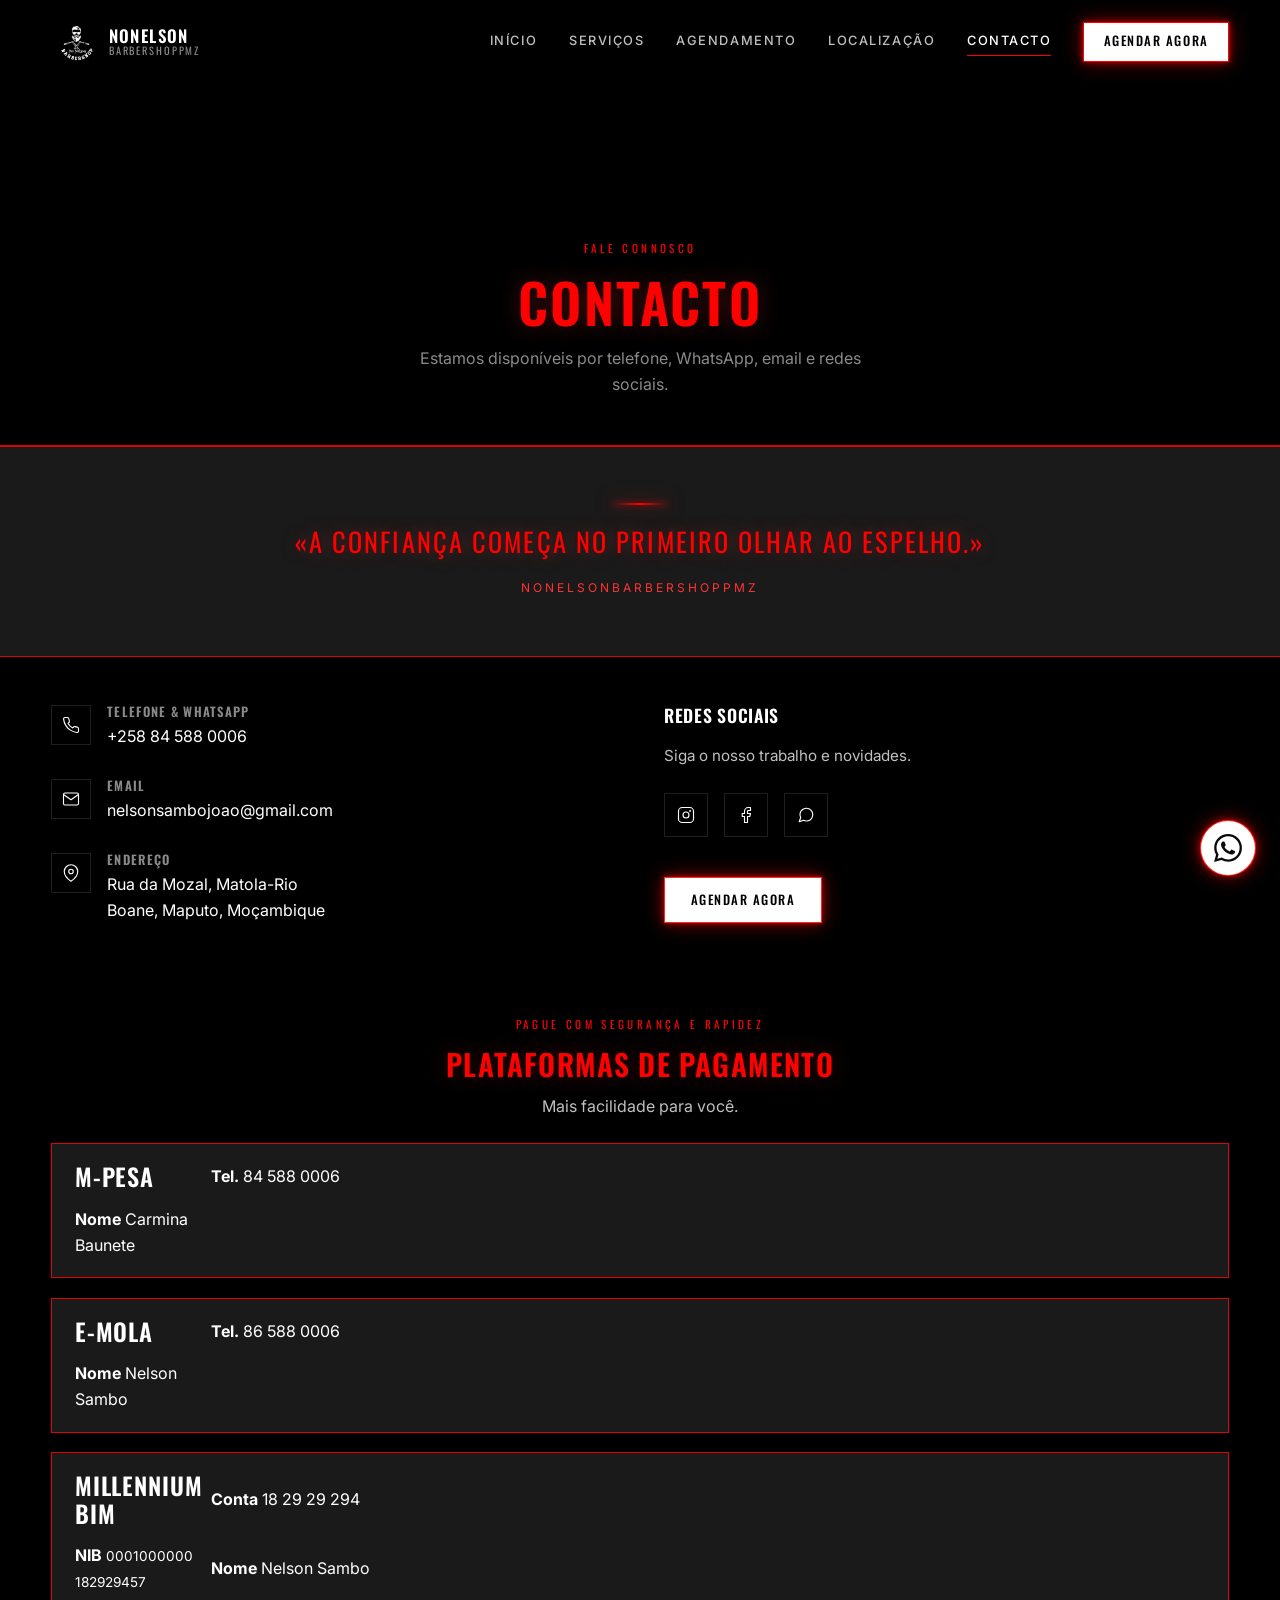
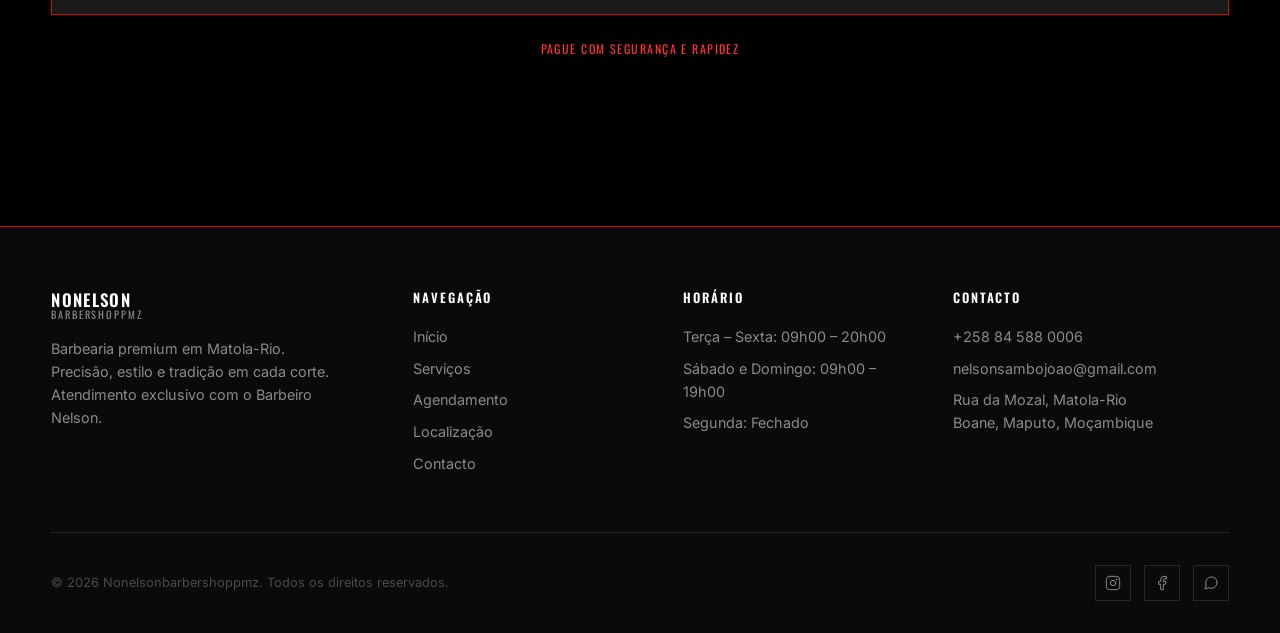
<file: nelsonbarbershop/contacto.html>
<!DOCTYPE html>
<html lang="pt">
<head>
  <meta charset="UTF-8">
  <meta name="viewport" content="width=device-width, initial-scale=1.0">
  <title>Contacto | Nonelsonbarbershoppmz — Telefone, WhatsApp e Redes Sociais</title>
  <meta name="description" content="Contacte a Nonelsonbarbershoppmz: WhatsApp +258 84 588 0006, email nelsonsambojoao@gmail.com. Siga no Instagram e Facebook.">
  <meta name="keywords" content="contacto Nelson Barbershop, WhatsApp barbearia Matola-Rio, telefone barbearia Maputo">
  <link rel="canonical" href="contacto.html">
  <link rel="icon" type="image/png" href="assets/logo.png">
  <link rel="preconnect" href="https://fonts.googleapis.com">
  <link rel="preconnect" href="https://fonts.gstatic.com" crossorigin>
  <link href="https://fonts.googleapis.com/css2?family=Inter:wght@400;500;600&family=Oswald:wght@400;500;600&display=swap" rel="stylesheet">
  <link rel="stylesheet" href="css/styles.css">
</head>
<body>

  <header class="header">
    <div class="container header-inner">
      <a href="index.html" class="logo" aria-label="Nonelsonbarbershoppmz — Início">
        <img src="assets/logo.png" alt="No Nelson Barbershop" class="logo-img">
        <div class="logo-text">
          NONELSON
          <span>BARBERSHOPPMZ</span>
        </div>
      </a>
      <nav class="nav" aria-label="Navegação principal">
        <a href="index.html">Início</a>
        <a href="servicos.html">Serviços</a>
        <a href="agendamento.html">Agendamento</a>
        <a href="localizacao.html">Localização</a>
        <a href="contacto.html" class="active">Contacto</a>
        <a href="agendamento.html" class="btn btn-sm" style="background:#ffffff;color:#000000;border:1px solid #ffffff;">Agendar Agora</a>
      </nav>
      <button class="menu-toggle" aria-label="Abrir menu" aria-expanded="false">
        <span></span><span></span><span></span>
      </button>
    </div>
  </header>

  <div class="mobile-nav" aria-label="Menu móvel">
    <a href="index.html">Início</a>
    <a href="servicos.html">Serviços</a>
    <a href="agendamento.html">Agendamento</a>
    <a href="localizacao.html">Localização</a>
    <a href="contacto.html">Contacto</a>
    <a href="agendamento.html" class="btn">Agendar Agora</a>
  </div>

  <main class="contact-page">
    <div class="page-hero">
      <div class="container">
        <p class="label">Fale connosco</p>
        <h1>Contacto</h1>
        <p>Estamos disponíveis por telefone, WhatsApp, email e redes sociais.</p>
      </div>
    </div>

    <div class="quote-block reveal">
      <div class="quote-line" aria-hidden="true"></div>
      <blockquote>«A confiança começa no primeiro olhar ao espelho.»</blockquote>
      <cite>Nonelsonbarbershoppmz</cite>
    </div>

    <section class="section" style="padding-top:3rem;">
      <div class="container">
        <div class="contact-grid">
          <div class="reveal">
            <div class="contact-item">
              <div class="icon" aria-hidden="true">
                <svg viewBox="0 0 24 24" fill="none" stroke-width="1.5" stroke-linecap="round" stroke-linejoin="round"><path d="M22 16.92v3a2 2 0 0 1-2.18 2 19.79 19.79 0 0 1-8.63-3.07 19.5 19.5 0 0 1-6-6 19.79 19.79 0 0 1-3.07-8.67A2 2 0 0 1 4.11 2h3a2 2 0 0 1 2 1.72c.127.96.361 1.903.7 2.81a2 2 0 0 1-.45 2.11L8.09 9.91a16 16 0 0 0 6 6l1.27-1.27a2 2 0 0 1 2.11-.45c.907.339 1.85.573 2.81.7A2 2 0 0 1 22 16.92z"/></svg>
              </div>
              <div>
                <h4>Telefone & WhatsApp</h4>
                <a href="tel:+258845880006">+258 84 588 0006</a>
              </div>
            </div>

            <div class="contact-item">
              <div class="icon" aria-hidden="true">
                <svg viewBox="0 0 24 24" fill="none" stroke-width="1.5" stroke-linecap="round" stroke-linejoin="round"><path d="M4 4h16c1.1 0 2 .9 2 2v12c0 1.1-.9 2-2 2H4c-1.1 0-2-.9-2-2V6c0-1.1.9-2 2-2z"/><polyline points="22,6 12,13 2,6"/></svg>
              </div>
              <div>
                <h4>Email</h4>
                <a href="mailto:nelsonsambojoao@gmail.com">nelsonsambojoao@gmail.com</a>
              </div>
            </div>

            <div class="contact-item">
              <div class="icon" aria-hidden="true">
                <svg viewBox="0 0 24 24" fill="none" stroke-width="1.5" stroke-linecap="round" stroke-linejoin="round"><path d="M21 10c0 7-9 13-9 13s-9-6-9-13a9 9 0 0 1 18 0z"/><circle cx="12" cy="10" r="3"/></svg>
              </div>
              <div>
                <h4>Endereço</h4>
                <p>Rua da Mozal, Matola-Rio<br>Boane, Maputo, Moçambique</p>
              </div>
            </div>
          </div>

          <div class="reveal">
            <h3 style="margin-bottom:1.2rem; font-size:1.1rem;">Redes Sociais</h3>
            <p style="color:var(--gray-soft); margin-bottom:1.5rem; font-size:0.95rem;">Siga o nosso trabalho e novidades.</p>
            <div class="social-links">
              <a href="https://www.instagram.com/no_nelsonbarbershopp.mz" target="_blank" rel="noopener noreferrer" aria-label="Instagram oficial">
                <svg viewBox="0 0 24 24" stroke-width="1.5" stroke-linecap="round" stroke-linejoin="round"><rect x="2" y="2" width="20" height="20" rx="5"/><circle cx="12" cy="12" r="4"/><circle cx="17.5" cy="6.5" r="0.5" fill="currentColor"/></svg>
              </a>
              <a href="https://www.facebook.com/112140587222375" target="_blank" rel="noopener noreferrer" aria-label="Facebook oficial">
                <svg viewBox="0 0 24 24" stroke-width="1.5" stroke-linecap="round" stroke-linejoin="round"><path d="M18 2h-3a5 5 0 0 0-5 5v3H7v4h3v8h4v-8h3l1-4h-4V7a1 1 0 0 1 1-1h3z"/></svg>
              </a>
              <a href="https://wa.me/258845880006" target="_blank" rel="noopener noreferrer" aria-label="WhatsApp">
                <svg viewBox="0 0 24 24" stroke-width="1.5" stroke-linecap="round" stroke-linejoin="round"><path d="M21 11.5a8.38 8.38 0 0 1-.9 3.8 8.5 8.5 0 0 1-7.6 4.7 8.38 8.38 0 0 1-3.8-.9L3 21l1.9-5.7a8.38 8.38 0 0 1-.9-3.8 8.5 8.5 0 0 1 4.7-7.6 8.38 8.38 0 0 1 3.8-.9h.5a8.48 8.48 0 0 1 8 8v.5z"/></svg>
              </a>
            </div>

            <div style="margin-top:2.5rem;">
              <a href="agendamento.html" class="btn">Agendar Agora</a>
            </div>
          </div>
        </div>

        <div class="reveal" style="margin-top:4rem;">
          <div class="section-header" style="margin-bottom:0.5rem;">
            <p class="label">Pague com segurança e rapidez</p>
            <h2 style="font-size:clamp(1.4rem,3vw,1.85rem);">Plataformas de Pagamento</h2>
            <p style="color:var(--gray-soft); margin-top:0.6rem;">Mais facilidade para você.</p>
          </div>

          <div class="payment-grid">
            <div class="payment-card">
              <h3>M-Pesa</h3>
              <div class="pay-line">
                <strong>Tel.</strong>
                <span class="pay-number">84 588 0006</span>
              </div>
              <div class="pay-line">
                <strong>Nome</strong>
                <span>Carmina Baunete</span>
              </div>
            </div>

            <div class="payment-card">
              <h3>e-Mola</h3>
              <div class="pay-line">
                <strong>Tel.</strong>
                <span class="pay-number">86 588 0006</span>
              </div>
              <div class="pay-line">
                <strong>Nome</strong>
                <span>Nelson Sambo</span>
              </div>
            </div>

            <div class="payment-card">
              <h3>Millennium BIM</h3>
              <div class="pay-line">
                <strong>Conta</strong>
                <span class="pay-number">18 29 29 294</span>
              </div>
              <div class="pay-line">
                <strong>NIB</strong>
                <span style="font-size:0.85rem; word-break:break-all;">0001000000182929457</span>
              </div>
              <div class="pay-line">
                <strong>Nome</strong>
                <span>Nelson Sambo</span>
              </div>
            </div>
          </div>

          <p class="payment-note">Pague com segurança e rapidez</p>
        </div>
      </div>
    </section>
  </main>

  <footer class="footer">
    <div class="container">
      <div class="footer-grid">
        <div class="footer-brand">
          <div class="logo-text" style="margin-bottom:1rem">
            NONELSON
            <span>BARBERSHOPPMZ</span>
          </div>
          <p>Barbearia premium em Matola-Rio. Precisão, estilo e tradição em cada corte. Atendimento exclusivo com o Barbeiro Nelson.</p>
        </div>
        <div>
          <h4>Navegação</h4>
          <nav class="footer-nav">
            <a href="index.html">Início</a>
            <a href="servicos.html">Serviços</a>
            <a href="agendamento.html">Agendamento</a>
            <a href="localizacao.html">Localização</a>
            <a href="contacto.html">Contacto</a>
          </nav>
        </div>
        <div>
          <h4>Horário</h4>
          <ul class="footer-hours">
            <li>Terça – Sexta: 09h00 – 20h00</li>
            <li>Sábado e Domingo: 09h00 – 19h00</li>
            <li>Segunda: Fechado</li>
          </ul>
        </div>
        <div class="footer-contact">
          <h4>Contacto</h4>
          <p><a href="tel:+258845880006">+258 84 588 0006</a></p>
          <p><a href="mailto:nelsonsambojoao@gmail.com">nelsonsambojoao@gmail.com</a></p>
          <p>Rua da Mozal, Matola-Rio<br>Boane, Maputo, Moçambique</p>
        </div>
      </div>
      <div class="footer-bottom">
        <p>© <span data-year></span> Nonelsonbarbershoppmz. Todos os direitos reservados.</p>
        <div class="footer-social">
          <a href="https://www.instagram.com/no_nelsonbarbershopp.mz" target="_blank" rel="noopener noreferrer" aria-label="Instagram">
            <svg viewBox="0 0 24 24" stroke-width="1.5" stroke-linecap="round" stroke-linejoin="round"><rect x="2" y="2" width="20" height="20" rx="5"/><circle cx="12" cy="12" r="4"/><circle cx="17.5" cy="6.5" r="0.5" fill="currentColor"/></svg>
          </a>
          <a href="https://www.facebook.com/112140587222375" target="_blank" rel="noopener noreferrer" aria-label="Facebook">
            <svg viewBox="0 0 24 24" stroke-width="1.5" stroke-linecap="round" stroke-linejoin="round"><path d="M18 2h-3a5 5 0 0 0-5 5v3H7v4h3v8h4v-8h3l1-4h-4V7a1 1 0 0 1 1-1h3z"/></svg>
          </a>
          <a href="https://wa.me/258845880006" target="_blank" rel="noopener noreferrer" aria-label="WhatsApp">
            <svg viewBox="0 0 24 24" stroke-width="1.5" stroke-linecap="round" stroke-linejoin="round"><path d="M21 11.5a8.38 8.38 0 0 1-.9 3.8 8.5 8.5 0 0 1-7.6 4.7 8.38 8.38 0 0 1-3.8-.9L3 21l1.9-5.7a8.38 8.38 0 0 1-.9-3.8 8.5 8.5 0 0 1 4.7-7.6 8.38 8.38 0 0 1 3.8-.9h.5a8.48 8.48 0 0 1 8 8v.5z"/></svg>
          </a>
        </div>
      </div>
    </div>
  </footer>

  <a href="https://wa.me/258845880006" class="wa-float" target="_blank" rel="noopener noreferrer" aria-label="Contactar via WhatsApp">
    <svg viewBox="0 0 24 24"><path d="M17.472 14.382c-.297-.149-1.758-.867-2.03-.967-.273-.099-.471-.148-.67.15-.197.297-.767.966-.94 1.164-.173.199-.347.223-.644.075-.297-.15-1.255-.463-2.39-1.475-.883-.788-1.48-1.761-1.653-2.059-.173-.297-.018-.458.13-.606.134-.133.298-.347.446-.52.149-.174.198-.298.298-.497.099-.198.05-.371-.025-.52-.075-.149-.669-1.612-.916-2.207-.242-.579-.487-.5-.669-.51-.173-.008-.371-.01-.57-.01-.198 0-.52.074-.792.372-.272.297-1.04 1.016-1.04 2.479 0 1.462 1.065 2.875 1.213 3.074.149.198 2.096 3.2 5.077 4.487.709.306 1.262.489 1.694.625.712.227 1.36.195 1.871.118.571-.085 1.758-.719 2.006-1.413.248-.694.248-1.289.173-1.413-.074-.124-.272-.198-.57-.347m-5.421 7.403h-.004a9.87 9.87 0 01-5.031-1.378l-.361-.214-3.741.982.998-3.648-.235-.374a9.86 9.86 0 01-1.51-5.26c.001-5.45 4.436-9.884 9.888-9.884 2.64 0 5.122 1.03 6.988 2.898a9.825 9.825 0 012.893 6.994c-.003 5.45-4.435 9.884-9.885 9.884m8.413-18.297A11.815 11.815 0 0012.05 0C5.495 0 .16 5.335.157 11.892c0 2.096.547 4.142 1.588 5.945L.057 24l6.305-1.654a11.882 11.882 0 005.683 1.448h.005c6.554 0 11.89-5.335 11.893-11.893a11.821 11.821 0 00-3.48-8.413z"/></svg>
  </a>

  <script src="js/main.js"></script>
</body>
</html>
</file>
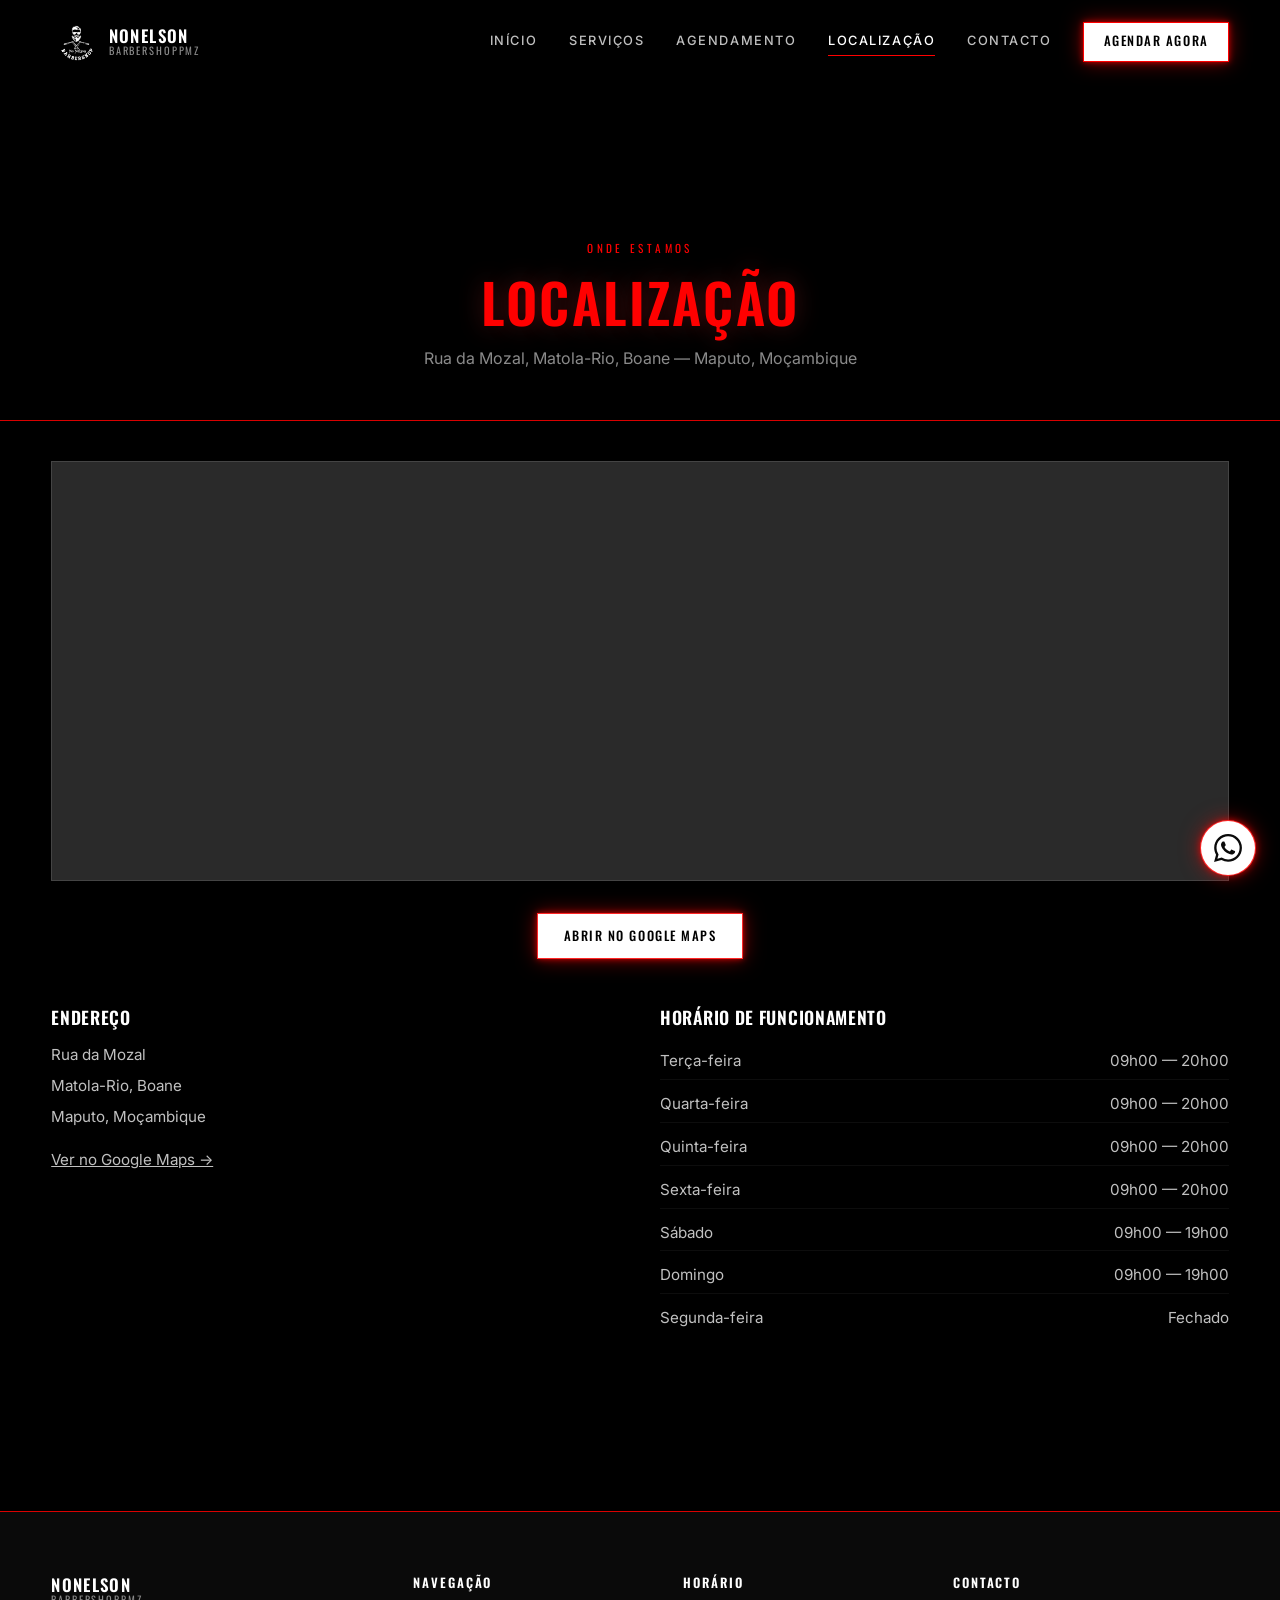
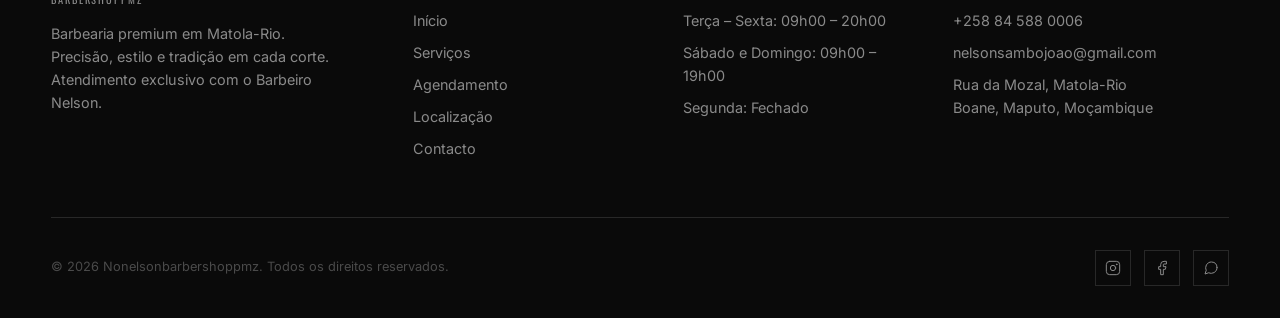
<file: nelsonbarbershop/localizacao.html>
<!DOCTYPE html>
<html lang="pt">
<head>
  <meta charset="UTF-8">
  <meta name="viewport" content="width=device-width, initial-scale=1.0">
  <title>Localização | Nonelsonbarbershoppmz — Rua da Mozal, Matola-Rio</title>
  <meta name="description" content="Encontre a Nonelsonbarbershoppmz na Rua da Mozal, Matola-Rio, Boane, Maputo. Veja o mapa e horários de funcionamento.">
  <meta name="keywords" content="barbearia Matola-Rio localização, Rua da Mozal barbershop, Nelson Barbershop mapa">
  <link rel="canonical" href="localizacao.html">
  <link rel="icon" type="image/png" href="assets/logo.png">
  <link rel="preconnect" href="https://fonts.googleapis.com">
  <link rel="preconnect" href="https://fonts.gstatic.com" crossorigin>
  <link href="https://fonts.googleapis.com/css2?family=Inter:wght@400;500;600&family=Oswald:wght@400;500;600&display=swap" rel="stylesheet">
  <link rel="stylesheet" href="css/styles.css">
</head>
<body>

  <header class="header">
    <div class="container header-inner">
      <a href="index.html" class="logo" aria-label="Nonelsonbarbershoppmz — Início">
        <img src="assets/logo.png" alt="No Nelson Barbershop" class="logo-img">
        <div class="logo-text">
          NONELSON
          <span>BARBERSHOPPMZ</span>
        </div>
      </a>
      <nav class="nav" aria-label="Navegação principal">
        <a href="index.html">Início</a>
        <a href="servicos.html">Serviços</a>
        <a href="agendamento.html">Agendamento</a>
        <a href="localizacao.html" class="active">Localização</a>
        <a href="contacto.html">Contacto</a>
        <a href="agendamento.html" class="btn btn-sm" style="background:#ffffff;color:#000000;border:1px solid #ffffff;">Agendar Agora</a>
      </nav>
      <button class="menu-toggle" aria-label="Abrir menu" aria-expanded="false">
        <span></span><span></span><span></span>
      </button>
    </div>
  </header>

  <div class="mobile-nav" aria-label="Menu móvel">
    <a href="index.html">Início</a>
    <a href="servicos.html">Serviços</a>
    <a href="agendamento.html">Agendamento</a>
    <a href="localizacao.html">Localização</a>
    <a href="contacto.html">Contacto</a>
    <a href="agendamento.html" class="btn">Agendar Agora</a>
  </div>

  <main class="location-page">
    <div class="page-hero">
      <div class="container">
        <p class="label">Onde estamos</p>
        <h1>Localização</h1>
        <p>Rua da Mozal, Matola-Rio, Boane — Maputo, Moçambique</p>
      </div>
    </div>

    <section class="section" style="padding-top:2.5rem;">
      <div class="container">
        <div class="map-container reveal">
          <iframe
            src="https://maps.google.com/maps?q=Rua+da+Mozal,+Matola-Rio,+Boane,+Maputo&hl=pt&z=16&output=embed"
            allowfullscreen=""
            loading="lazy"
            referrerpolicy="no-referrer-when-downgrade"
            title="Mapa da localização da Nonelsonbarbershoppmz">
          </iframe>
        </div>

        <div style="text-align:center; margin-bottom:3rem;" class="reveal">
          <a href="https://maps.app.goo.gl/6VmT79ziiAKQbT5K7" target="_blank" rel="noopener noreferrer" class="btn">Abrir no Google Maps</a>
        </div>

        <div class="location-info">
          <div class="info-block reveal">
            <h3>Endereço</h3>
            <p>Rua da Mozal</p>
            <p>Matola-Rio, Boane</p>
            <p>Maputo, Moçambique</p>
            <p style="margin-top:1.2rem;">
              <a href="https://maps.app.goo.gl/6VmT79ziiAKQbT5K7" target="_blank" rel="noopener noreferrer" style="text-decoration:underline;">Ver no Google Maps →</a>
            </p>
          </div>
          <div class="info-block reveal">
            <h3>Horário de Funcionamento</h3>
            <ul class="hours-list">
              <li><span>Terça-feira</span><span>09h00 — 20h00</span></li>
              <li><span>Quarta-feira</span><span>09h00 — 20h00</span></li>
              <li><span>Quinta-feira</span><span>09h00 — 20h00</span></li>
              <li><span>Sexta-feira</span><span>09h00 — 20h00</span></li>
              <li><span>Sábado</span><span>09h00 — 19h00</span></li>
              <li><span>Domingo</span><span>09h00 — 19h00</span></li>
              <li><span>Segunda-feira</span><span>Fechado</span></li>
            </ul>
          </div>
        </div>
      </div>
    </section>
  </main>

  <footer class="footer">
    <div class="container">
      <div class="footer-grid">
        <div class="footer-brand">
          <div class="logo-text" style="margin-bottom:1rem">
            NONELSON
            <span>BARBERSHOPPMZ</span>
          </div>
          <p>Barbearia premium em Matola-Rio. Precisão, estilo e tradição em cada corte. Atendimento exclusivo com o Barbeiro Nelson.</p>
        </div>
        <div>
          <h4>Navegação</h4>
          <nav class="footer-nav">
            <a href="index.html">Início</a>
            <a href="servicos.html">Serviços</a>
            <a href="agendamento.html">Agendamento</a>
            <a href="localizacao.html">Localização</a>
            <a href="contacto.html">Contacto</a>
          </nav>
        </div>
        <div>
          <h4>Horário</h4>
          <ul class="footer-hours">
            <li>Terça – Sexta: 09h00 – 20h00</li>
            <li>Sábado e Domingo: 09h00 – 19h00</li>
            <li>Segunda: Fechado</li>
          </ul>
        </div>
        <div class="footer-contact">
          <h4>Contacto</h4>
          <p><a href="tel:+258845880006">+258 84 588 0006</a></p>
          <p><a href="mailto:nelsonsambojoao@gmail.com">nelsonsambojoao@gmail.com</a></p>
          <p>Rua da Mozal, Matola-Rio<br>Boane, Maputo, Moçambique</p>
        </div>
      </div>
      <div class="footer-bottom">
        <p>© <span data-year></span> Nonelsonbarbershoppmz. Todos os direitos reservados.</p>
        <div class="footer-social">
          <a href="https://www.instagram.com/no_nelsonbarbershopp.mz" target="_blank" rel="noopener noreferrer" aria-label="Instagram">
            <svg viewBox="0 0 24 24" stroke-width="1.5" stroke-linecap="round" stroke-linejoin="round"><rect x="2" y="2" width="20" height="20" rx="5"/><circle cx="12" cy="12" r="4"/><circle cx="17.5" cy="6.5" r="0.5" fill="currentColor"/></svg>
          </a>
          <a href="https://www.facebook.com/112140587222375" target="_blank" rel="noopener noreferrer" aria-label="Facebook">
            <svg viewBox="0 0 24 24" stroke-width="1.5" stroke-linecap="round" stroke-linejoin="round"><path d="M18 2h-3a5 5 0 0 0-5 5v3H7v4h3v8h4v-8h3l1-4h-4V7a1 1 0 0 1 1-1h3z"/></svg>
          </a>
          <a href="https://wa.me/258845880006" target="_blank" rel="noopener noreferrer" aria-label="WhatsApp">
            <svg viewBox="0 0 24 24" stroke-width="1.5" stroke-linecap="round" stroke-linejoin="round"><path d="M21 11.5a8.38 8.38 0 0 1-.9 3.8 8.5 8.5 0 0 1-7.6 4.7 8.38 8.38 0 0 1-3.8-.9L3 21l1.9-5.7a8.38 8.38 0 0 1-.9-3.8 8.5 8.5 0 0 1 4.7-7.6 8.38 8.38 0 0 1 3.8-.9h.5a8.48 8.48 0 0 1 8 8v.5z"/></svg>
          </a>
        </div>
      </div>
    </div>
  </footer>

  <a href="https://wa.me/258845880006" class="wa-float" target="_blank" rel="noopener noreferrer" aria-label="Contactar via WhatsApp">
    <svg viewBox="0 0 24 24"><path d="M17.472 14.382c-.297-.149-1.758-.867-2.03-.967-.273-.099-.471-.148-.67.15-.197.297-.767.966-.94 1.164-.173.199-.347.223-.644.075-.297-.15-1.255-.463-2.39-1.475-.883-.788-1.48-1.761-1.653-2.059-.173-.297-.018-.458.13-.606.134-.133.298-.347.446-.52.149-.174.198-.298.298-.497.099-.198.05-.371-.025-.52-.075-.149-.669-1.612-.916-2.207-.242-.579-.487-.5-.669-.51-.173-.008-.371-.01-.57-.01-.198 0-.52.074-.792.372-.272.297-1.04 1.016-1.04 2.479 0 1.462 1.065 2.875 1.213 3.074.149.198 2.096 3.2 5.077 4.487.709.306 1.262.489 1.694.625.712.227 1.36.195 1.871.118.571-.085 1.758-.719 2.006-1.413.248-.694.248-1.289.173-1.413-.074-.124-.272-.198-.57-.347m-5.421 7.403h-.004a9.87 9.87 0 01-5.031-1.378l-.361-.214-3.741.982.998-3.648-.235-.374a9.86 9.86 0 01-1.51-5.26c.001-5.45 4.436-9.884 9.888-9.884 2.64 0 5.122 1.03 6.988 2.898a9.825 9.825 0 012.893 6.994c-.003 5.45-4.435 9.884-9.885 9.884m8.413-18.297A11.815 11.815 0 0012.05 0C5.495 0 .16 5.335.157 11.892c0 2.096.547 4.142 1.588 5.945L.057 24l6.305-1.654a11.882 11.882 0 005.683 1.448h.005c6.554 0 11.89-5.335 11.893-11.893a11.821 11.821 0 00-3.48-8.413z"/></svg>
  </a>

  <script src="js/main.js"></script>
</body>
</html>
</file>
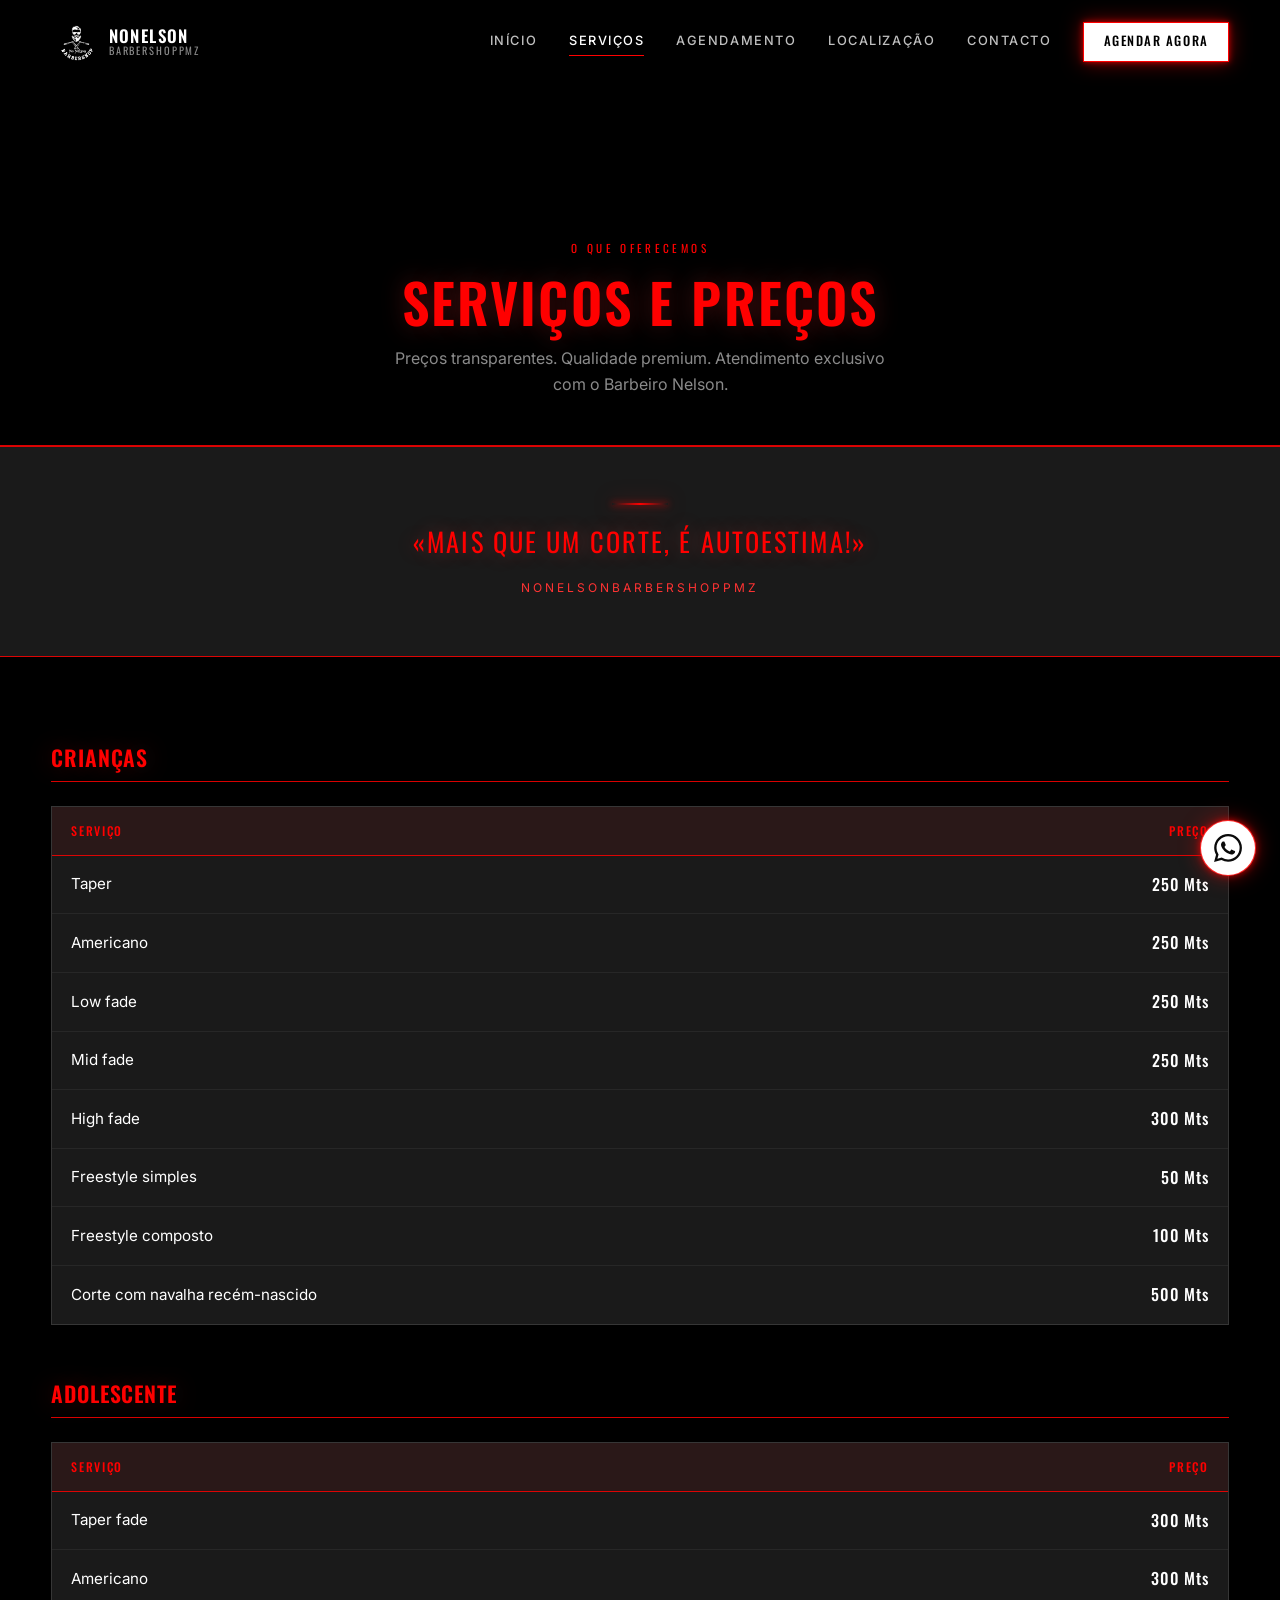
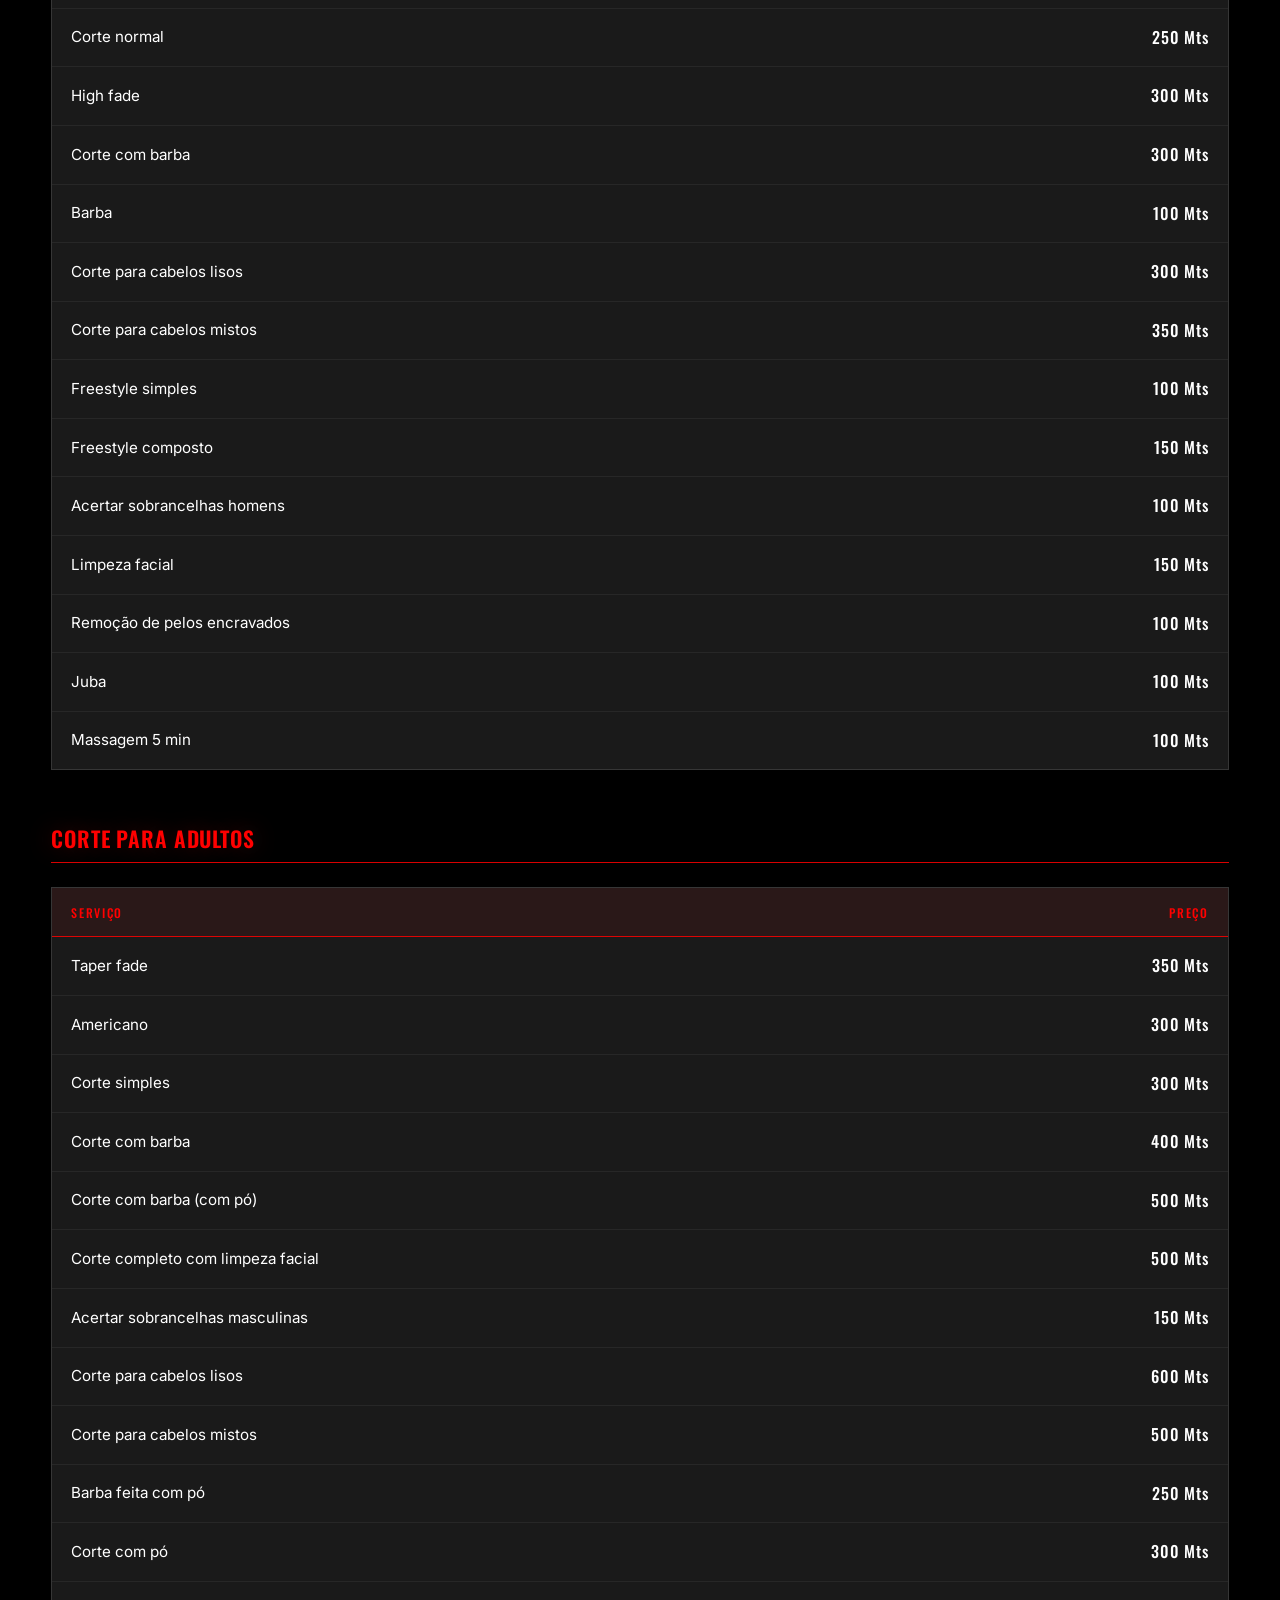
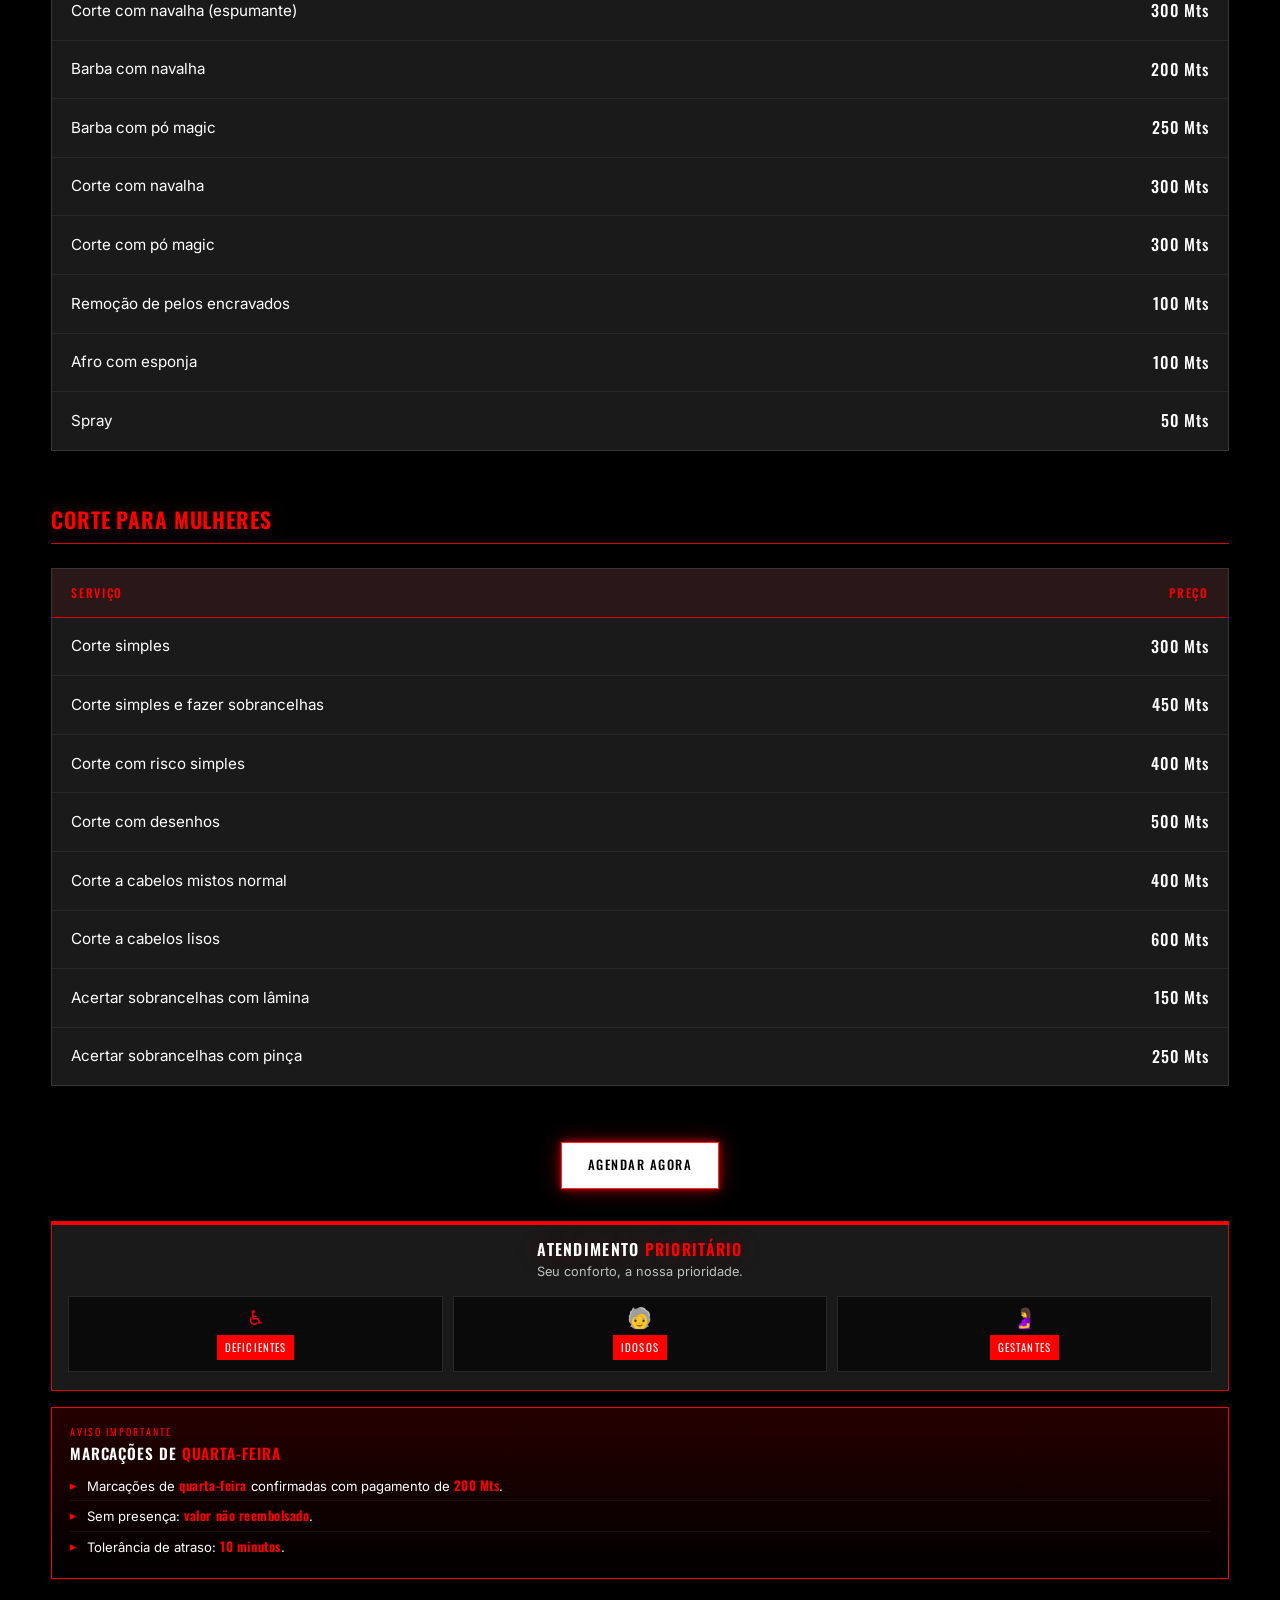
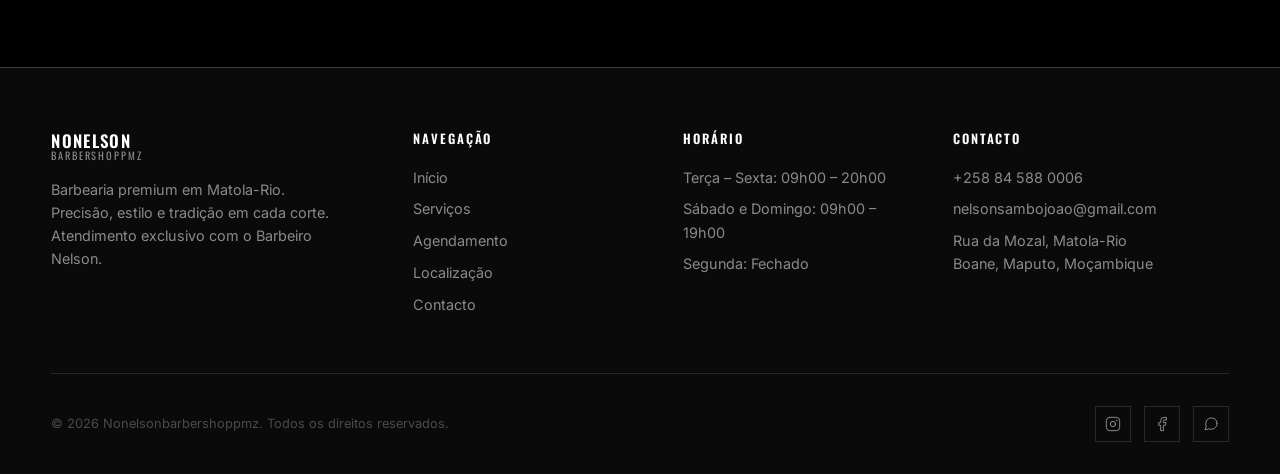
<file: nelsonbarbershop/servicos.html>
<!DOCTYPE html>
<html lang="pt">
<head>
  <meta charset="UTF-8">
  <meta name="viewport" content="width=device-width, initial-scale=1.0">
  <title>Serviços e Preços | Nonelsonbarbershoppmz — Barbearia Matola-Rio</title>
  <meta name="description" content="Lista completa de serviços e preços da Nonelsonbarbershoppmz: cortes para crianças, adolescentes, adultos e senhoras. Preços transparentes em Matola-Rio, Maputo.">
  <meta name="keywords" content="preços barbearia Matola-Rio, corte de cabelo Maputo, serviços Nelson Barbershop">
  <link rel="canonical" href="servicos.html">
  <link rel="icon" type="image/png" href="assets/logo.png">
  <link rel="preconnect" href="https://fonts.googleapis.com">
  <link rel="preconnect" href="https://fonts.gstatic.com" crossorigin>
  <link href="https://fonts.googleapis.com/css2?family=Inter:wght@400;500;600&family=Oswald:wght@400;500;600&display=swap" rel="stylesheet">
  <link rel="stylesheet" href="css/styles.css">
</head>
<body>

  <header class="header">
    <div class="container header-inner">
      <a href="index.html" class="logo" aria-label="Nonelsonbarbershoppmz — Início">
        <img src="assets/logo.png" alt="No Nelson Barbershop" class="logo-img">
        <div class="logo-text">
          NONELSON
          <span>BARBERSHOPPMZ</span>
        </div>
      </a>
      <nav class="nav" aria-label="Navegação principal">
        <a href="index.html">Início</a>
        <a href="servicos.html" class="active">Serviços</a>
        <a href="agendamento.html">Agendamento</a>
        <a href="localizacao.html">Localização</a>
        <a href="contacto.html">Contacto</a>
        <a href="agendamento.html" class="btn btn-sm" style="background:#ffffff;color:#000000;border:1px solid #ffffff;">Agendar Agora</a>
      </nav>
      <button class="menu-toggle" aria-label="Abrir menu" aria-expanded="false">
        <span></span><span></span><span></span>
      </button>
    </div>
  </header>

  <div class="mobile-nav" aria-label="Menu móvel">
    <a href="index.html">Início</a>
    <a href="servicos.html">Serviços</a>
    <a href="agendamento.html">Agendamento</a>
    <a href="localizacao.html">Localização</a>
    <a href="contacto.html">Contacto</a>
    <a href="agendamento.html" class="btn">Agendar Agora</a>
  </div>

  <main class="services-page">
    <div class="page-hero">
      <div class="container">
        <p class="label">O que oferecemos</p>
        <h1>Serviços e Preços</h1>
        <p>Preços transparentes. Qualidade premium. Atendimento exclusivo com o Barbeiro Nelson.</p>
      </div>
    </div>

    <div class="quote-block reveal">
      <div class="quote-line" aria-hidden="true"></div>
      <blockquote>«Mais que um corte, é autoestima!»</blockquote>
      <cite>Nonelsonbarbershoppmz</cite>
    </div>

    <section class="section">
      <div class="container">

        <div class="service-category reveal">
          <h2>Crianças</h2>
          <div class="table-wrap">
            <table class="price-table">
              <thead>
                <tr><th>Serviço</th><th>Preço</th></tr>
              </thead>
              <tbody>
                <tr><td>Taper</td><td>250 Mts</td></tr>
                <tr><td>Americano</td><td>250 Mts</td></tr>
                <tr><td>Low fade</td><td>250 Mts</td></tr>
                <tr><td>Mid fade</td><td>250 Mts</td></tr>
                <tr><td>High fade</td><td>300 Mts</td></tr>
                <tr><td>Freestyle simples</td><td>50 Mts</td></tr>
                <tr><td>Freestyle composto</td><td>100 Mts</td></tr>
                <tr><td>Corte com navalha recém-nascido</td><td>500 Mts</td></tr>
              </tbody>
            </table>
          </div>
        </div>

        <div class="service-category reveal">
          <h2>Adolescente</h2>
          <div class="table-wrap">
            <table class="price-table">
              <thead>
                <tr><th>Serviço</th><th>Preço</th></tr>
              </thead>
              <tbody>
                <tr><td>Taper fade</td><td>300 Mts</td></tr>
                <tr><td>Americano</td><td>300 Mts</td></tr>
                <tr><td>Corte normal</td><td>250 Mts</td></tr>
                <tr><td>High fade</td><td>300 Mts</td></tr>
                <tr><td>Corte com barba</td><td>300 Mts</td></tr>
                <tr><td>Barba</td><td>100 Mts</td></tr>
                <tr><td>Corte para cabelos lisos</td><td>300 Mts</td></tr>
                <tr><td>Corte para cabelos mistos</td><td>350 Mts</td></tr>
                <tr><td>Freestyle simples</td><td>100 Mts</td></tr>
                <tr><td>Freestyle composto</td><td>150 Mts</td></tr>
                <tr><td>Acertar sobrancelhas homens</td><td>100 Mts</td></tr>
                <tr><td>Limpeza facial</td><td>150 Mts</td></tr>
                <tr><td>Remoção de pelos encravados</td><td>100 Mts</td></tr>
                <tr><td>Juba</td><td>100 Mts</td></tr>
                <tr><td>Massagem 5 min</td><td>100 Mts</td></tr>
              </tbody>
            </table>
          </div>
        </div>

        <div class="service-category reveal">
          <h2>Corte para Adultos</h2>
          <div class="table-wrap">
            <table class="price-table">
              <thead>
                <tr><th>Serviço</th><th>Preço</th></tr>
              </thead>
              <tbody>
                <tr><td>Taper fade</td><td>350 Mts</td></tr>
                <tr><td>Americano</td><td>300 Mts</td></tr>
                <tr><td>Corte simples</td><td>300 Mts</td></tr>
                <tr><td>Corte com barba</td><td>400 Mts</td></tr>
                <tr><td>Corte com barba (com pó)</td><td>500 Mts</td></tr>
                <tr><td>Corte completo com limpeza facial</td><td>500 Mts</td></tr>
                <tr><td>Acertar sobrancelhas masculinas</td><td>150 Mts</td></tr>
                <tr><td>Corte para cabelos lisos</td><td>600 Mts</td></tr>
                <tr><td>Corte para cabelos mistos</td><td>500 Mts</td></tr>
                <tr><td>Barba feita com pó</td><td>250 Mts</td></tr>
                <tr><td>Corte com pó</td><td>300 Mts</td></tr>
                <tr><td>Corte com navalha (espumante)</td><td>300 Mts</td></tr>
                <tr><td>Barba com navalha</td><td>200 Mts</td></tr>
                <tr><td>Barba com pó magic</td><td>250 Mts</td></tr>
                <tr><td>Corte com navalha</td><td>300 Mts</td></tr>
                <tr><td>Corte com pó magic</td><td>300 Mts</td></tr>
                <tr><td>Remoção de pelos encravados</td><td>100 Mts</td></tr>
                <tr><td>Afro com esponja</td><td>100 Mts</td></tr>
                <tr><td>Spray</td><td>50 Mts</td></tr>
              </tbody>
            </table>
          </div>
        </div>

        <div class="service-category reveal">
          <h2>Corte para Mulheres</h2>
          <div class="table-wrap">
            <table class="price-table">
              <thead>
                <tr><th>Serviço</th><th>Preço</th></tr>
              </thead>
              <tbody>
                <tr><td>Corte simples</td><td>300 Mts</td></tr>
                <tr><td>Corte simples e fazer sobrancelhas</td><td>450 Mts</td></tr>
                <tr><td>Corte com risco simples</td><td>400 Mts</td></tr>
                <tr><td>Corte com desenhos</td><td>500 Mts</td></tr>
                <tr><td>Corte a cabelos mistos normal</td><td>400 Mts</td></tr>
                <tr><td>Corte a cabelos lisos</td><td>600 Mts</td></tr>
                <tr><td>Acertar sobrancelhas com lâmina</td><td>150 Mts</td></tr>
                <tr><td>Acertar sobrancelhas com pinça</td><td>250 Mts</td></tr>
              </tbody>
            </table>
          </div>
        </div>

        <div style="text-align:center; margin-top:3rem;" class="reveal">
          <a href="agendamento.html" class="btn">Agendar Agora</a>
        </div>

        <div class="notices-end" style="padding-bottom:0;">
          <div class="priority-block reveal">
            <h2 class="pb-title">Atendimento <span>Prioritário</span></h2>
            <p class="pb-sub">Seu conforto, a nossa prioridade.</p>
            <div class="priority-cards">
              <div class="priority-card">
                <div class="pc-icon" aria-hidden="true">♿</div>
                <span class="pc-label">Deficientes</span>
              </div>
              <div class="priority-card">
                <div class="pc-icon" aria-hidden="true">🧓</div>
                <span class="pc-label">Idosos</span>
              </div>
              <div class="priority-card">
                <div class="pc-icon" aria-hidden="true">🤰</div>
                <span class="pc-label">Gestantes</span>
              </div>
            </div>
          </div>
          <div class="wed-notice reveal">
            <p class="wn-badge">Aviso importante</p>
            <h3>Marcações de <span>Quarta-feira</span></h3>
            <ul>
              <li>Marcações de <span class="wn-highlight">quarta-feira</span> confirmadas com pagamento de <span class="wn-highlight">200 Mts</span>.</li>
              <li>Sem presença: <span class="wn-highlight">valor não reembolsado</span>.</li>
              <li>Tolerância de atraso: <span class="wn-highlight">10 minutos</span>.</li>
            </ul>
          </div>
        </div>
      </div>
    </section>
  </main>

  <footer class="footer">
    <div class="container">
      <div class="footer-grid">
        <div class="footer-brand">
          <div class="logo-text" style="margin-bottom:1rem">
            NONELSON
            <span>BARBERSHOPPMZ</span>
          </div>
          <p>Barbearia premium em Matola-Rio. Precisão, estilo e tradição em cada corte. Atendimento exclusivo com o Barbeiro Nelson.</p>
        </div>
        <div>
          <h4>Navegação</h4>
          <nav class="footer-nav">
            <a href="index.html">Início</a>
            <a href="servicos.html">Serviços</a>
            <a href="agendamento.html">Agendamento</a>
            <a href="localizacao.html">Localização</a>
            <a href="contacto.html">Contacto</a>
          </nav>
        </div>
        <div>
          <h4>Horário</h4>
          <ul class="footer-hours">
            <li>Terça – Sexta: 09h00 – 20h00</li>
            <li>Sábado e Domingo: 09h00 – 19h00</li>
            <li>Segunda: Fechado</li>
          </ul>
        </div>
        <div class="footer-contact">
          <h4>Contacto</h4>
          <p><a href="tel:+258845880006">+258 84 588 0006</a></p>
          <p><a href="mailto:nelsonsambojoao@gmail.com">nelsonsambojoao@gmail.com</a></p>
          <p>Rua da Mozal, Matola-Rio<br>Boane, Maputo, Moçambique</p>
        </div>
      </div>
      <div class="footer-bottom">
        <p>© <span data-year></span> Nonelsonbarbershoppmz. Todos os direitos reservados.</p>
        <div class="footer-social">
          <a href="https://www.instagram.com/no_nelsonbarbershopp.mz" target="_blank" rel="noopener noreferrer" aria-label="Instagram">
            <svg viewBox="0 0 24 24" stroke-width="1.5" stroke-linecap="round" stroke-linejoin="round"><rect x="2" y="2" width="20" height="20" rx="5"/><circle cx="12" cy="12" r="4"/><circle cx="17.5" cy="6.5" r="0.5" fill="currentColor"/></svg>
          </a>
          <a href="https://www.facebook.com/112140587222375" target="_blank" rel="noopener noreferrer" aria-label="Facebook">
            <svg viewBox="0 0 24 24" stroke-width="1.5" stroke-linecap="round" stroke-linejoin="round"><path d="M18 2h-3a5 5 0 0 0-5 5v3H7v4h3v8h4v-8h3l1-4h-4V7a1 1 0 0 1 1-1h3z"/></svg>
          </a>
          <a href="https://wa.me/258845880006" target="_blank" rel="noopener noreferrer" aria-label="WhatsApp">
            <svg viewBox="0 0 24 24" stroke-width="1.5" stroke-linecap="round" stroke-linejoin="round"><path d="M21 11.5a8.38 8.38 0 0 1-.9 3.8 8.5 8.5 0 0 1-7.6 4.7 8.38 8.38 0 0 1-3.8-.9L3 21l1.9-5.7a8.38 8.38 0 0 1-.9-3.8 8.5 8.5 0 0 1 4.7-7.6 8.38 8.38 0 0 1 3.8-.9h.5a8.48 8.48 0 0 1 8 8v.5z"/></svg>
          </a>
        </div>
      </div>
    </div>
  </footer>

  <a href="https://wa.me/258845880006" class="wa-float" target="_blank" rel="noopener noreferrer" aria-label="Contactar via WhatsApp">
    <svg viewBox="0 0 24 24"><path d="M17.472 14.382c-.297-.149-1.758-.867-2.03-.967-.273-.099-.471-.148-.67.15-.197.297-.767.966-.94 1.164-.173.199-.347.223-.644.075-.297-.15-1.255-.463-2.39-1.475-.883-.788-1.48-1.761-1.653-2.059-.173-.297-.018-.458.13-.606.134-.133.298-.347.446-.52.149-.174.198-.298.298-.497.099-.198.05-.371-.025-.52-.075-.149-.669-1.612-.916-2.207-.242-.579-.487-.5-.669-.51-.173-.008-.371-.01-.57-.01-.198 0-.52.074-.792.372-.272.297-1.04 1.016-1.04 2.479 0 1.462 1.065 2.875 1.213 3.074.149.198 2.096 3.2 5.077 4.487.709.306 1.262.489 1.694.625.712.227 1.36.195 1.871.118.571-.085 1.758-.719 2.006-1.413.248-.694.248-1.289.173-1.413-.074-.124-.272-.198-.57-.347m-5.421 7.403h-.004a9.87 9.87 0 01-5.031-1.378l-.361-.214-3.741.982.998-3.648-.235-.374a9.86 9.86 0 01-1.51-5.26c.001-5.45 4.436-9.884 9.888-9.884 2.64 0 5.122 1.03 6.988 2.898a9.825 9.825 0 012.893 6.994c-.003 5.45-4.435 9.884-9.885 9.884m8.413-18.297A11.815 11.815 0 0012.05 0C5.495 0 .16 5.335.157 11.892c0 2.096.547 4.142 1.588 5.945L.057 24l6.305-1.654a11.882 11.882 0 005.683 1.448h.005c6.554 0 11.89-5.335 11.893-11.893a11.821 11.821 0 00-3.48-8.413z"/></svg>
  </a>

  <script src="js/main.js"></script>
</body>
</html>
</file>
<file: css/styles.css>
/* ============================================
   NELSONBARBERSHOPPMZ — Premium Black & Red
   ============================================ */

:root {
  --black: #0a0a0a;
  --black-deep: #000000;
  --gray-dark: #1a1a1a;
  --gray: #2a2a2a;
  --gray-mid: #4a4a4a;
  --gray-light: #8a8a8a;
  --gray-soft: #c0c0c0;
  --white: #ffffff;
  --white-soft: #f5f5f5;
  --red: #ff0000;
  --red-soft: #ff3333;
  --red-bright: #ff0000;
  --red-dim: rgba(255, 0, 0, 0.4);
  --red-border: rgba(255, 0, 0, 0.85);
  --red-glow: 0 0 20px rgba(255, 0, 0, 0.5), 0 0 6px rgba(255, 0, 0, 0.7);
  --border: rgba(255, 255, 255, 0.12);
  --shadow: 0 4px 30px rgba(0, 0, 0, 0.5);
  --transition: 0.3s cubic-bezier(0.25, 0.46, 0.45, 0.94);
  --font-title: 'Oswald', 'Arial Narrow', sans-serif;
  --font-body: 'Inter', system-ui, -apple-system, sans-serif;
}

*, *::before, *::after {
  box-sizing: border-box;
  margin: 0;
  padding: 0;
}

html {
  scroll-behavior: smooth;
  font-size: 16px;
}

body {
  font-family: var(--font-body);
  background: var(--black-deep);
  color: var(--white);
  line-height: 1.6;
  overflow-x: hidden;
  -webkit-font-smoothing: antialiased;
}

img {
  max-width: 100%;
  height: auto;
  display: block;
}

a {
  color: inherit;
  text-decoration: none;
  transition: color var(--transition), opacity var(--transition);
}

ul, ol {
  list-style: none;
}

button, input, select, textarea {
  font-family: inherit;
  font-size: inherit;
  border: none;
  outline: none;
  background: none;
  color: inherit;
}

/* ---------- Typography ---------- */
h1, h2, h3, h4 {
  font-family: var(--font-title);
  font-weight: 600;
  letter-spacing: 0.04em;
  text-transform: uppercase;
  line-height: 1.15;
}

h1 { font-size: clamp(1.55rem, 5.5vw, 3.4rem); }
h2 { font-size: clamp(1.8rem, 4vw, 2.8rem); }
h3 { font-size: clamp(1.2rem, 2.5vw, 1.5rem); }

.container {
  width: min(1200px, 92%);
  margin-inline: auto;
}

/* ---------- Intro Animation ---------- */
.intro {
  position: fixed;
  inset: 0;
  z-index: 9999;
  background: var(--black-deep);
  display: flex;
  flex-direction: column;
  align-items: center;
  justify-content: center;
  transition: opacity 0.8s ease, visibility 0.8s ease;
}

.intro.hidden {
  opacity: 0;
  visibility: hidden;
  pointer-events: none;
}

.intro-location {
  font-family: var(--font-title);
  font-size: 0.85rem;
  letter-spacing: 0.35em;
  text-transform: uppercase;
  color: var(--gray-soft);
  margin-bottom: 2.5rem;
  opacity: 0;
  animation: fadeUp 0.8s 0.3s forwards;
}

.intro-logo {
  position: relative;
  width: min(280px, 70vw);
  opacity: 0;
  animation: logoReveal 1.2s 0.5s forwards;
}

.intro-logo img {
  width: 100%;
  height: auto;
  display: block;
}

.intro-lines {
  position: absolute;
  inset: -20px;
  pointer-events: none;
}

.intro-lines span {
  position: absolute;
  background: var(--white);
  opacity: 0;
}

.intro-lines .h {
  height: 1px;
  width: 0;
  left: 50%;
  transform: translateX(-50%);
}

.intro-lines .h.top { top: 0; animation: expandH 0.9s 0.8s forwards; }
.intro-lines .h.bottom { bottom: 0; animation: expandH 0.9s 0.8s forwards; }

.intro-lines .v {
  width: 1px;
  height: 0;
  top: 50%;
  transform: translateY(-50%);
}

.intro-lines .v.left { left: 0; animation: expandV 0.9s 0.8s forwards; }
.intro-lines .v.right { right: 0; animation: expandV 0.9s 0.8s forwards; }

.intro-progress {
  width: min(200px, 50vw);
  height: 1px;
  background: var(--gray);
  margin-top: 3rem;
  position: relative;
  overflow: hidden;
  opacity: 0;
  animation: fadeIn 0.5s 1s forwards;
}

.intro-progress::after {
  content: '';
  position: absolute;
  left: 0;
  top: 0;
  height: 100%;
  width: 0;
  background: var(--white);
  animation: progressBar 1.8s 1.1s forwards;
}

.intro-tagline {
  font-family: var(--font-title);
  font-size: 0.75rem;
  letter-spacing: 0.4em;
  text-transform: uppercase;
  color: var(--gray-light);
  margin-top: 2rem;
  opacity: 0;
  animation: fadeUp 0.7s 1.6s forwards;
}

@keyframes fadeUp {
  from { opacity: 0; transform: translateY(12px); }
  to { opacity: 1; transform: translateY(0); }
}

@keyframes fadeIn {
  to { opacity: 1; }
}

@keyframes logoReveal {
  0% { opacity: 0; transform: scale(0.92); filter: blur(4px); }
  60% { opacity: 1; filter: blur(0); }
  100% { opacity: 1; transform: scale(1); }
}

@keyframes expandH {
  to { width: 100%; opacity: 0.6; }
}

@keyframes expandV {
  to { height: 100%; opacity: 0.6; }
}

@keyframes progressBar {
  to { width: 100%; }
}

@media (prefers-reduced-motion: reduce) {
  .intro-location,
  .intro-logo,
  .intro-progress,
  .intro-tagline,
  .intro-lines span {
    animation: none !important;
    opacity: 1 !important;
    width: auto !important;
    height: auto !important;
  }
  .intro-progress::after { width: 100%; }
  .intro { transition-duration: 0.2s; }
}

/* ---------- Header ---------- */
.header {
  position: fixed;
  top: 0;
  left: 0;
  right: 0;
  z-index: 1000;
  padding: 1.1rem 0;
  transition: background var(--transition), backdrop-filter var(--transition), border-color var(--transition);
  border-bottom: 1px solid transparent;
}

.header.scrolled {
  background: rgba(10, 10, 10, 0.85);
  backdrop-filter: blur(12px);
  -webkit-backdrop-filter: blur(12px);
  border-bottom-color: var(--border);
}

.header-inner {
  display: flex;
  align-items: center;
  justify-content: space-between;
  gap: 1.5rem;
}

.logo {
  display: flex;
  align-items: center;
  gap: 0.6rem;
  flex-shrink: 0;
}

.logo-img {
  width: 48px;
  height: 48px;
  object-fit: contain;
}

.logo-text {
  font-family: var(--font-title);
  font-size: 1.05rem;
  font-weight: 600;
  letter-spacing: 0.08em;
  line-height: 1.1;
}

.logo-text span {
  display: block;
  font-size: 0.65rem;
  font-weight: 400;
  letter-spacing: 0.18em;
  color: var(--gray-light);
}

.nav {
  display: flex;
  align-items: center;
  gap: 2rem;
}

.nav a {
  font-size: 0.8rem;
  font-weight: 500;
  letter-spacing: 0.12em;
  text-transform: uppercase;
  color: var(--gray-soft);
  position: relative;
}

.nav a:hover,
.nav a.active {
  color: var(--white);
}

.nav a::after {
  content: '';
  position: absolute;
  left: 0;
  bottom: -4px;
  width: 0;
  height: 1px;
  background: var(--white);
  transition: width var(--transition);
}

.nav a:hover::after,
.nav a.active::after {
  width: 100%;
}

.btn {
  display: inline-flex;
  align-items: center;
  justify-content: center;
  gap: 0.5rem;
  padding: 0.75rem 1.6rem;
  font-family: var(--font-title);
  font-size: 0.8rem;
  font-weight: 500;
  letter-spacing: 0.12em;
  text-transform: uppercase;
  border: 1px solid #ffffff;
  background: #ffffff;
  color: #000000;
  -webkit-text-fill-color: #000000;
  cursor: pointer;
  transition: background var(--transition), color var(--transition), border-color var(--transition);
}

.btn:hover {
  background: transparent;
  color: #ffffff;
  -webkit-text-fill-color: #ffffff;
}

/* Botão no header: fundo branco + texto PRETO (sempre) */
.nav a.btn,
.nav a.btn.btn-sm,
.header .btn,
.header a.btn,
.nav a.btn:hover,
.nav a.btn.btn-sm:hover,
.header .btn:hover,
.header a.btn:hover,
.nav a.btn:focus,
.nav a.btn.btn-sm:focus,
.header .btn:focus {
  color: #000000 !important;
  background: #ffffff !important;
  border: 1px solid var(--red) !important;
  -webkit-text-fill-color: #000000 !important;
  box-shadow: 0 0 12px rgba(212, 175, 55, 0.25);
}

.nav a.btn::after,
.header a.btn::after {
  display: none !important;
}

.btn-outline {
  background: transparent;
  color: var(--white);
}

.btn-outline:hover {
  background: var(--white);
  color: var(--black);
}

.btn-sm {
  padding: 0.55rem 1.2rem;
  font-size: 0.75rem;
}

.menu-toggle {
  display: none;
  width: 32px;
  height: 24px;
  flex-direction: column;
  justify-content: space-between;
  cursor: pointer;
  z-index: 1001;
}

.menu-toggle span {
  display: block;
  height: 2px;
  background: var(--white);
  transition: transform var(--transition), opacity var(--transition);
}

.menu-toggle.open span:nth-child(1) {
  transform: translateY(11px) rotate(45deg);
}

.menu-toggle.open span:nth-child(2) {
  opacity: 0;
}

.menu-toggle.open span:nth-child(3) {
  transform: translateY(-11px) rotate(-45deg);
}

/* Mobile Nav */
.mobile-nav {
  position: fixed;
  inset: 0;
  background: var(--black-deep);
  z-index: 999;
  display: flex;
  flex-direction: column;
  align-items: center;
  justify-content: center;
  gap: 2rem;
  opacity: 0;
  visibility: hidden;
  transition: opacity 0.4s ease, visibility 0.4s ease;
}

.mobile-nav.open {
  opacity: 1;
  visibility: visible;
}

.mobile-nav a {
  font-family: var(--font-title);
  font-size: 1.5rem;
  letter-spacing: 0.15em;
  text-transform: uppercase;
}

.mobile-nav .btn {
  margin-top: 1rem;
}

/* ---------- Hero ---------- */
.hero {
  position: relative;
  min-height: 100vh;
  display: flex;
  align-items: center;
  padding: 8rem 0 6rem;
  overflow: hidden;
}

.hero-bg {
  position: absolute;
  inset: 0;
  z-index: 0;
}

.hero-bg img {
  width: 100%;
  height: 100%;
  object-fit: cover;
  filter: grayscale(100%) contrast(1.05);
}

.hero-overlay {
  position: absolute;
  inset: 0;
  background: linear-gradient(
    to bottom,
    rgba(0, 0, 0, 0.75) 0%,
    rgba(0, 0, 0, 0.55) 40%,
    rgba(0, 0, 0, 0.85) 100%
  );
}

.hero-content {
  position: relative;
  z-index: 1;
  max-width: 720px;
}

.hero-label {
  font-family: var(--font-title);
  font-size: 0.75rem;
  letter-spacing: 0.35em;
  text-transform: uppercase;
  color: var(--gray-soft);
  margin-bottom: 1.2rem;
}

.hero h1 {
  margin-bottom: 1.5rem;
  font-size: clamp(1.35rem, 6.2vw, 3.2rem);
  line-height: 1.1;
  letter-spacing: 0.02em;
  max-width: 100%;
  overflow-wrap: anywhere;
  word-break: break-word;
  hyphens: none;
}

.hero p {
  font-size: 1.05rem;
  color: var(--gray-soft);
  max-width: 520px;
  margin-bottom: 2.2rem;
  line-height: 1.7;
}

.hero-actions {
  display: flex;
  flex-wrap: wrap;
  gap: 1rem;
}

/* ---------- Priority Banner ---------- */
.priority {
  background: linear-gradient(90deg, rgba(255,0,0,0.12), rgba(255,0,0,0.04), rgba(255,0,0,0.12));
  border-top: 2px solid var(--red);
  border-bottom: 2px solid var(--red);
  padding: 1.4rem 0;
  text-align: center;
}

.priority p {
  font-family: var(--font-title);
  font-size: 0.85rem;
  letter-spacing: 0.14em;
  text-transform: uppercase;
  color: var(--red-bright);
}

/* Priority care cards */
.priority-block {
  margin: 2.5rem 0;
  padding: 2rem 1.5rem;
  border: 1px solid var(--red-border);
  background: var(--gray-dark);
  position: relative;
}

.priority-block::before {
  content: '';
  position: absolute;
  top: 0; left: 0; right: 0;
  height: 3px;
  background: var(--red);
}

.priority-block .pb-title {
  font-family: var(--font-title);
  font-size: clamp(1.2rem, 3vw, 1.6rem);
  letter-spacing: 0.08em;
  text-transform: uppercase;
  text-align: center;
  margin-bottom: 0.4rem;
  color: var(--white);
}

.priority-block .pb-title span {
  color: var(--red-bright);
}

.priority-block .pb-sub {
  text-align: center;
  color: var(--gray-soft);
  font-size: 0.9rem;
  margin-bottom: 1.5rem;
}

.priority-cards {
  display: grid;
  grid-template-columns: 1fr;
  gap: 1rem;
}

@media (min-width: 640px) {
  .priority-cards {
    grid-template-columns: repeat(3, 1fr);
  }
}

.priority-card {
  text-align: center;
  padding: 1.2rem 0.8rem;
  border: 1px solid var(--border);
  background: var(--black);
}

.priority-card .pc-icon {
  font-size: 1.8rem;
  line-height: 1;
  margin-bottom: 0.6rem;
  color: var(--red-bright);
}

.priority-card .pc-label {
  font-family: var(--font-title);
  font-size: 0.8rem;
  letter-spacing: 0.12em;
  text-transform: uppercase;
  color: var(--white);
  padding: 0.35rem 0.7rem;
  background: var(--red);
  display: inline-block;
}

.priority-block .pb-foot {
  text-align: center;
  margin-top: 1.2rem;
  font-size: 0.75rem;
  letter-spacing: 0.14em;
  text-transform: uppercase;
  color: var(--red-soft);
}

/* Wednesday notice */
.wed-notice {
  margin: 2rem 0;
  padding: 1.6rem 1.4rem;
  border: 2px solid var(--red);
  background: linear-gradient(180deg, rgba(255,0,0,0.15), rgba(0,0,0,0.6));
  box-shadow: var(--red-glow);
}

.wed-notice .wn-badge {
  font-family: var(--font-title);
  font-size: 0.7rem;
  letter-spacing: 0.2em;
  text-transform: uppercase;
  color: var(--red-bright);
  margin-bottom: 0.5rem;
}

.wed-notice h3 {
  font-family: var(--font-title);
  font-size: clamp(1.15rem, 2.8vw, 1.45rem);
  letter-spacing: 0.06em;
  text-transform: uppercase;
  color: var(--white);
  margin: 0 0 0.9rem;
}

.wed-notice h3 span {
  color: var(--red-bright);
}

.wed-notice ul {
  list-style: none;
  padding: 0;
  margin: 0;
}

.wed-notice li {
  position: relative;
  padding: 0.45rem 0 0.45rem 1.3rem;
  color: var(--white);
  font-size: 0.92rem;
  line-height: 1.45;
  border-bottom: 1px solid rgba(255,255,255,0.06);
}

.wed-notice li:last-child {
  border-bottom: none;
}

.wed-notice li::before {
  content: '▸';
  position: absolute;
  left: 0;
  color: var(--red-bright);
  font-weight: 700;
}

.wed-notice .wn-highlight {
  color: var(--red-bright);
  font-family: var(--font-title);
  font-weight: 600;
  letter-spacing: 0.04em;
}

.wed-notice .wn-foot {
  margin-top: 0.9rem;
  font-style: italic;
  color: var(--gray-soft);
  font-size: 0.85rem;
}

/* ---------- Section Base ---------- */
.section {
  padding: 5.5rem 0;
}

.section-header {
  margin-bottom: 3rem;
  text-align: center;
}

.section-header .label {
  font-family: var(--font-title);
  font-size: 0.7rem;
  letter-spacing: 0.3em;
  text-transform: uppercase;
  color: var(--gray-light);
  margin-bottom: 0.8rem;
}

.section-header h2 {
  margin-bottom: 0.8rem;
}

.section-header p {
  color: var(--gray-light);
  max-width: 540px;
  margin-inline: auto;
}

/* ---------- Gallery ---------- */
.gallery-grid {
  display: grid;
  grid-template-columns: repeat(3, 1fr);
  gap: 16px;
}

.gallery-item {
  position: relative;
  overflow: hidden;
  background: var(--gray);
  aspect-ratio: 1 / 1;
}

.gallery-item img {
  width: 100%;
  height: 100%;
  object-fit: cover;
  filter: grayscale(100%);
  transition: filter 0.6s ease, transform 0.6s ease;
}

.gallery-item:hover img {
  filter: grayscale(0%);
  transform: scale(1.04);
}

.gallery-item figcaption {
  position: absolute;
  bottom: 0;
  left: 0;
  right: 0;
  padding: 0.8rem 1rem;
  background: linear-gradient(transparent, rgba(0,0,0,0.8));
  font-size: 0.75rem;
  letter-spacing: 0.08em;
  text-transform: uppercase;
  opacity: 0;
  transform: translateY(8px);
  transition: opacity 0.3s, transform 0.3s;
}

.gallery-item:hover figcaption {
  opacity: 1;
  transform: translateY(0);
}

/* ---------- Services Page ---------- */
.services-page {
  padding-top: 7rem;
}

.service-category {
  margin-bottom: 3.5rem;
}

.service-category h2 {
  font-size: 1.35rem;
  margin-bottom: 1.5rem;
  padding-bottom: 0.7rem;
  border-bottom: 1px solid var(--border);
  color: var(--white);
}

.table-wrap {
  width: 100%;
  overflow-x: auto;
  border: 1px solid var(--border);
  background: var(--gray-dark);
}

.price-table {
  width: 100%;
  border-collapse: collapse;
  min-width: 280px;
}

.price-table thead th {
  font-family: var(--font-title);
  font-size: 0.75rem;
  font-weight: 500;
  letter-spacing: 0.14em;
  text-transform: uppercase;
  color: var(--red-bright);
  text-align: left;
  padding: 0.9rem 1.2rem;
  border-bottom: 1px solid var(--red-border);
  background: rgba(225, 6, 0, 0.08);
}

.price-table thead th:last-child {
  text-align: right;
  width: 120px;
}

.price-table tbody td {
  padding: 1rem 1.2rem;
  border-bottom: 1px solid rgba(255, 255, 255, 0.06);
  color: var(--white);
  font-size: 0.95rem;
  vertical-align: middle;
}

.price-table tbody td:last-child {
  text-align: right;
  font-family: var(--font-title);
  font-size: 1rem;
  letter-spacing: 0.05em;
  color: var(--white);
  white-space: nowrap;
  font-weight: 500;
}

.price-table tbody tr:last-child td {
  border-bottom: none;
}

.price-table tbody tr:hover td {
  background: rgba(255, 255, 255, 0.03);
}

/* ---------- Appointment ---------- */
.appointment-page {
  padding-top: 7rem;
  padding-bottom: 5rem;
}

.form-note {
  background: var(--gray-dark);
  border: 1px solid var(--border);
  padding: 1.2rem 1.5rem;
  margin-bottom: 2rem;
  font-size: 0.9rem;
  color: var(--gray-soft);
}

.form-note strong {
  color: var(--white);
  display: block;
  margin-bottom: 0.4rem;
  font-family: var(--font-title);
  letter-spacing: 0.08em;
  text-transform: uppercase;
  font-size: 0.8rem;
}

.form-alert {
  background: transparent;
  border: 1px solid var(--gray-mid);
  padding: 1rem 1.4rem;
  margin-bottom: 2.5rem;
  font-size: 0.85rem;
  color: var(--gray-soft);
  line-height: 1.55;
}

.form-grid {
  display: grid;
  grid-template-columns: 1fr 1fr;
  gap: 1.4rem;
}

.form-group {
  display: flex;
  flex-direction: column;
  gap: 0.45rem;
}

.form-group.full {
  grid-column: 1 / -1;
}

.form-group label {
  font-size: 0.75rem;
  letter-spacing: 0.1em;
  text-transform: uppercase;
  color: var(--gray-light);
}

.form-group input,
.form-group select,
.form-group textarea {
  background: var(--gray-dark);
  border: 1px solid var(--border);
  padding: 0.85rem 1rem;
  color: var(--white);
  transition: border-color var(--transition);
}

.form-group input:focus,
.form-group select:focus,
.form-group textarea:focus {
  border-color: var(--gray-light);
}

.form-group textarea {
  min-height: 110px;
  resize: vertical;
}

.form-group select {
  appearance: none;
  background-image: url("data:image/svg+xml,%3Csvg xmlns='http://www.w3.org/2000/svg' width='12' height='8' fill='none'%3E%3Cpath d='M1 1l5 5 5-5' stroke='%238a8a8a' stroke-width='1.5'/%3E%3C/svg%3E");
  background-repeat: no-repeat;
  background-position: right 1rem center;
  padding-right: 2.5rem;
}

/* ---------- Custom Select (Serviços) ---------- */
.custom-select {
  position: relative;
  width: 100%;
}

.custom-select-trigger {
  width: 100%;
  display: flex;
  align-items: center;
  justify-content: space-between;
  gap: 1rem;
  background: var(--gray-dark);
  border: 1px solid var(--border);
  padding: 0.85rem 1rem;
  color: var(--white);
  cursor: pointer;
  text-align: left;
  transition: border-color var(--transition);
}

.custom-select-trigger:hover,
.custom-select.open .custom-select-trigger {
  border-color: var(--gray-light);
}

.custom-select-label {
  flex: 1;
  overflow: hidden;
  text-overflow: ellipsis;
  white-space: nowrap;
  color: var(--gray-soft);
}

.custom-select.has-value .custom-select-label {
  color: var(--white);
}

.custom-select-arrow {
  flex-shrink: 0;
  color: var(--gray-light);
  transition: transform 0.25s ease;
}

.custom-select.open .custom-select-arrow {
  transform: rotate(180deg);
}

.custom-select-dropdown {
  position: absolute;
  top: calc(100% + 4px);
  left: 0;
  right: 0;
  z-index: 50;
  max-height: 320px;
  overflow-y: auto;
  background: var(--gray-dark);
  border: 1px solid var(--border);
  box-shadow: var(--shadow);
}

.custom-select-dropdown[hidden] {
  display: none;
}

.custom-select-group {
  padding: 0.4rem 0;
}

.custom-select-group + .custom-select-group {
  border-top: 1px solid rgba(255, 255, 255, 0.08);
}

.custom-select-group-label {
  padding: 0.65rem 1rem 0.35rem;
  font-family: var(--font-title);
  font-size: 0.7rem;
  font-weight: 500;
  letter-spacing: 0.18em;
  text-transform: uppercase;
  color: var(--gray-light);
  pointer-events: none;
  user-select: none;
}

.custom-select-option {
  width: 100%;
  display: flex;
  align-items: baseline;
  justify-content: space-between;
  gap: 1rem;
  padding: 0.7rem 1rem;
  background: transparent;
  border: none;
  color: var(--white);
  cursor: pointer;
  text-align: left;
  transition: background 0.2s ease;
}

.custom-select-option:hover,
.custom-select-option:focus {
  background: rgba(255, 255, 255, 0.06);
  outline: none;
}

.custom-select-option.selected {
  background: rgba(255, 255, 255, 0.1);
}

.custom-select-option .opt-name {
  font-size: 0.95rem;
  font-weight: 400;
  color: var(--white);
}

.custom-select-option .opt-price {
  font-family: var(--font-title);
  font-size: 0.85rem;
  letter-spacing: 0.04em;
  color: var(--gray-light);
  white-space: nowrap;
  flex-shrink: 0;
}

.form-submit {
  margin-top: 1.5rem;
}

/* Modal */
.modal-overlay {
  position: fixed;
  inset: 0;
  background: rgba(0, 0, 0, 0.85);
  z-index: 2000;
  display: flex;
  align-items: center;
  justify-content: center;
  opacity: 0;
  visibility: hidden;
  transition: opacity 0.3s, visibility 0.3s;
  padding: 1.5rem;
}

.modal-overlay.open {
  opacity: 1;
  visibility: visible;
}

.modal {
  background: var(--gray-dark);
  border: 1px solid var(--border);
  padding: 2.5rem 2rem;
  max-width: 420px;
  width: 100%;
  text-align: center;
}

.modal h3 {
  margin-bottom: 1rem;
}

.modal p {
  color: var(--gray-soft);
  font-size: 0.95rem;
  margin-bottom: 2rem;
  line-height: 1.6;
}

.modal-actions {
  display: flex;
  flex-wrap: wrap;
  gap: 0.8rem;
  justify-content: center;
}

.modal p.modal-note {
  font-size: 0.85rem;
  margin-bottom: 1rem;
}

.modal-calendar {
  margin-bottom: 0;
}

.modal p.modal-lead {
  margin-bottom: 1.5rem;
}

.modal-step {
  margin-bottom: 1.5rem;
  padding-bottom: 1.5rem;
  border-bottom: 1px solid var(--border);
}

.modal-step:last-of-type {
  border-bottom: none;
}

.modal p.modal-step-title {
  color: var(--white);
  font-weight: 500;
  margin-bottom: 0.3rem;
}

.modal p.modal-step-title span {
  color: var(--gray-light);
  font-weight: 400;
  font-size: 0.8rem;
}

.modal p.modal-step-hint {
  font-size: 0.8rem;
  margin-bottom: 0.9rem;
}

.booking-note {
  margin-top: 1.5rem;
  text-align: center;
  font-size: 0.8rem;
  line-height: 1.6;
  color: var(--gray-light);
}

/* ---------- Location ---------- */
.location-page {
  padding-top: 7rem;
  padding-bottom: 5rem;
}

.map-container {
  position: relative;
  width: 100%;
  height: 420px;
  background: var(--gray);
  border: 1px solid var(--border);
  margin-bottom: 2rem;
  overflow: hidden;
}

.map-container iframe {
  width: 100%;
  height: 100%;
  border: 0;
  filter: grayscale(100%) contrast(1.1);
}

.location-info {
  display: grid;
  grid-template-columns: 1fr 1fr;
  gap: 2.5rem;
}

.info-block h3 {
  margin-bottom: 1rem;
  font-size: 1.1rem;
}

.info-block p,
.info-block li {
  color: var(--gray-soft);
  font-size: 0.95rem;
  margin-bottom: 0.4rem;
}

.info-block a:hover {
  color: var(--white);
}

.hours-list li {
  display: flex;
  justify-content: space-between;
  gap: 1rem;
  padding: 0.35rem 0;
  border-bottom: 1px solid rgba(255,255,255,0.05);
}

.hours-list li:last-child {
  border-bottom: none;
}

/* ---------- Contact ---------- */
.contact-page {
  padding-top: 7rem;
  padding-bottom: 5rem;
}

.contact-grid {
  display: grid;
  grid-template-columns: 1fr 1fr;
  gap: 3rem;
}

.contact-item {
  display: flex;
  gap: 1rem;
  margin-bottom: 1.8rem;
}

.contact-item .icon {
  width: 40px;
  height: 40px;
  border: 1px solid var(--border);
  display: flex;
  align-items: center;
  justify-content: center;
  flex-shrink: 0;
}

.contact-item .icon svg {
  width: 18px;
  height: 18px;
  stroke: var(--white);
}

.contact-item h4 {
  font-size: 0.8rem;
  letter-spacing: 0.1em;
  margin-bottom: 0.3rem;
  color: var(--gray-light);
}

.contact-item a,
.contact-item p {
  color: var(--white);
  font-size: 1rem;
}

.contact-item a:hover {
  opacity: 0.8;
}

.social-links {
  display: flex;
  gap: 1rem;
  margin-top: 1.5rem;
}

.social-links a {
  width: 44px;
  height: 44px;
  border: 1px solid var(--border);
  display: flex;
  align-items: center;
  justify-content: center;
  transition: background var(--transition), border-color var(--transition);
}

.social-links a:hover {
  background: var(--white);
  border-color: var(--white);
}

.social-links a:hover svg {
  stroke: var(--black);
  fill: var(--black);
}

.social-links svg {
  width: 18px;
  height: 18px;
  stroke: var(--white);
  fill: none;
  transition: stroke var(--transition), fill var(--transition);
}

/* ---------- Footer ---------- */
.footer {
  background: var(--black);
  border-top: 1px solid var(--border);
  padding: 4rem 0 2rem;
}

.footer-grid {
  display: grid;
  grid-template-columns: 1.4fr 1fr 1fr 1.2fr;
  gap: 2.5rem;
  margin-bottom: 3rem;
}

.footer-brand .logo-text {
  margin-bottom: 1rem;
}

.footer-brand p {
  color: var(--gray-light);
  font-size: 0.9rem;
  max-width: 280px;
  line-height: 1.6;
}

.footer h4 {
  font-size: 0.8rem;
  letter-spacing: 0.15em;
  margin-bottom: 1.2rem;
  color: var(--white);
}

.footer-nav a,
.footer-hours li,
.footer-contact p,
.footer-contact a {
  display: block;
  color: var(--gray-light);
  font-size: 0.9rem;
  margin-bottom: 0.55rem;
}

.footer-nav a:hover,
.footer-contact a:hover {
  color: var(--white);
}

.footer-bottom {
  display: flex;
  justify-content: space-between;
  align-items: center;
  flex-wrap: wrap;
  gap: 1rem;
  padding-top: 2rem;
  border-top: 1px solid var(--border);
  font-size: 0.8rem;
  color: var(--gray-mid);
}

.footer-social {
  display: flex;
  gap: 0.8rem;
}

.footer-social a {
  width: 36px;
  height: 36px;
  border: 1px solid var(--border);
  display: flex;
  align-items: center;
  justify-content: center;
}

.footer-social a:hover {
  background: var(--white);
}

.footer-social a:hover svg {
  stroke: var(--black);
}

.footer-social svg {
  width: 16px;
  height: 16px;
  stroke: var(--gray-light);
  fill: none;
}

/* ---------- Floating WhatsApp ---------- */
.wa-float {
  position: fixed;
  bottom: 1.5rem;
  right: 1.5rem;
  z-index: 900;
  width: 56px;
  height: 56px;
  background: var(--white);
  border-radius: 50%;
  display: flex;
  align-items: center;
  justify-content: center;
  box-shadow: var(--shadow);
  transition: transform var(--transition), opacity var(--transition);
}

.wa-float:hover {
  transform: scale(1.08);
}

.wa-float svg {
  width: 28px;
  height: 28px;
  fill: var(--black);
}

/* ---------- Reveal Animation ---------- */
.reveal {
  opacity: 0;
  transform: translateY(24px);
  transition: opacity 0.7s ease, transform 0.7s ease;
}

.reveal.visible {
  opacity: 1;
  transform: translateY(0);
}

@media (prefers-reduced-motion: reduce) {
  .reveal {
    opacity: 1;
    transform: none;
    transition: none;
  }
}

/* ---------- Page Hero (inner pages) ---------- */
.page-hero {
  padding: 8rem 0 3rem;
  text-align: center;
  border-bottom: 1px solid var(--border);
}

.page-hero .label {
  font-family: var(--font-title);
  font-size: 0.7rem;
  letter-spacing: 0.3em;
  text-transform: uppercase;
  color: var(--gray-light);
  margin-bottom: 0.8rem;
}

.page-hero h1 {
  margin-bottom: 0.8rem;
}

.page-hero p {
  color: var(--gray-light);
  max-width: 500px;
  margin-inline: auto;
}

/* ---------- Responsive ---------- */
@media (max-width: 960px) {
  .nav {
    display: none;
  }

  .menu-toggle {
    display: flex;
  }

  .footer-grid {
    grid-template-columns: 1fr 1fr;
  }

  .gallery-grid {
    grid-template-columns: repeat(2, 1fr);
  }
}

@media (max-width: 720px) {
  .form-grid,
  .location-info,
  .contact-grid {
    grid-template-columns: 1fr;
  }

  .footer-grid {
    grid-template-columns: 1fr;
    gap: 2rem;
  }

  .hero {
    min-height: 90vh;
    padding: 7rem 0 4rem;
  }

  .hero h1 {
    font-size: clamp(1.25rem, 7.2vw, 2.2rem);
    letter-spacing: 0.01em;
  }

  .gallery-grid {
    grid-template-columns: 1fr 1fr;
  }

  .wa-float {
    bottom: 1.2rem;
    right: 1.2rem;
    width: 50px;
    height: 50px;
  }
}

@media (max-width: 480px) {
  .hero-actions {
    flex-direction: column;
  }

  .hero-actions .btn {
    width: 100%;
  }

  .hero h1 {
    font-size: clamp(1.15rem, 6.8vw, 1.7rem);
    letter-spacing: 0;
  }

  .hero-label {
    font-size: 0.65rem;
    letter-spacing: 0.22em;
  }

  .logo-text {
    font-size: 0.9rem;
  }

  .logo-text span {
    font-size: 0.55rem;
  }
}


/* ---------- Vermelho: só títulos, citações e botões ---------- */

/* Títulos em dourado brilhante */
h1, h2,
.section-header h2,
.page-hero h1,
.service-category h2,
.hero h1 {
  color: var(--red-bright);
  text-shadow: 0 0 24px rgba(255, 59, 59, 0.28);
}

/* Citações em dourado */
.quote-block {
  text-align: center;
  padding: 3.5rem 1.5rem;
  border-top: 1px solid var(--border);
  border-bottom: 1px solid var(--border);
  background: var(--gray-dark);
}

.quote-block blockquote {
  font-family: var(--font-title);
  font-size: clamp(1.15rem, 2.8vw, 1.65rem);
  font-weight: 400;
  letter-spacing: 0.08em;
  text-transform: uppercase;
  color: var(--red-bright);
  text-shadow: 0 0 20px rgba(255, 59, 59, 0.32);
  max-width: 720px;
  margin: 0 auto 0.8rem;
  line-height: 1.4;
}

.quote-block cite {
  font-style: normal;
  font-size: 0.75rem;
  letter-spacing: 0.25em;
  text-transform: uppercase;
  color: var(--red-soft);
}

.quote-block .quote-line {
  width: 56px;
  height: 2px;
  background: linear-gradient(90deg, transparent, var(--red-bright), transparent);
  box-shadow: var(--red-glow);
  margin: 0 auto 1.2rem;
}

/* Restantes textos: branco / cinza */
.section-header .label,
.page-hero .label,
.hero-label,
.intro-tagline {
  color: var(--gray-soft);
}

.nav a.active {
  color: var(--white);
}

.nav a.active::after,
.nav a:hover::after {
  background: var(--white);
}

.header.scrolled {
  border-bottom-color: var(--border);
}

.logo-text span {
  color: var(--gray-light);
}

.priority {
  border-top: 1px solid var(--border);
  border-bottom: 1px solid var(--border);
  background: var(--gray-dark);
}

.priority p {
  color: var(--white);
}

.service-category h2 {
  border-bottom: 1px solid var(--border);
}

/* Botões: borda + sombra dourada brilhante */
.btn {
  border: 1px solid var(--red-border);
  box-shadow: var(--red-glow);
}

.btn:hover {
  border-color: var(--red-bright);
  box-shadow: 0 0 22px rgba(255, 59, 59, 0.55), 0 0 6px rgba(225, 6, 0, 0.7);
}

.btn-outline {
  border: 1px solid var(--red-border);
  color: var(--white);
  -webkit-text-fill-color: var(--white);
  background: transparent;
  box-shadow: var(--red-glow);
}

.btn-outline:hover {
  border-color: var(--red-bright);
  background: transparent;
  color: var(--white);
  -webkit-text-fill-color: var(--white);
  box-shadow: 0 0 22px rgba(255, 59, 59, 0.55), 0 0 6px rgba(225, 6, 0, 0.7);
}

/* Header btn: fundo branco, texto preto, borda/sombra dourada */
.nav a.btn,
.nav a.btn.btn-sm,
.header .btn,
.header a.btn,
.nav a.btn:hover,
.nav a.btn.btn-sm:hover,
.header .btn:hover,
.header a.btn:hover,
.nav a.btn:focus,
.nav a.btn.btn-sm:focus,
.header .btn:focus {
  color: #000000 !important;
  background: #ffffff !important;
  border: 1px solid var(--red-bright) !important;
  -webkit-text-fill-color: #000000 !important;
  box-shadow: var(--red-glow) !important;
}

.wa-float {
  border: 1px solid var(--red-border);
  box-shadow: var(--red-glow);
}

.wa-float:hover {
  border-color: var(--red-bright);
  box-shadow: 0 0 22px rgba(255, 59, 59, 0.55);
}

.footer h4 {
  color: var(--white);
}

.footer {
  border-top: 1px solid var(--border);
}

.form-group input:focus,
.form-group select:focus,
.form-group textarea:focus {
  border-color: var(--gray-light);
}

.phone-group:focus-within {
  border-color: var(--gray-light) !important;
}

.contact-item .icon {
  border-color: var(--border);
}

.social-links a {
  border-color: var(--border);
}

.social-links a:hover {
  background: var(--white);
  border-color: var(--white);
}

.page-hero {
  border-bottom-color: var(--border);
}

.modal {
  border-color: var(--border);
}

.form-note {
  border-color: var(--border);
}

.form-note strong {
  color: var(--white);
}

/* Phone input with country code */
.phone-group {
  display: flex;
  gap: 0;
  border: 1px solid var(--border);
  background: var(--gray-dark);
  transition: border-color var(--transition);
}

.phone-group:focus-within {
  border-color: var(--gray-light);
}

.phone-group select {
  flex: 0 0 auto;
  width: auto;
  min-width: 110px;
  padding: 0.85rem 0.6rem 0.85rem 0.9rem;
  background: var(--gray);
  border: none;
  border-right: 1px solid var(--border);
  color: var(--white);
  appearance: none;
  background-image: url("data:image/svg+xml,%3Csvg xmlns='http://www.w3.org/2000/svg' width='10' height='6' fill='none'%3E%3Cpath d='M1 1l4 4 4-4' stroke='%238a8a8a' stroke-width='1.5'/%3E%3C/svg%3E");
  background-repeat: no-repeat;
  background-position: right 0.6rem center;
  padding-right: 1.6rem;
  cursor: pointer;
  font-size: 0.9rem;
}

.phone-group input {
  flex: 1;
  border: none !important;
  background: transparent !important;
  padding: 0.85rem 1rem;
  min-width: 0;
}

.phone-group input:focus {
  outline: none;
}

.form-group .phone-hint {
  font-size: 0.75rem;
  color: var(--gray-light);
  margin-top: 0.35rem;
}

.form-group .phone-error {
  font-size: 0.75rem;
  color: #e07070;
  margin-top: 0.35rem;
  display: none;
}

.form-group .phone-error.visible {
  display: block;
}


/* ---------- Vermelho reforçado ---------- */
.section-header .label,
.page-hero .label,
.hero-label,
.intro-tagline {
  color: var(--red-bright) !important;
}

.nav a.active::after,
.nav a:hover::after {
  background: var(--red) !important;
}

.priority {
  border-top: 1px solid var(--red-border) !important;
  border-bottom: 1px solid var(--red-border) !important;
  background: linear-gradient(90deg, transparent, rgba(255,0,0,0.12), transparent) !important;
}

.priority p {
  color: var(--red-bright) !important;
}

.service-category h2 {
  border-bottom-color: var(--red-border) !important;
}

.footer {
  border-top: 1px solid var(--red-border) !important;
}

.header.scrolled {
  border-bottom-color: var(--red-border) !important;
}

.page-hero {
  border-bottom-color: var(--red-border) !important;
}

.quote-block {
  border-top-color: var(--red-border) !important;
  border-bottom-color: var(--red-border) !important;
}

/* Payment cards */
.payment-grid {
  display: grid;
  gap: 1.2rem;
  margin-top: 1.5rem;
}

.payment-card {
  display: grid;
  grid-template-columns: 120px 1fr;
  gap: 1rem;
  align-items: center;
  border: 1px solid var(--red-border);
  background: var(--gray-dark);
  padding: 1.2rem 1.4rem;
  transition: box-shadow var(--transition), border-color var(--transition);
}

.payment-card:hover {
  border-color: var(--red-bright);
  box-shadow: var(--red-glow);
}

.payment-brand {
  font-family: var(--font-title);
  font-size: 1.15rem;
  letter-spacing: 0.06em;
  text-transform: uppercase;
  color: var(--red-bright);
  font-weight: 600;
}

.payment-info {
  color: var(--white);
  font-size: 0.95rem;
  line-height: 1.55;
}

.payment-info strong {
  display: block;
  font-family: var(--font-title);
  letter-spacing: 0.06em;
  font-size: 1.05rem;
  margin-bottom: 0.25rem;
}

.payment-info span {
  display: block;
  color: var(--gray-soft);
  font-size: 0.85rem;
}

.payment-note {
  margin-top: 1.5rem;
  text-align: center;
  font-family: var(--font-title);
  letter-spacing: 0.12em;
  text-transform: uppercase;
  font-size: 0.75rem;
  color: var(--red-soft);
}

@media (max-width: 560px) {
  .payment-card {
    grid-template-columns: 1fr;
    gap: 0.5rem;
  }
}

/* ---------- Notices compact (end of page) ---------- */
.notices-end {
  padding: 2rem 0 3rem;
}

.priority-block {
  margin: 0 0 1rem;
  padding: 1.1rem 1rem;
}

.priority-block .pb-title {
  font-size: 1rem;
  margin-bottom: 0.25rem;
}

.priority-block .pb-sub {
  font-size: 0.8rem;
  margin-bottom: 0.85rem;
}

.priority-cards {
  gap: 0.6rem;
}

.priority-card {
  padding: 0.7rem 0.5rem;
}

.priority-card .pc-icon {
  font-size: 1.25rem;
  margin-bottom: 0.35rem;
}

.priority-card .pc-label {
  font-size: 0.68rem;
  letter-spacing: 0.1em;
  padding: 0.25rem 0.5rem;
}

.priority-block .pb-foot {
  margin-top: 0.75rem;
  font-size: 0.65rem;
}

.wed-notice {
  margin: 0;
  padding: 1rem 1.1rem;
  border-width: 1px;
  box-shadow: none;
}

.wed-notice .wn-badge {
  font-size: 0.62rem;
  margin-bottom: 0.3rem;
}

.wed-notice h3 {
  font-size: 0.95rem;
  margin: 0 0 0.55rem;
}

.wed-notice li {
  padding: 0.3rem 0 0.3rem 1.1rem;
  font-size: 0.82rem;
}

.wed-notice .wn-foot {
  margin-top: 0.55rem;
  font-size: 0.78rem;
}


.field-hint {
  font-size: 0.75rem;
  color: var(--gray-light);
  margin-top: 0.35rem;
}

/* Payment step on booking form */
.payment-step {
  margin: 1.75rem 0 1.25rem;
  padding: 1.25rem 1.1rem;
  border: 1px solid var(--red-border);
  background: rgba(255, 0, 0, 0.06);
}
.pay-step-title {
  font-family: var(--font-title);
  font-size: 1.05rem;
  letter-spacing: 0.06em;
  text-transform: uppercase;
  color: var(--red-bright);
  margin: 0 0 0.5rem;
}
.pay-step-intro {
  font-size: 0.88rem;
  color: var(--gray-soft);
  margin-bottom: 1rem;
  line-height: 1.5;
}
.pay-step-grid {
  margin-top: 0;
}
.pay-check {
  display: flex;
  gap: 0.7rem;
  align-items: flex-start;
  margin-top: 1rem;
  font-size: 0.88rem;
  color: var(--white);
  line-height: 1.45;
  cursor: pointer;
}
.pay-check input {
  margin-top: 0.2rem;
  width: 1.05rem;
  height: 1.05rem;
  accent-color: var(--red);
  flex-shrink: 0;
}




.gallery-grid--top3 {
  grid-template-columns: repeat(3, 1fr);
  gap: 1.25rem;
}
@media (max-width: 720px) {
  .gallery-grid--top3 {
    grid-template-columns: 1fr;
  }
}
.gallery-grid--full {
  grid-template-columns: repeat(3, 1fr);
}
@media (max-width: 900px) {
  .gallery-grid--full {
    grid-template-columns: repeat(2, 1fr);
  }
}
@media (max-width: 520px) {
  .gallery-grid--full {
    grid-template-columns: 1fr;
  }
}

/* Brand logo text fit */
.logo-text {
  letter-spacing: 0.06em;
  white-space: nowrap;
}
.logo-text span {
  letter-spacing: 0.14em;
}

/* Como marcar */
.how-to {
  margin-bottom: 1.5rem;
  padding: 1.2rem 1.4rem;
  background: var(--gray-dark);
  border: 1px solid var(--border);
}

.how-to-title {
  font-family: var(--font-title);
  font-size: 0.75rem;
  letter-spacing: 0.2em;
  text-transform: uppercase;
  color: var(--white);
  margin-bottom: 0.8rem;
}

.how-to ol {
  margin: 0;
  padding-left: 1.4rem;
  list-style: decimal;
}

.how-to li::marker {
  color: var(--red-bright);
  font-weight: 600;
}

.how-to li {
  color: var(--gray-soft);
  font-size: 0.9rem;
  line-height: 1.6;
  margin-bottom: 0.4rem;
}

.how-to li:last-child {
  margin-bottom: 0;
}
</file>
<file: nelsonbarbershop/css/styles.css>
/* ============================================
   NELSONBARBERSHOPPMZ — Premium Black & Red
   ============================================ */

:root {
  --black: #0a0a0a;
  --black-deep: #000000;
  --gray-dark: #1a1a1a;
  --gray: #2a2a2a;
  --gray-mid: #4a4a4a;
  --gray-light: #8a8a8a;
  --gray-soft: #c0c0c0;
  --white: #ffffff;
  --white-soft: #f5f5f5;
  --red: #ff0000;
  --red-soft: #ff3333;
  --red-bright: #ff0000;
  --red-dim: rgba(255, 0, 0, 0.4);
  --red-border: rgba(255, 0, 0, 0.85);
  --red-glow: 0 0 20px rgba(255, 0, 0, 0.5), 0 0 6px rgba(255, 0, 0, 0.7);
  --border: rgba(255, 255, 255, 0.12);
  --shadow: 0 4px 30px rgba(0, 0, 0, 0.5);
  --transition: 0.3s cubic-bezier(0.25, 0.46, 0.45, 0.94);
  --font-title: 'Oswald', 'Arial Narrow', sans-serif;
  --font-body: 'Inter', system-ui, -apple-system, sans-serif;
}

*, *::before, *::after {
  box-sizing: border-box;
  margin: 0;
  padding: 0;
}

html {
  scroll-behavior: smooth;
  font-size: 16px;
}

body {
  font-family: var(--font-body);
  background: var(--black-deep);
  color: var(--white);
  line-height: 1.6;
  overflow-x: hidden;
  -webkit-font-smoothing: antialiased;
}

img {
  max-width: 100%;
  height: auto;
  display: block;
}

a {
  color: inherit;
  text-decoration: none;
  transition: color var(--transition), opacity var(--transition);
}

ul, ol {
  list-style: none;
}

button, input, select, textarea {
  font-family: inherit;
  font-size: inherit;
  border: none;
  outline: none;
  background: none;
  color: inherit;
}

/* ---------- Typography ---------- */
h1, h2, h3, h4 {
  font-family: var(--font-title);
  font-weight: 600;
  letter-spacing: 0.04em;
  text-transform: uppercase;
  line-height: 1.15;
}

h1 { font-size: clamp(1.55rem, 5.5vw, 3.4rem); }
h2 { font-size: clamp(1.8rem, 4vw, 2.8rem); }
h3 { font-size: clamp(1.2rem, 2.5vw, 1.5rem); }

.container {
  width: min(1200px, 92%);
  margin-inline: auto;
}

/* ---------- Intro Animation ---------- */
.intro {
  position: fixed;
  inset: 0;
  z-index: 9999;
  background: var(--black-deep);
  display: flex;
  flex-direction: column;
  align-items: center;
  justify-content: center;
  transition: opacity 0.8s ease, visibility 0.8s ease;
}

.intro.hidden {
  opacity: 0;
  visibility: hidden;
  pointer-events: none;
}

.intro-location {
  font-family: var(--font-title);
  font-size: 0.85rem;
  letter-spacing: 0.35em;
  text-transform: uppercase;
  color: var(--gray-soft);
  margin-bottom: 2.5rem;
  opacity: 0;
  animation: fadeUp 0.8s 0.3s forwards;
}

.intro-logo {
  position: relative;
  width: min(280px, 70vw);
  opacity: 0;
  animation: logoReveal 1.2s 0.5s forwards;
}

.intro-logo img {
  width: 100%;
  height: auto;
  display: block;
}

.intro-lines {
  position: absolute;
  inset: -20px;
  pointer-events: none;
}

.intro-lines span {
  position: absolute;
  background: var(--white);
  opacity: 0;
}

.intro-lines .h {
  height: 1px;
  width: 0;
  left: 50%;
  transform: translateX(-50%);
}

.intro-lines .h.top { top: 0; animation: expandH 0.9s 0.8s forwards; }
.intro-lines .h.bottom { bottom: 0; animation: expandH 0.9s 0.8s forwards; }

.intro-lines .v {
  width: 1px;
  height: 0;
  top: 50%;
  transform: translateY(-50%);
}

.intro-lines .v.left { left: 0; animation: expandV 0.9s 0.8s forwards; }
.intro-lines .v.right { right: 0; animation: expandV 0.9s 0.8s forwards; }

.intro-progress {
  width: min(200px, 50vw);
  height: 1px;
  background: var(--gray);
  margin-top: 3rem;
  position: relative;
  overflow: hidden;
  opacity: 0;
  animation: fadeIn 0.5s 1s forwards;
}

.intro-progress::after {
  content: '';
  position: absolute;
  left: 0;
  top: 0;
  height: 100%;
  width: 0;
  background: var(--white);
  animation: progressBar 1.8s 1.1s forwards;
}

.intro-tagline {
  font-family: var(--font-title);
  font-size: 0.75rem;
  letter-spacing: 0.4em;
  text-transform: uppercase;
  color: var(--gray-light);
  margin-top: 2rem;
  opacity: 0;
  animation: fadeUp 0.7s 1.6s forwards;
}

@keyframes fadeUp {
  from { opacity: 0; transform: translateY(12px); }
  to { opacity: 1; transform: translateY(0); }
}

@keyframes fadeIn {
  to { opacity: 1; }
}

@keyframes logoReveal {
  0% { opacity: 0; transform: scale(0.92); filter: blur(4px); }
  60% { opacity: 1; filter: blur(0); }
  100% { opacity: 1; transform: scale(1); }
}

@keyframes expandH {
  to { width: 100%; opacity: 0.6; }
}

@keyframes expandV {
  to { height: 100%; opacity: 0.6; }
}

@keyframes progressBar {
  to { width: 100%; }
}

@media (prefers-reduced-motion: reduce) {
  .intro-location,
  .intro-logo,
  .intro-progress,
  .intro-tagline,
  .intro-lines span {
    animation: none !important;
    opacity: 1 !important;
    width: auto !important;
    height: auto !important;
  }
  .intro-progress::after { width: 100%; }
  .intro { transition-duration: 0.2s; }
}

/* ---------- Header ---------- */
.header {
  position: fixed;
  top: 0;
  left: 0;
  right: 0;
  z-index: 1000;
  padding: 1.1rem 0;
  transition: background var(--transition), backdrop-filter var(--transition), border-color var(--transition);
  border-bottom: 1px solid transparent;
}

.header.scrolled {
  background: rgba(10, 10, 10, 0.85);
  backdrop-filter: blur(12px);
  -webkit-backdrop-filter: blur(12px);
  border-bottom-color: var(--border);
}

.header-inner {
  display: flex;
  align-items: center;
  justify-content: space-between;
  gap: 1.5rem;
}

.logo {
  display: flex;
  align-items: center;
  gap: 0.6rem;
  flex-shrink: 0;
}

.logo-img {
  width: 48px;
  height: 48px;
  object-fit: contain;
}

.logo-text {
  font-family: var(--font-title);
  font-size: 1.05rem;
  font-weight: 600;
  letter-spacing: 0.08em;
  line-height: 1.1;
}

.logo-text span {
  display: block;
  font-size: 0.65rem;
  font-weight: 400;
  letter-spacing: 0.18em;
  color: var(--gray-light);
}

.nav {
  display: flex;
  align-items: center;
  gap: 2rem;
}

.nav a {
  font-size: 0.8rem;
  font-weight: 500;
  letter-spacing: 0.12em;
  text-transform: uppercase;
  color: var(--gray-soft);
  position: relative;
}

.nav a:hover,
.nav a.active {
  color: var(--white);
}

.nav a::after {
  content: '';
  position: absolute;
  left: 0;
  bottom: -4px;
  width: 0;
  height: 1px;
  background: var(--white);
  transition: width var(--transition);
}

.nav a:hover::after,
.nav a.active::after {
  width: 100%;
}

.btn {
  display: inline-flex;
  align-items: center;
  justify-content: center;
  gap: 0.5rem;
  padding: 0.75rem 1.6rem;
  font-family: var(--font-title);
  font-size: 0.8rem;
  font-weight: 500;
  letter-spacing: 0.12em;
  text-transform: uppercase;
  border: 1px solid #ffffff;
  background: #ffffff;
  color: #000000;
  -webkit-text-fill-color: #000000;
  cursor: pointer;
  transition: background var(--transition), color var(--transition), border-color var(--transition);
}

.btn:hover {
  background: transparent;
  color: #ffffff;
  -webkit-text-fill-color: #ffffff;
}

/* Botão no header: fundo branco + texto PRETO (sempre) */
.nav a.btn,
.nav a.btn.btn-sm,
.header .btn,
.header a.btn,
.nav a.btn:hover,
.nav a.btn.btn-sm:hover,
.header .btn:hover,
.header a.btn:hover,
.nav a.btn:focus,
.nav a.btn.btn-sm:focus,
.header .btn:focus {
  color: #000000 !important;
  background: #ffffff !important;
  border: 1px solid var(--red) !important;
  -webkit-text-fill-color: #000000 !important;
  box-shadow: 0 0 12px rgba(212, 175, 55, 0.25);
}

.nav a.btn::after,
.header a.btn::after {
  display: none !important;
}

.btn-outline {
  background: transparent;
  color: var(--white);
}

.btn-outline:hover {
  background: var(--white);
  color: var(--black);
}

.btn-sm {
  padding: 0.55rem 1.2rem;
  font-size: 0.75rem;
}

.menu-toggle {
  display: none;
  width: 32px;
  height: 24px;
  flex-direction: column;
  justify-content: space-between;
  cursor: pointer;
  z-index: 1001;
}

.menu-toggle span {
  display: block;
  height: 2px;
  background: var(--white);
  transition: transform var(--transition), opacity var(--transition);
}

.menu-toggle.open span:nth-child(1) {
  transform: translateY(11px) rotate(45deg);
}

.menu-toggle.open span:nth-child(2) {
  opacity: 0;
}

.menu-toggle.open span:nth-child(3) {
  transform: translateY(-11px) rotate(-45deg);
}

/* Mobile Nav */
.mobile-nav {
  position: fixed;
  inset: 0;
  background: var(--black-deep);
  z-index: 999;
  display: flex;
  flex-direction: column;
  align-items: center;
  justify-content: center;
  gap: 2rem;
  opacity: 0;
  visibility: hidden;
  transition: opacity 0.4s ease, visibility 0.4s ease;
}

.mobile-nav.open {
  opacity: 1;
  visibility: visible;
}

.mobile-nav a {
  font-family: var(--font-title);
  font-size: 1.5rem;
  letter-spacing: 0.15em;
  text-transform: uppercase;
}

.mobile-nav .btn {
  margin-top: 1rem;
}

/* ---------- Hero ---------- */
.hero {
  position: relative;
  min-height: 100vh;
  display: flex;
  align-items: center;
  padding: 8rem 0 6rem;
  overflow: hidden;
}

.hero-bg {
  position: absolute;
  inset: 0;
  z-index: 0;
}

.hero-bg img {
  width: 100%;
  height: 100%;
  object-fit: cover;
  filter: grayscale(100%) contrast(1.05);
}

.hero-overlay {
  position: absolute;
  inset: 0;
  background: linear-gradient(
    to bottom,
    rgba(0, 0, 0, 0.75) 0%,
    rgba(0, 0, 0, 0.55) 40%,
    rgba(0, 0, 0, 0.85) 100%
  );
}

.hero-content {
  position: relative;
  z-index: 1;
  max-width: 720px;
}

.hero-label {
  font-family: var(--font-title);
  font-size: 0.75rem;
  letter-spacing: 0.35em;
  text-transform: uppercase;
  color: var(--gray-soft);
  margin-bottom: 1.2rem;
}

.hero h1 {
  margin-bottom: 1.5rem;
  font-size: clamp(1.35rem, 6.2vw, 3.2rem);
  line-height: 1.1;
  letter-spacing: 0.02em;
  max-width: 100%;
  overflow-wrap: anywhere;
  word-break: break-word;
  hyphens: none;
}

.hero p {
  font-size: 1.05rem;
  color: var(--gray-soft);
  max-width: 520px;
  margin-bottom: 2.2rem;
  line-height: 1.7;
}

.hero-actions {
  display: flex;
  flex-wrap: wrap;
  gap: 1rem;
}

/* ---------- Priority Banner ---------- */
.priority {
  background: linear-gradient(90deg, rgba(255,0,0,0.12), rgba(255,0,0,0.04), rgba(255,0,0,0.12));
  border-top: 2px solid var(--red);
  border-bottom: 2px solid var(--red);
  padding: 1.4rem 0;
  text-align: center;
}

.priority p {
  font-family: var(--font-title);
  font-size: 0.85rem;
  letter-spacing: 0.14em;
  text-transform: uppercase;
  color: var(--red-bright);
}

/* Priority care cards */
.priority-block {
  margin: 2.5rem 0;
  padding: 2rem 1.5rem;
  border: 1px solid var(--red-border);
  background: var(--gray-dark);
  position: relative;
}

.priority-block::before {
  content: '';
  position: absolute;
  top: 0; left: 0; right: 0;
  height: 3px;
  background: var(--red);
}

.priority-block .pb-title {
  font-family: var(--font-title);
  font-size: clamp(1.2rem, 3vw, 1.6rem);
  letter-spacing: 0.08em;
  text-transform: uppercase;
  text-align: center;
  margin-bottom: 0.4rem;
  color: var(--white);
}

.priority-block .pb-title span {
  color: var(--red-bright);
}

.priority-block .pb-sub {
  text-align: center;
  color: var(--gray-soft);
  font-size: 0.9rem;
  margin-bottom: 1.5rem;
}

.priority-cards {
  display: grid;
  grid-template-columns: 1fr;
  gap: 1rem;
}

@media (min-width: 640px) {
  .priority-cards {
    grid-template-columns: repeat(3, 1fr);
  }
}

.priority-card {
  text-align: center;
  padding: 1.2rem 0.8rem;
  border: 1px solid var(--border);
  background: var(--black);
}

.priority-card .pc-icon {
  font-size: 1.8rem;
  line-height: 1;
  margin-bottom: 0.6rem;
  color: var(--red-bright);
}

.priority-card .pc-label {
  font-family: var(--font-title);
  font-size: 0.8rem;
  letter-spacing: 0.12em;
  text-transform: uppercase;
  color: var(--white);
  padding: 0.35rem 0.7rem;
  background: var(--red);
  display: inline-block;
}

.priority-block .pb-foot {
  text-align: center;
  margin-top: 1.2rem;
  font-size: 0.75rem;
  letter-spacing: 0.14em;
  text-transform: uppercase;
  color: var(--red-soft);
}

/* Wednesday notice */
.wed-notice {
  margin: 2rem 0;
  padding: 1.6rem 1.4rem;
  border: 2px solid var(--red);
  background: linear-gradient(180deg, rgba(255,0,0,0.15), rgba(0,0,0,0.6));
  box-shadow: var(--red-glow);
}

.wed-notice .wn-badge {
  font-family: var(--font-title);
  font-size: 0.7rem;
  letter-spacing: 0.2em;
  text-transform: uppercase;
  color: var(--red-bright);
  margin-bottom: 0.5rem;
}

.wed-notice h3 {
  font-family: var(--font-title);
  font-size: clamp(1.15rem, 2.8vw, 1.45rem);
  letter-spacing: 0.06em;
  text-transform: uppercase;
  color: var(--white);
  margin: 0 0 0.9rem;
}

.wed-notice h3 span {
  color: var(--red-bright);
}

.wed-notice ul {
  list-style: none;
  padding: 0;
  margin: 0;
}

.wed-notice li {
  position: relative;
  padding: 0.45rem 0 0.45rem 1.3rem;
  color: var(--white);
  font-size: 0.92rem;
  line-height: 1.45;
  border-bottom: 1px solid rgba(255,255,255,0.06);
}

.wed-notice li:last-child {
  border-bottom: none;
}

.wed-notice li::before {
  content: '▸';
  position: absolute;
  left: 0;
  color: var(--red-bright);
  font-weight: 700;
}

.wed-notice .wn-highlight {
  color: var(--red-bright);
  font-family: var(--font-title);
  font-weight: 600;
  letter-spacing: 0.04em;
}

.wed-notice .wn-foot {
  margin-top: 0.9rem;
  font-style: italic;
  color: var(--gray-soft);
  font-size: 0.85rem;
}

/* ---------- Section Base ---------- */
.section {
  padding: 5.5rem 0;
}

.section-header {
  margin-bottom: 3rem;
  text-align: center;
}

.section-header .label {
  font-family: var(--font-title);
  font-size: 0.7rem;
  letter-spacing: 0.3em;
  text-transform: uppercase;
  color: var(--gray-light);
  margin-bottom: 0.8rem;
}

.section-header h2 {
  margin-bottom: 0.8rem;
}

.section-header p {
  color: var(--gray-light);
  max-width: 540px;
  margin-inline: auto;
}

/* ---------- Gallery ---------- */
.gallery-grid {
  display: grid;
  grid-template-columns: repeat(3, 1fr);
  gap: 16px;
}

.gallery-item {
  position: relative;
  overflow: hidden;
  background: var(--gray);
  aspect-ratio: 1 / 1;
}

.gallery-item img {
  width: 100%;
  height: 100%;
  object-fit: cover;
  filter: grayscale(100%);
  transition: filter 0.6s ease, transform 0.6s ease;
}

.gallery-item:hover img {
  filter: grayscale(0%);
  transform: scale(1.04);
}

.gallery-item figcaption {
  position: absolute;
  bottom: 0;
  left: 0;
  right: 0;
  padding: 0.8rem 1rem;
  background: linear-gradient(transparent, rgba(0,0,0,0.8));
  font-size: 0.75rem;
  letter-spacing: 0.08em;
  text-transform: uppercase;
  opacity: 0;
  transform: translateY(8px);
  transition: opacity 0.3s, transform 0.3s;
}

.gallery-item:hover figcaption {
  opacity: 1;
  transform: translateY(0);
}

/* ---------- Services Page ---------- */
.services-page {
  padding-top: 7rem;
}

.service-category {
  margin-bottom: 3.5rem;
}

.service-category h2 {
  font-size: 1.35rem;
  margin-bottom: 1.5rem;
  padding-bottom: 0.7rem;
  border-bottom: 1px solid var(--border);
  color: var(--white);
}

.table-wrap {
  width: 100%;
  overflow-x: auto;
  border: 1px solid var(--border);
  background: var(--gray-dark);
}

.price-table {
  width: 100%;
  border-collapse: collapse;
  min-width: 280px;
}

.price-table thead th {
  font-family: var(--font-title);
  font-size: 0.75rem;
  font-weight: 500;
  letter-spacing: 0.14em;
  text-transform: uppercase;
  color: var(--red-bright);
  text-align: left;
  padding: 0.9rem 1.2rem;
  border-bottom: 1px solid var(--red-border);
  background: rgba(225, 6, 0, 0.08);
}

.price-table thead th:last-child {
  text-align: right;
  width: 120px;
}

.price-table tbody td {
  padding: 1rem 1.2rem;
  border-bottom: 1px solid rgba(255, 255, 255, 0.06);
  color: var(--white);
  font-size: 0.95rem;
  vertical-align: middle;
}

.price-table tbody td:last-child {
  text-align: right;
  font-family: var(--font-title);
  font-size: 1rem;
  letter-spacing: 0.05em;
  color: var(--white);
  white-space: nowrap;
  font-weight: 500;
}

.price-table tbody tr:last-child td {
  border-bottom: none;
}

.price-table tbody tr:hover td {
  background: rgba(255, 255, 255, 0.03);
}

/* ---------- Appointment ---------- */
.appointment-page {
  padding-top: 7rem;
  padding-bottom: 5rem;
}

.form-note {
  background: var(--gray-dark);
  border: 1px solid var(--border);
  padding: 1.2rem 1.5rem;
  margin-bottom: 2rem;
  font-size: 0.9rem;
  color: var(--gray-soft);
}

.form-note strong {
  color: var(--white);
  display: block;
  margin-bottom: 0.4rem;
  font-family: var(--font-title);
  letter-spacing: 0.08em;
  text-transform: uppercase;
  font-size: 0.8rem;
}

.form-alert {
  background: transparent;
  border: 1px solid var(--gray-mid);
  padding: 1rem 1.4rem;
  margin-bottom: 2.5rem;
  font-size: 0.85rem;
  color: var(--gray-soft);
  line-height: 1.55;
}

.form-grid {
  display: grid;
  grid-template-columns: 1fr 1fr;
  gap: 1.4rem;
}

.form-group {
  display: flex;
  flex-direction: column;
  gap: 0.45rem;
}

.form-group.full {
  grid-column: 1 / -1;
}

.form-group label {
  font-size: 0.75rem;
  letter-spacing: 0.1em;
  text-transform: uppercase;
  color: var(--gray-light);
}

.form-group input,
.form-group select,
.form-group textarea {
  background: var(--gray-dark);
  border: 1px solid var(--border);
  padding: 0.85rem 1rem;
  color: var(--white);
  transition: border-color var(--transition);
}

.form-group input:focus,
.form-group select:focus,
.form-group textarea:focus {
  border-color: var(--gray-light);
}

.form-group textarea {
  min-height: 110px;
  resize: vertical;
}

.form-group select {
  appearance: none;
  background-image: url("data:image/svg+xml,%3Csvg xmlns='http://www.w3.org/2000/svg' width='12' height='8' fill='none'%3E%3Cpath d='M1 1l5 5 5-5' stroke='%238a8a8a' stroke-width='1.5'/%3E%3C/svg%3E");
  background-repeat: no-repeat;
  background-position: right 1rem center;
  padding-right: 2.5rem;
}

/* ---------- Custom Select (Serviços) ---------- */
.custom-select {
  position: relative;
  width: 100%;
}

.custom-select-trigger {
  width: 100%;
  display: flex;
  align-items: center;
  justify-content: space-between;
  gap: 1rem;
  background: var(--gray-dark);
  border: 1px solid var(--border);
  padding: 0.85rem 1rem;
  color: var(--white);
  cursor: pointer;
  text-align: left;
  transition: border-color var(--transition);
}

.custom-select-trigger:hover,
.custom-select.open .custom-select-trigger {
  border-color: var(--gray-light);
}

.custom-select-label {
  flex: 1;
  overflow: hidden;
  text-overflow: ellipsis;
  white-space: nowrap;
  color: var(--gray-soft);
}

.custom-select.has-value .custom-select-label {
  color: var(--white);
}

.custom-select-arrow {
  flex-shrink: 0;
  color: var(--gray-light);
  transition: transform 0.25s ease;
}

.custom-select.open .custom-select-arrow {
  transform: rotate(180deg);
}

.custom-select-dropdown {
  position: absolute;
  top: calc(100% + 4px);
  left: 0;
  right: 0;
  z-index: 50;
  max-height: 320px;
  overflow-y: auto;
  background: var(--gray-dark);
  border: 1px solid var(--border);
  box-shadow: var(--shadow);
}

.custom-select-dropdown[hidden] {
  display: none;
}

.custom-select-group {
  padding: 0.4rem 0;
}

.custom-select-group + .custom-select-group {
  border-top: 1px solid rgba(255, 255, 255, 0.08);
}

.custom-select-group-label {
  padding: 0.65rem 1rem 0.35rem;
  font-family: var(--font-title);
  font-size: 0.7rem;
  font-weight: 500;
  letter-spacing: 0.18em;
  text-transform: uppercase;
  color: var(--gray-light);
  pointer-events: none;
  user-select: none;
}

.custom-select-option {
  width: 100%;
  display: flex;
  align-items: baseline;
  justify-content: space-between;
  gap: 1rem;
  padding: 0.7rem 1rem;
  background: transparent;
  border: none;
  color: var(--white);
  cursor: pointer;
  text-align: left;
  transition: background 0.2s ease;
}

.custom-select-option:hover,
.custom-select-option:focus {
  background: rgba(255, 255, 255, 0.06);
  outline: none;
}

.custom-select-option.selected {
  background: rgba(255, 255, 255, 0.1);
}

.custom-select-option .opt-name {
  font-size: 0.95rem;
  font-weight: 400;
  color: var(--white);
}

.custom-select-option .opt-price {
  font-family: var(--font-title);
  font-size: 0.85rem;
  letter-spacing: 0.04em;
  color: var(--gray-light);
  white-space: nowrap;
  flex-shrink: 0;
}

.form-submit {
  margin-top: 1.5rem;
}

/* Modal */
.modal-overlay {
  position: fixed;
  inset: 0;
  background: rgba(0, 0, 0, 0.85);
  z-index: 2000;
  display: flex;
  align-items: center;
  justify-content: center;
  opacity: 0;
  visibility: hidden;
  transition: opacity 0.3s, visibility 0.3s;
  padding: 1.5rem;
}

.modal-overlay.open {
  opacity: 1;
  visibility: visible;
}

.modal {
  background: var(--gray-dark);
  border: 1px solid var(--border);
  padding: 2.5rem 2rem;
  max-width: 420px;
  width: 100%;
  text-align: center;
}

.modal h3 {
  margin-bottom: 1rem;
}

.modal p {
  color: var(--gray-soft);
  font-size: 0.95rem;
  margin-bottom: 2rem;
  line-height: 1.6;
}

.modal-actions {
  display: flex;
  flex-wrap: wrap;
  gap: 0.8rem;
  justify-content: center;
}

/* ---------- Location ---------- */
.location-page {
  padding-top: 7rem;
  padding-bottom: 5rem;
}

.map-container {
  position: relative;
  width: 100%;
  height: 420px;
  background: var(--gray);
  border: 1px solid var(--border);
  margin-bottom: 2rem;
  overflow: hidden;
}

.map-container iframe {
  width: 100%;
  height: 100%;
  border: 0;
  filter: grayscale(100%) contrast(1.1);
}

.location-info {
  display: grid;
  grid-template-columns: 1fr 1fr;
  gap: 2.5rem;
}

.info-block h3 {
  margin-bottom: 1rem;
  font-size: 1.1rem;
}

.info-block p,
.info-block li {
  color: var(--gray-soft);
  font-size: 0.95rem;
  margin-bottom: 0.4rem;
}

.info-block a:hover {
  color: var(--white);
}

.hours-list li {
  display: flex;
  justify-content: space-between;
  gap: 1rem;
  padding: 0.35rem 0;
  border-bottom: 1px solid rgba(255,255,255,0.05);
}

.hours-list li:last-child {
  border-bottom: none;
}

/* ---------- Contact ---------- */
.contact-page {
  padding-top: 7rem;
  padding-bottom: 5rem;
}

.contact-grid {
  display: grid;
  grid-template-columns: 1fr 1fr;
  gap: 3rem;
}

.contact-item {
  display: flex;
  gap: 1rem;
  margin-bottom: 1.8rem;
}

.contact-item .icon {
  width: 40px;
  height: 40px;
  border: 1px solid var(--border);
  display: flex;
  align-items: center;
  justify-content: center;
  flex-shrink: 0;
}

.contact-item .icon svg {
  width: 18px;
  height: 18px;
  stroke: var(--white);
}

.contact-item h4 {
  font-size: 0.8rem;
  letter-spacing: 0.1em;
  margin-bottom: 0.3rem;
  color: var(--gray-light);
}

.contact-item a,
.contact-item p {
  color: var(--white);
  font-size: 1rem;
}

.contact-item a:hover {
  opacity: 0.8;
}

.social-links {
  display: flex;
  gap: 1rem;
  margin-top: 1.5rem;
}

.social-links a {
  width: 44px;
  height: 44px;
  border: 1px solid var(--border);
  display: flex;
  align-items: center;
  justify-content: center;
  transition: background var(--transition), border-color var(--transition);
}

.social-links a:hover {
  background: var(--white);
  border-color: var(--white);
}

.social-links a:hover svg {
  stroke: var(--black);
  fill: var(--black);
}

.social-links svg {
  width: 18px;
  height: 18px;
  stroke: var(--white);
  fill: none;
  transition: stroke var(--transition), fill var(--transition);
}

/* ---------- Footer ---------- */
.footer {
  background: var(--black);
  border-top: 1px solid var(--border);
  padding: 4rem 0 2rem;
}

.footer-grid {
  display: grid;
  grid-template-columns: 1.4fr 1fr 1fr 1.2fr;
  gap: 2.5rem;
  margin-bottom: 3rem;
}

.footer-brand .logo-text {
  margin-bottom: 1rem;
}

.footer-brand p {
  color: var(--gray-light);
  font-size: 0.9rem;
  max-width: 280px;
  line-height: 1.6;
}

.footer h4 {
  font-size: 0.8rem;
  letter-spacing: 0.15em;
  margin-bottom: 1.2rem;
  color: var(--white);
}

.footer-nav a,
.footer-hours li,
.footer-contact p,
.footer-contact a {
  display: block;
  color: var(--gray-light);
  font-size: 0.9rem;
  margin-bottom: 0.55rem;
}

.footer-nav a:hover,
.footer-contact a:hover {
  color: var(--white);
}

.footer-bottom {
  display: flex;
  justify-content: space-between;
  align-items: center;
  flex-wrap: wrap;
  gap: 1rem;
  padding-top: 2rem;
  border-top: 1px solid var(--border);
  font-size: 0.8rem;
  color: var(--gray-mid);
}

.footer-social {
  display: flex;
  gap: 0.8rem;
}

.footer-social a {
  width: 36px;
  height: 36px;
  border: 1px solid var(--border);
  display: flex;
  align-items: center;
  justify-content: center;
}

.footer-social a:hover {
  background: var(--white);
}

.footer-social a:hover svg {
  stroke: var(--black);
}

.footer-social svg {
  width: 16px;
  height: 16px;
  stroke: var(--gray-light);
  fill: none;
}

/* ---------- Floating WhatsApp ---------- */
.wa-float {
  position: fixed;
  bottom: 1.5rem;
  right: 1.5rem;
  z-index: 900;
  width: 56px;
  height: 56px;
  background: var(--white);
  border-radius: 50%;
  display: flex;
  align-items: center;
  justify-content: center;
  box-shadow: var(--shadow);
  transition: transform var(--transition), opacity var(--transition);
}

.wa-float:hover {
  transform: scale(1.08);
}

.wa-float svg {
  width: 28px;
  height: 28px;
  fill: var(--black);
}

/* ---------- Reveal Animation ---------- */
.reveal {
  opacity: 0;
  transform: translateY(24px);
  transition: opacity 0.7s ease, transform 0.7s ease;
}

.reveal.visible {
  opacity: 1;
  transform: translateY(0);
}

@media (prefers-reduced-motion: reduce) {
  .reveal {
    opacity: 1;
    transform: none;
    transition: none;
  }
}

/* ---------- Page Hero (inner pages) ---------- */
.page-hero {
  padding: 8rem 0 3rem;
  text-align: center;
  border-bottom: 1px solid var(--border);
}

.page-hero .label {
  font-family: var(--font-title);
  font-size: 0.7rem;
  letter-spacing: 0.3em;
  text-transform: uppercase;
  color: var(--gray-light);
  margin-bottom: 0.8rem;
}

.page-hero h1 {
  margin-bottom: 0.8rem;
}

.page-hero p {
  color: var(--gray-light);
  max-width: 500px;
  margin-inline: auto;
}

/* ---------- Responsive ---------- */
@media (max-width: 960px) {
  .nav {
    display: none;
  }

  .menu-toggle {
    display: flex;
  }

  .footer-grid {
    grid-template-columns: 1fr 1fr;
  }

  .gallery-grid {
    grid-template-columns: repeat(2, 1fr);
  }
}

@media (max-width: 720px) {
  .form-grid,
  .location-info,
  .contact-grid {
    grid-template-columns: 1fr;
  }

  .footer-grid {
    grid-template-columns: 1fr;
    gap: 2rem;
  }

  .hero {
    min-height: 90vh;
    padding: 7rem 0 4rem;
  }

  .hero h1 {
    font-size: clamp(1.25rem, 7.2vw, 2.2rem);
    letter-spacing: 0.01em;
  }

  .gallery-grid {
    grid-template-columns: 1fr 1fr;
  }

  .wa-float {
    bottom: 1.2rem;
    right: 1.2rem;
    width: 50px;
    height: 50px;
  }
}

@media (max-width: 480px) {
  .hero-actions {
    flex-direction: column;
  }

  .hero-actions .btn {
    width: 100%;
  }

  .hero h1 {
    font-size: clamp(1.15rem, 6.8vw, 1.7rem);
    letter-spacing: 0;
  }

  .hero-label {
    font-size: 0.65rem;
    letter-spacing: 0.22em;
  }

  .logo-text {
    font-size: 0.9rem;
  }

  .logo-text span {
    font-size: 0.55rem;
  }
}


/* ---------- Vermelho: só títulos, citações e botões ---------- */

/* Títulos em dourado brilhante */
h1, h2,
.section-header h2,
.page-hero h1,
.service-category h2,
.hero h1 {
  color: var(--red-bright);
  text-shadow: 0 0 24px rgba(255, 59, 59, 0.28);
}

/* Citações em dourado */
.quote-block {
  text-align: center;
  padding: 3.5rem 1.5rem;
  border-top: 1px solid var(--border);
  border-bottom: 1px solid var(--border);
  background: var(--gray-dark);
}

.quote-block blockquote {
  font-family: var(--font-title);
  font-size: clamp(1.15rem, 2.8vw, 1.65rem);
  font-weight: 400;
  letter-spacing: 0.08em;
  text-transform: uppercase;
  color: var(--red-bright);
  text-shadow: 0 0 20px rgba(255, 59, 59, 0.32);
  max-width: 720px;
  margin: 0 auto 0.8rem;
  line-height: 1.4;
}

.quote-block cite {
  font-style: normal;
  font-size: 0.75rem;
  letter-spacing: 0.25em;
  text-transform: uppercase;
  color: var(--red-soft);
}

.quote-block .quote-line {
  width: 56px;
  height: 2px;
  background: linear-gradient(90deg, transparent, var(--red-bright), transparent);
  box-shadow: var(--red-glow);
  margin: 0 auto 1.2rem;
}

/* Restantes textos: branco / cinza */
.section-header .label,
.page-hero .label,
.hero-label,
.intro-tagline {
  color: var(--gray-soft);
}

.nav a.active {
  color: var(--white);
}

.nav a.active::after,
.nav a:hover::after {
  background: var(--white);
}

.header.scrolled {
  border-bottom-color: var(--border);
}

.logo-text span {
  color: var(--gray-light);
}

.priority {
  border-top: 1px solid var(--border);
  border-bottom: 1px solid var(--border);
  background: var(--gray-dark);
}

.priority p {
  color: var(--white);
}

.service-category h2 {
  border-bottom: 1px solid var(--border);
}

/* Botões: borda + sombra dourada brilhante */
.btn {
  border: 1px solid var(--red-border);
  box-shadow: var(--red-glow);
}

.btn:hover {
  border-color: var(--red-bright);
  box-shadow: 0 0 22px rgba(255, 59, 59, 0.55), 0 0 6px rgba(225, 6, 0, 0.7);
}

.btn-outline {
  border: 1px solid var(--red-border);
  color: var(--white);
  -webkit-text-fill-color: var(--white);
  background: transparent;
  box-shadow: var(--red-glow);
}

.btn-outline:hover {
  border-color: var(--red-bright);
  background: transparent;
  color: var(--white);
  -webkit-text-fill-color: var(--white);
  box-shadow: 0 0 22px rgba(255, 59, 59, 0.55), 0 0 6px rgba(225, 6, 0, 0.7);
}

/* Header btn: fundo branco, texto preto, borda/sombra dourada */
.nav a.btn,
.nav a.btn.btn-sm,
.header .btn,
.header a.btn,
.nav a.btn:hover,
.nav a.btn.btn-sm:hover,
.header .btn:hover,
.header a.btn:hover,
.nav a.btn:focus,
.nav a.btn.btn-sm:focus,
.header .btn:focus {
  color: #000000 !important;
  background: #ffffff !important;
  border: 1px solid var(--red-bright) !important;
  -webkit-text-fill-color: #000000 !important;
  box-shadow: var(--red-glow) !important;
}

.wa-float {
  border: 1px solid var(--red-border);
  box-shadow: var(--red-glow);
}

.wa-float:hover {
  border-color: var(--red-bright);
  box-shadow: 0 0 22px rgba(255, 59, 59, 0.55);
}

.footer h4 {
  color: var(--white);
}

.footer {
  border-top: 1px solid var(--border);
}

.form-group input:focus,
.form-group select:focus,
.form-group textarea:focus {
  border-color: var(--gray-light);
}

.phone-group:focus-within {
  border-color: var(--gray-light) !important;
}

.contact-item .icon {
  border-color: var(--border);
}

.social-links a {
  border-color: var(--border);
}

.social-links a:hover {
  background: var(--white);
  border-color: var(--white);
}

.page-hero {
  border-bottom-color: var(--border);
}

.modal {
  border-color: var(--border);
}

.form-note {
  border-color: var(--border);
}

.form-note strong {
  color: var(--white);
}

/* Phone input with country code */
.phone-group {
  display: flex;
  gap: 0;
  border: 1px solid var(--border);
  background: var(--gray-dark);
  transition: border-color var(--transition);
}

.phone-group:focus-within {
  border-color: var(--gray-light);
}

.phone-group select {
  flex: 0 0 auto;
  width: auto;
  min-width: 110px;
  padding: 0.85rem 0.6rem 0.85rem 0.9rem;
  background: var(--gray);
  border: none;
  border-right: 1px solid var(--border);
  color: var(--white);
  appearance: none;
  background-image: url("data:image/svg+xml,%3Csvg xmlns='http://www.w3.org/2000/svg' width='10' height='6' fill='none'%3E%3Cpath d='M1 1l4 4 4-4' stroke='%238a8a8a' stroke-width='1.5'/%3E%3C/svg%3E");
  background-repeat: no-repeat;
  background-position: right 0.6rem center;
  padding-right: 1.6rem;
  cursor: pointer;
  font-size: 0.9rem;
}

.phone-group input {
  flex: 1;
  border: none !important;
  background: transparent !important;
  padding: 0.85rem 1rem;
  min-width: 0;
}

.phone-group input:focus {
  outline: none;
}

.form-group .phone-hint {
  font-size: 0.75rem;
  color: var(--gray-light);
  margin-top: 0.35rem;
}

.form-group .phone-error {
  font-size: 0.75rem;
  color: #e07070;
  margin-top: 0.35rem;
  display: none;
}

.form-group .phone-error.visible {
  display: block;
}


/* ---------- Vermelho reforçado ---------- */
.section-header .label,
.page-hero .label,
.hero-label,
.intro-tagline {
  color: var(--red-bright) !important;
}

.nav a.active::after,
.nav a:hover::after {
  background: var(--red) !important;
}

.priority {
  border-top: 1px solid var(--red-border) !important;
  border-bottom: 1px solid var(--red-border) !important;
  background: linear-gradient(90deg, transparent, rgba(255,0,0,0.12), transparent) !important;
}

.priority p {
  color: var(--red-bright) !important;
}

.service-category h2 {
  border-bottom-color: var(--red-border) !important;
}

.footer {
  border-top: 1px solid var(--red-border) !important;
}

.header.scrolled {
  border-bottom-color: var(--red-border) !important;
}

.page-hero {
  border-bottom-color: var(--red-border) !important;
}

.quote-block {
  border-top-color: var(--red-border) !important;
  border-bottom-color: var(--red-border) !important;
}

/* Payment cards */
.payment-grid {
  display: grid;
  gap: 1.2rem;
  margin-top: 1.5rem;
}

.payment-card {
  display: grid;
  grid-template-columns: 120px 1fr;
  gap: 1rem;
  align-items: center;
  border: 1px solid var(--red-border);
  background: var(--gray-dark);
  padding: 1.2rem 1.4rem;
  transition: box-shadow var(--transition), border-color var(--transition);
}

.payment-card:hover {
  border-color: var(--red-bright);
  box-shadow: var(--red-glow);
}

.payment-brand {
  font-family: var(--font-title);
  font-size: 1.15rem;
  letter-spacing: 0.06em;
  text-transform: uppercase;
  color: var(--red-bright);
  font-weight: 600;
}

.payment-info {
  color: var(--white);
  font-size: 0.95rem;
  line-height: 1.55;
}

.payment-info strong {
  display: block;
  font-family: var(--font-title);
  letter-spacing: 0.06em;
  font-size: 1.05rem;
  margin-bottom: 0.25rem;
}

.payment-info span {
  display: block;
  color: var(--gray-soft);
  font-size: 0.85rem;
}

.payment-note {
  margin-top: 1.5rem;
  text-align: center;
  font-family: var(--font-title);
  letter-spacing: 0.12em;
  text-transform: uppercase;
  font-size: 0.75rem;
  color: var(--red-soft);
}

@media (max-width: 560px) {
  .payment-card {
    grid-template-columns: 1fr;
    gap: 0.5rem;
  }
}

/* ---------- Notices compact (end of page) ---------- */
.notices-end {
  padding: 2rem 0 3rem;
}

.priority-block {
  margin: 0 0 1rem;
  padding: 1.1rem 1rem;
}

.priority-block .pb-title {
  font-size: 1rem;
  margin-bottom: 0.25rem;
}

.priority-block .pb-sub {
  font-size: 0.8rem;
  margin-bottom: 0.85rem;
}

.priority-cards {
  gap: 0.6rem;
}

.priority-card {
  padding: 0.7rem 0.5rem;
}

.priority-card .pc-icon {
  font-size: 1.25rem;
  margin-bottom: 0.35rem;
}

.priority-card .pc-label {
  font-size: 0.68rem;
  letter-spacing: 0.1em;
  padding: 0.25rem 0.5rem;
}

.priority-block .pb-foot {
  margin-top: 0.75rem;
  font-size: 0.65rem;
}

.wed-notice {
  margin: 0;
  padding: 1rem 1.1rem;
  border-width: 1px;
  box-shadow: none;
}

.wed-notice .wn-badge {
  font-size: 0.62rem;
  margin-bottom: 0.3rem;
}

.wed-notice h3 {
  font-size: 0.95rem;
  margin: 0 0 0.55rem;
}

.wed-notice li {
  padding: 0.3rem 0 0.3rem 1.1rem;
  font-size: 0.82rem;
}

.wed-notice .wn-foot {
  margin-top: 0.55rem;
  font-size: 0.78rem;
}


.field-hint {
  font-size: 0.75rem;
  color: var(--gray-light);
  margin-top: 0.35rem;
}

/* Payment step on booking form */
.payment-step {
  margin: 1.75rem 0 1.25rem;
  padding: 1.25rem 1.1rem;
  border: 1px solid var(--red-border);
  background: rgba(255, 0, 0, 0.06);
}
.pay-step-title {
  font-family: var(--font-title);
  font-size: 1.05rem;
  letter-spacing: 0.06em;
  text-transform: uppercase;
  color: var(--red-bright);
  margin: 0 0 0.5rem;
}
.pay-step-intro {
  font-size: 0.88rem;
  color: var(--gray-soft);
  margin-bottom: 1rem;
  line-height: 1.5;
}
.pay-step-grid {
  margin-top: 0;
}
.pay-check {
  display: flex;
  gap: 0.7rem;
  align-items: flex-start;
  margin-top: 1rem;
  font-size: 0.88rem;
  color: var(--white);
  line-height: 1.45;
  cursor: pointer;
}
.pay-check input {
  margin-top: 0.2rem;
  width: 1.05rem;
  height: 1.05rem;
  accent-color: var(--red);
  flex-shrink: 0;
}
</file>
